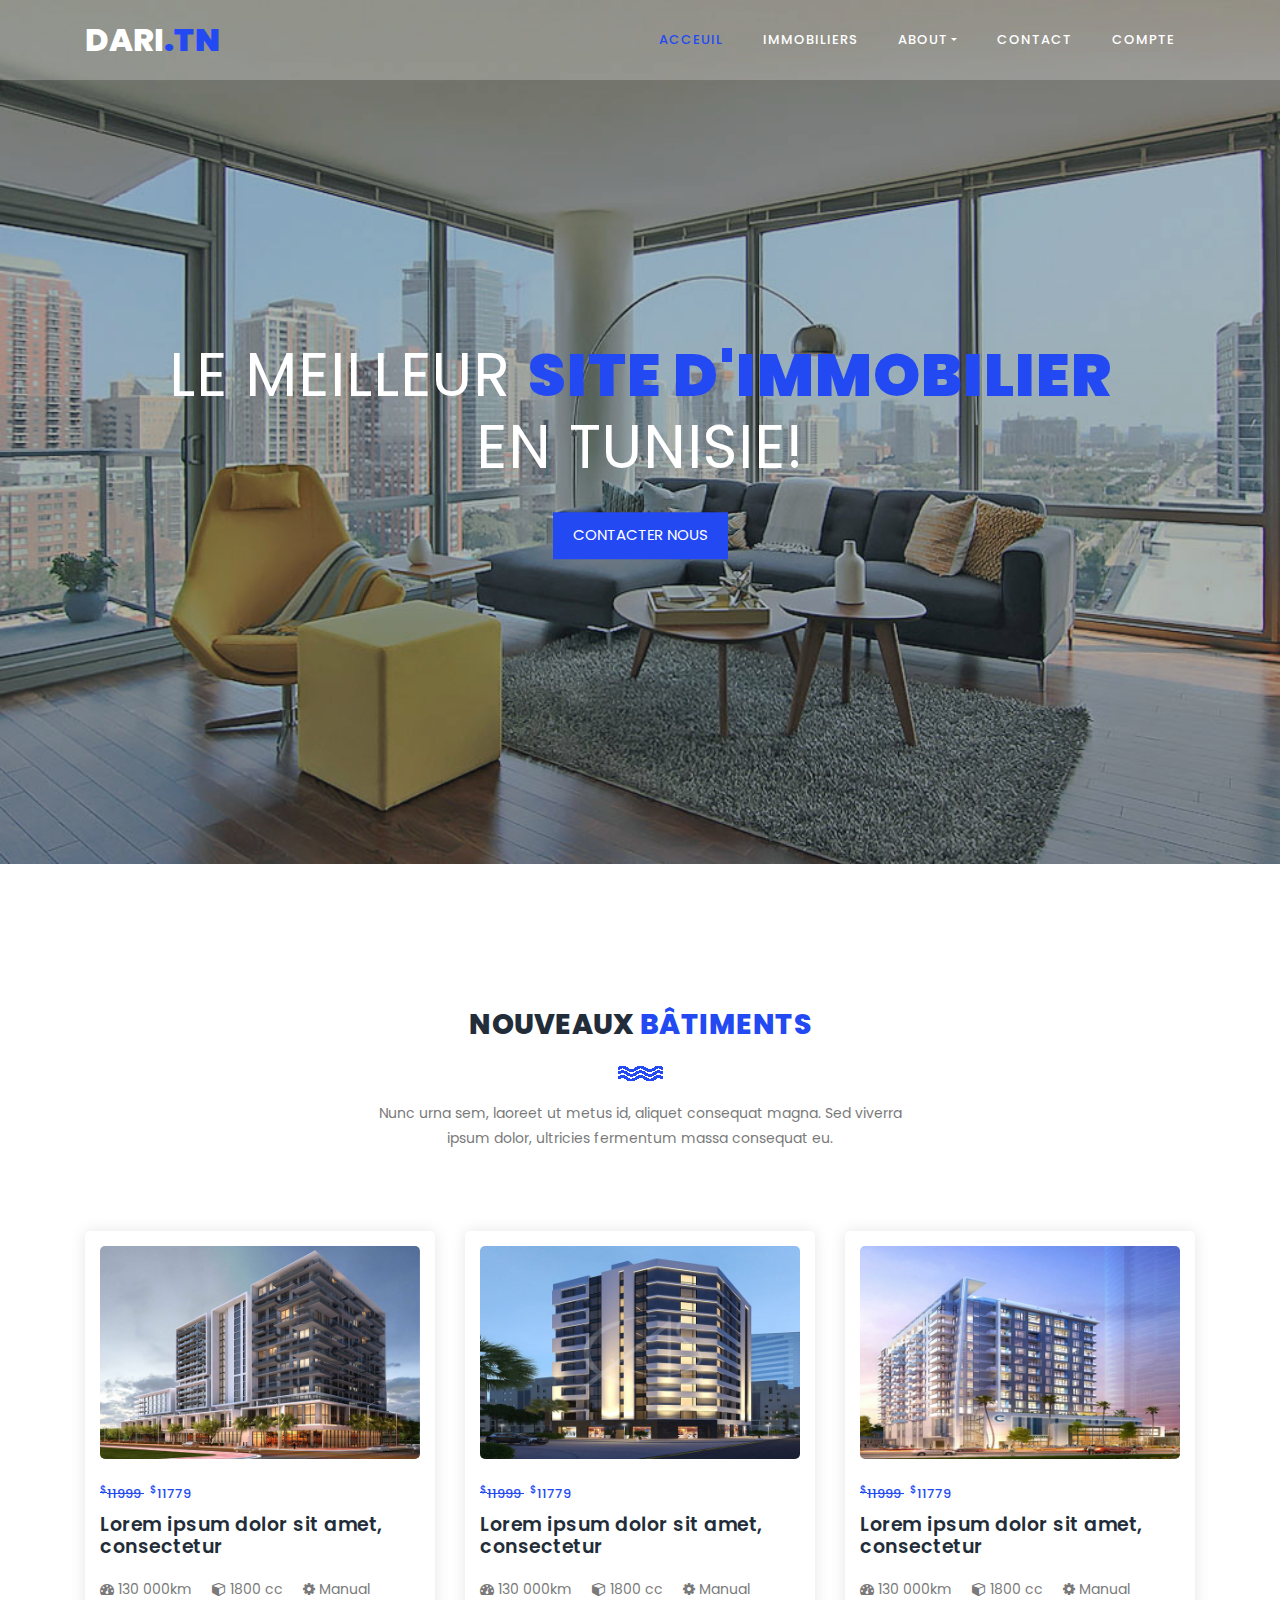
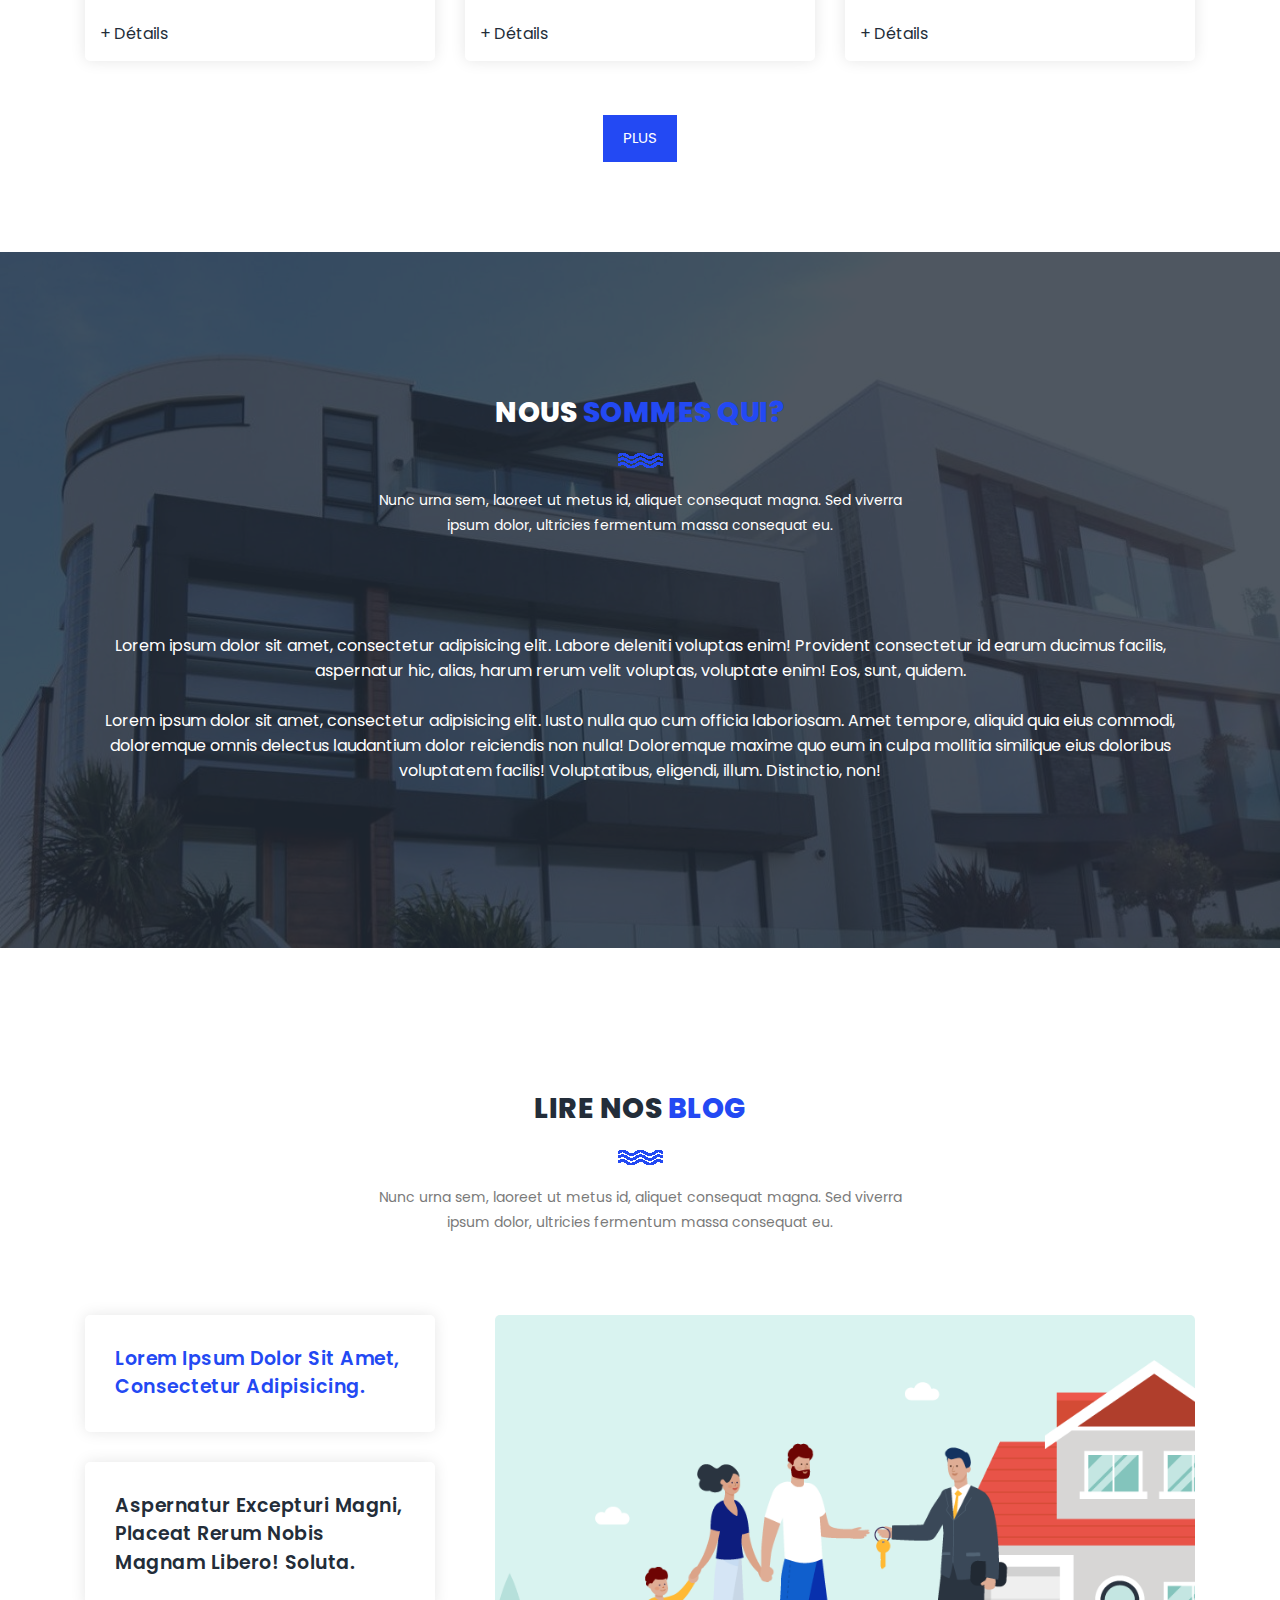
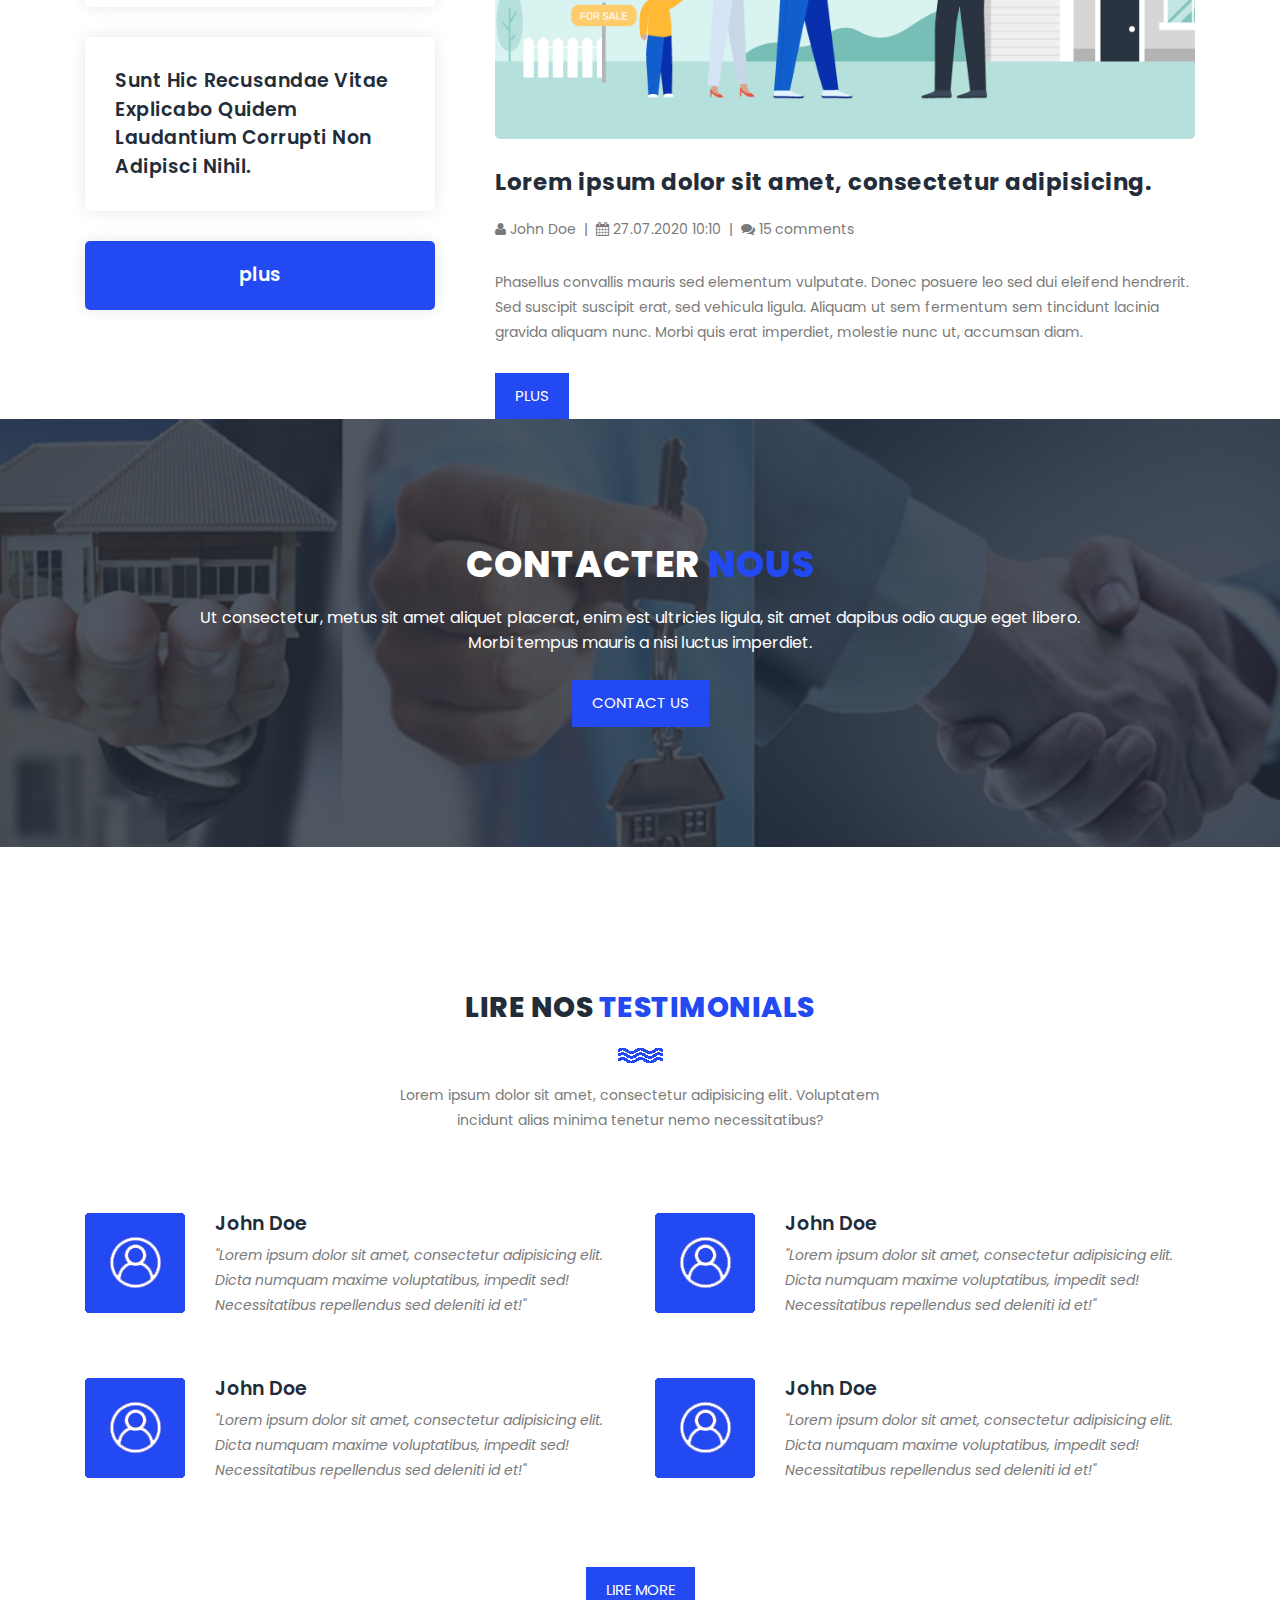
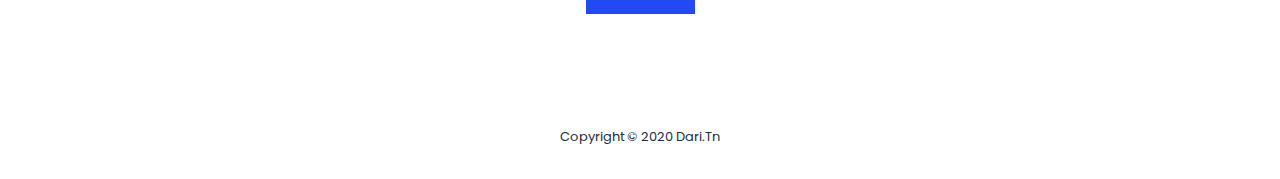
<file: index.html>
<!DOCTYPE html>
<html lang="en">
  <head>
    <meta charset="utf-8" />
    <meta
      name="viewport"
      content="width=device-width, initial-scale=1, shrink-to-fit=no"
    />
    <meta name="description" content="" />
    <meta name="author" content="" />
    <link
      href="https://fonts.googleapis.com/css?family=Poppins:100,100i,200,200i,300,300i,400,400i,500,500i,600,600i,700,700i,800,800i,900,900i&display=swap"
      rel="stylesheet"
    />

    <title>Homes Dealer Website Template</title>

    <link
      rel="stylesheet"
      type="text/css"
      href="assets/css/bootstrap.min.css"
    />

    <link rel="stylesheet" type="text/css" href="assets/css/font-awesome.css" />

    <link rel="stylesheet" href="assets/css/style.css" />
  </head>

  <body>
    <!-- ***** Preloader Start ***** -->
    <div id="js-preloader" class="js-preloader">
      <div class="preloader-inner">
        <span class="dot"></span>
        <div class="dots">
          <span></span>
          <span></span>
          <span></span>
        </div>
      </div>
    </div>
    <!-- ***** Preloader End ***** -->

    <!-- ***** Header Area Start ***** -->
    <header class="header-area header-sticky">
      <div class="container">
        <div class="row">
          <div class="col-12">
            <nav class="main-nav">
              <!-- ***** Logo Start ***** -->
              <a href="index.html" class="logo">Dari<em>.Tn</em></a>
              <!-- ***** Logo End ***** -->
              <!-- ***** Menu Start ***** -->
              <ul class="nav">
                <li><a href="index.html" class="active">Acceuil</a></li>
                <li><a href="cars.html">Immobiliers</a></li>

                <li class="dropdown">
                  <a
                    class="dropdown-toggle"
                    data-toggle="dropdown"
                    href="#"
                    role="button"
                    aria-haspopup="true"
                    aria-expanded="false"
                    >About</a
                  >

                  <div class="dropdown-menu">
                    <a class="dropdown-item" href="about.html">A Propos</a>
                    <a class="dropdown-item" href="blog.html">Blog</a>
                    <a class="dropdown-item" href="team.html">Equipe</a>
                    <a class="dropdown-item" href="testimonials.html"
                      >Nos Client</a
                    >
                    <a class="dropdown-item" href="faq.html">FAQ</a>
                    <a class="dropdown-item" href="terms.html">Terms</a>
                  </div>
                </li>
                <li><a href="contact.html">Contact</a></li>
                <li><a href="Compte.html">Compte</a></li>
              </ul>
              <a class="menu-trigger">
                <span>Menu</span>
              </a>
              <!-- ***** Menu End ***** -->
            </nav>
          </div>
        </div>
      </div>
    </header>
    <!-- ***** Header Area End ***** -->

    <!-- ***** Main Banner Area Start ***** -->
    <div class="main-banner" id="top">
      <!--  <video autoplay muted loop id="bg-video"> -->
      <!-- <source src="assets/images/immobilier.jpg" type="video/mp4" /> -->
      <img src="assets/images/immobilier.jpg" />

      <!-- </video> -->

      <div class="video-overlay header-text">
        <div class="caption">
          <h6></h6>
          <h2>le meilleur <em>site d'immobilier</em> en Tunisie!</h2>
          <div class="main-button">
            <a href="contact.html">Contacter Nous</a>
          </div>
        </div>
      </div>
    </div>
    <!-- ***** Main Banner Area End ***** -->

    <!-- ***** Immobiliers Starts ***** -->
    <section class="section" id="trainers">
      <div class="container">
        <div class="row">
          <div class="col-lg-6 offset-lg-3">
            <div class="section-heading">
              <h2>nouveaux <em>bâtiments</em></h2>
              <img src="assets/images/line-dec.png" alt="" />
              <p>
                Nunc urna sem, laoreet ut metus id, aliquet consequat magna. Sed
                viverra ipsum dolor, ultricies fermentum massa consequat eu.
              </p>
            </div>
          </div>
        </div>
        <div class="row">
          <div class="col-lg-4">
            <div class="trainer-item">
              <div class="image-thumb">
                <img src="assets/images/rsz_1product-2-720x480.jpg" alt="" />
              </div>
              <div class="down-content">
                <span>
                  <del><sup>$</sup>11999 </del> &nbsp; <sup>$</sup>11779
                </span>

                <h4>Lorem ipsum dolor sit amet, consectetur</h4>

                <p>
                  <i class="fa fa-dashboard"></i> 130 000km &nbsp;&nbsp;&nbsp;
                  <i class="fa fa-cube"></i> 1800 cc &nbsp;&nbsp;&nbsp;
                  <i class="fa fa-cog"></i> Manual &nbsp;&nbsp;&nbsp;
                </p>

                <ul class="social-icons">
                  <li><a href="car-details.html">+ Détails </a></li>
                </ul>
              </div>
            </div>
          </div>
          <div class="col-lg-4">
            <div class="trainer-item">
              <div class="image-thumb">
                <img src="assets/images/town.jpg" alt="" />
              </div>
              <div class="down-content">
                <span>
                  <del><sup>$</sup>11999 </del> &nbsp; <sup>$</sup>11779
                </span>

                <h4>Lorem ipsum dolor sit amet, consectetur</h4>

                <p>
                  <i class="fa fa-dashboard"></i> 130 000km &nbsp;&nbsp;&nbsp;
                  <i class="fa fa-cube"></i> 1800 cc &nbsp;&nbsp;&nbsp;
                  <i class="fa fa-cog"></i> Manual &nbsp;&nbsp;&nbsp;
                </p>

                <ul class="social-icons">
                  <li><a href="car-details.html">+ Détails</a></li>
                </ul>
              </div>
            </div>
          </div>
          <div class="col-lg-4">
            <div class="trainer-item">
              <div class="image-thumb">
                <img src="assets/images/product-3-720x480.jpg" alt="" />
              </div>
              <div class="down-content">
                <span>
                  <del><sup>$</sup>11999 </del> &nbsp; <sup>$</sup>11779
                </span>

                <h4>Lorem ipsum dolor sit amet, consectetur</h4>

                <p>
                  <i class="fa fa-dashboard"></i> 130 000km &nbsp;&nbsp;&nbsp;
                  <i class="fa fa-cube"></i> 1800 cc &nbsp;&nbsp;&nbsp;
                  <i class="fa fa-cog"></i> Manual &nbsp;&nbsp;&nbsp;
                </p>

                <ul class="social-icons">
                  <li><a href="car-details.html">+ Détails</a></li>
                </ul>
              </div>
            </div>
          </div>
        </div>

        <br />

        <div class="main-button text-center">
          <a href="Immobiliers.html">Plus</a>
        </div>
      </div>
    </section>
    <!-- ***** Immobiliers Ends ***** -->

    <section
      class="section section-bg"
      id="schedule"
      style="
        background-image: url(assets/images/about-fullscreen-1-1920x700.jpg);
      "
    >
      <div class="container">
        <div class="row">
          <div class="col-lg-6 offset-lg-3">
            <div class="section-heading dark-bg">
              <h2>Nous <em>Sommes qui?</em></h2>
              <img src="assets/images/line-dec.png" alt="" />
              <p>
                Nunc urna sem, laoreet ut metus id, aliquet consequat magna. Sed
                viverra ipsum dolor, ultricies fermentum massa consequat eu.
              </p>
            </div>
          </div>
        </div>
        <div class="row">
          <div class="col-lg-12">
            <div class="cta-content text-center">
              <p>
                Lorem ipsum dolor sit amet, consectetur adipisicing elit. Labore
                deleniti voluptas enim! Provident consectetur id earum ducimus
                facilis, aspernatur hic, alias, harum rerum velit voluptas,
                voluptate enim! Eos, sunt, quidem.
              </p>

              <p>
                Lorem ipsum dolor sit amet, consectetur adipisicing elit. Iusto
                nulla quo cum officia laboriosam. Amet tempore, aliquid quia
                eius commodi, doloremque omnis delectus laudantium dolor
                reiciendis non nulla! Doloremque maxime quo eum in culpa
                mollitia similique eius doloribus voluptatem facilis!
                Voluptatibus, eligendi, illum. Distinctio, non!
              </p>
            </div>
          </div>
        </div>
      </div>
    </section>

    <!-- ***** Blog Start ***** -->
    <section class="section" id="nos-classes">
      <div class="container">
        <div class="row">
          <div class="col-lg-6 offset-lg-3">
            <div class="section-heading">
              <h2>lire nos <em>Blog</em></h2>
              <img src="assets/images/line-dec.png" alt="" />
              <p>
                Nunc urna sem, laoreet ut metus id, aliquet consequat magna. Sed
                viverra ipsum dolor, ultricies fermentum massa consequat eu.
              </p>
            </div>
          </div>
        </div>
        <div class="row" id="tabs">
          <div class="col-lg-4">
            <ul>
              <li>
                <a href="#tabs-1"
                  >Lorem ipsum dolor sit amet, consectetur adipisicing.</a
                >
              </li>
              <li>
                <a href="#tabs-2"
                  >Aspernatur excepturi magni, placeat rerum nobis magnam
                  libero! Soluta.</a
                >
              </li>
              <li>
                <a href="#tabs-3"
                  >Sunt hic recusandae vitae explicabo quidem laudantium
                  corrupti non adipisci nihil.</a
                >
              </li>
              <div class="main-rounded-button">
                <a href="blog.html">plus</a>
              </div>
            </ul>
          </div>
          <div class="col-lg-8">
            <section class="tabs-content">
              <article id="tabs-1">
                <img src="assets/images/age.png" alt="" />
                <h4>Lorem ipsum dolor sit amet, consectetur adipisicing.</h4>

                <p>
                  <i class="fa fa-user"></i> John Doe &nbsp;|&nbsp;
                  <i class="fa fa-calendar"></i> 27.07.2020 10:10 &nbsp;|&nbsp;
                  <i class="fa fa-comments"></i> 15 comments
                </p>

                <p>
                  Phasellus convallis mauris sed elementum vulputate. Donec
                  posuere leo sed dui eleifend hendrerit. Sed suscipit suscipit
                  erat, sed vehicula ligula. Aliquam ut sem fermentum sem
                  tincidunt lacinia gravida aliquam nunc. Morbi quis erat
                  imperdiet, molestie nunc ut, accumsan diam.
                </p>
                <div class="main-button">
                  <a href="blog-details.html">Plus</a>
                </div>
              </article>
              <article id="tabs-2">
                <img src="assets/images/blog-image-2-940x460.jpg" alt="" />
                <h4>
                  Aspernatur excepturi magni, placeat rerum nobis magnam libero!
                  Soluta.
                </h4>
                <p>
                  <i class="fa fa-user"></i> John Doe &nbsp;|&nbsp;
                  <i class="fa fa-calendar"></i> 27.07.2020 10:10 &nbsp;|&nbsp;
                  <i class="fa fa-comments"></i> 15 comments
                </p>
                <p>
                  Integer dapibus, est vel dapibus mattis, sem mauris luctus
                  leo, ac pulvinar quam tortor a velit. Praesent ultrices erat
                  ante, in ultricies augue ultricies faucibus. Nam tellus nibh,
                  ullamcorper at mattis non, rhoncus sed massa. Cras quis
                  pulvinar eros. Orci varius natoque penatibus et magnis dis
                  parturient montes, nascetur ridiculus mus.
                </p>
                <div class="main-button">
                  <a href="blog-details.html">Plus</a>
                </div>
              </article>
              <article id="tabs-3">
                <img src="assets/images/blog-image-3-940x460.jpg" alt="" />
                <h4>
                  Sunt hic recusandae vitae explicabo quidem laudantium corrupti
                  non adipisci nihil.
                </h4>
                <p>
                  <i class="fa fa-user"></i> John Doe &nbsp;|&nbsp;
                  <i class="fa fa-calendar"></i> 27.07.2020 10:10 &nbsp;|&nbsp;
                  <i class="fa fa-comments"></i> 15 comments
                </p>
                <p>
                  Fusce laoreet malesuada rhoncus. Donec ultricies diam tortor,
                  id auctor neque posuere sit amet. Aliquam pharetra, augue vel
                  cursus porta, nisi tortor vulputate sapien, id scelerisque
                  felis magna id felis. Proin neque metus, pellentesque pharetra
                  semper vel, accumsan a neque.
                </p>
              </article>
            </section>
          </div>
        </div>
      </div>
    </section>
    <!-- ***** Blog End ***** -->

    <!-- ***** Call to Action Start ***** -->
    <section
      class="section section-bg"
      id="call-to-action"
      style="background-image: url(assets/images/banner-image-1-1920x500.jpg)"
    >
      <div class="container">
        <div class="row">
          <div class="col-lg-10 offset-lg-1">
            <div class="cta-content">
              <h2>Contacter <em>Nous</em></h2>
              <p>
                Ut consectetur, metus sit amet aliquet placerat, enim est
                ultricies ligula, sit amet dapibus odio augue eget libero. Morbi
                tempus mauris a nisi luctus imperdiet.
              </p>
              <div class="main-button">
                <a href="contact.html">Contact us</a>
              </div>
            </div>
          </div>
        </div>
      </div>
    </section>
    <!-- ***** Call to Action End ***** -->

    <!-- ***** Testimonials Item Start ***** -->
    <section class="section" id="features">
      <div class="container">
        <div class="row">
          <div class="col-lg-6 offset-lg-3">
            <div class="section-heading">
              <h2>lire nos <em>Testimonials</em></h2>
              <img src="assets/images/line-dec.png" alt="waves" />
              <p>
                Lorem ipsum dolor sit amet, consectetur adipisicing elit.
                Voluptatem incidunt alias minima tenetur nemo necessitatibus?
              </p>
            </div>
          </div>
          <div class="col-lg-6">
            <ul class="features-items">
              <li class="feature-item">
                <div class="left-icon">
                  <img
                    src="assets/images/features-first-icon.png"
                    alt="First One"
                  />
                </div>
                <div class="right-content">
                  <h4>John Doe</h4>
                  <p>
                    <em
                      >"Lorem ipsum dolor sit amet, consectetur adipisicing
                      elit. Dicta numquam maxime voluptatibus, impedit sed!
                      Necessitatibus repellendus sed deleniti id et!"</em
                    >
                  </p>
                </div>
              </li>
              <li class="feature-item">
                <div class="left-icon">
                  <img
                    src="assets/images/features-first-icon.png"
                    alt="second one"
                  />
                </div>
                <div class="right-content">
                  <h4>John Doe</h4>
                  <p>
                    <em
                      >"Lorem ipsum dolor sit amet, consectetur adipisicing
                      elit. Dicta numquam maxime voluptatibus, impedit sed!
                      Necessitatibus repellendus sed deleniti id et!"</em
                    >
                  </p>
                </div>
              </li>
            </ul>
          </div>
          <div class="col-lg-6">
            <ul class="features-items">
              <li class="feature-item">
                <div class="left-icon">
                  <img
                    src="assets/images/features-first-icon.png"
                    alt="fourth muscle"
                  />
                </div>
                <div class="right-content">
                  <h4>John Doe</h4>
                  <p>
                    <em
                      >"Lorem ipsum dolor sit amet, consectetur adipisicing
                      elit. Dicta numquam maxime voluptatibus, impedit sed!
                      Necessitatibus repellendus sed deleniti id et!"</em
                    >
                  </p>
                </div>
              </li>
              <li class="feature-item">
                <div class="left-icon">
                  <img
                    src="assets/images/features-first-icon.png"
                    alt="training fifth"
                  />
                </div>
                <div class="right-content">
                  <h4>John Doe</h4>
                  <p>
                    <em
                      >"Lorem ipsum dolor sit amet, consectetur adipisicing
                      elit. Dicta numquam maxime voluptatibus, impedit sed!
                      Necessitatibus repellendus sed deleniti id et!"</em
                    >
                  </p>
                </div>
              </li>
            </ul>
          </div>
        </div>

        <br />

        <div class="main-button text-center">
          <a href="testimonials.html">lire More</a>
        </div>
      </div>
    </section>
    <!-- ***** Testimonials Item End ***** -->

    <!-- ***** Footer Start ***** -->
    <footer>
      <div class="container">
        <div class="row">
          <div class="col-lg-12">
            <p>Copyright © 2020 Dari.Tn</p>
          </div>
        </div>
      </div>
    </footer>

    <!-- jQuery -->
    <script src="assets/js/jquery-2.1.0.min.js"></script>

    <!-- Bootstrap -->
    <script src="assets/js/popper.js"></script>
    <script src="assets/js/bootstrap.min.js"></script>

    <!-- Plugins -->
    <script src="assets/js/scrollreveal.min.js"></script>
    <script src="assets/js/waypoints.min.js"></script>
    <script src="assets/js/jquery.counterup.min.js"></script>
    <script src="assets/js/imgfix.min.js"></script>
    <script src="assets/js/mixitup.js"></script>
    <script src="assets/js/accordions.js"></script>

    <!-- Global Init -->
    <script src="assets/js/custom.js"></script>
  </body>
</html>
</file>
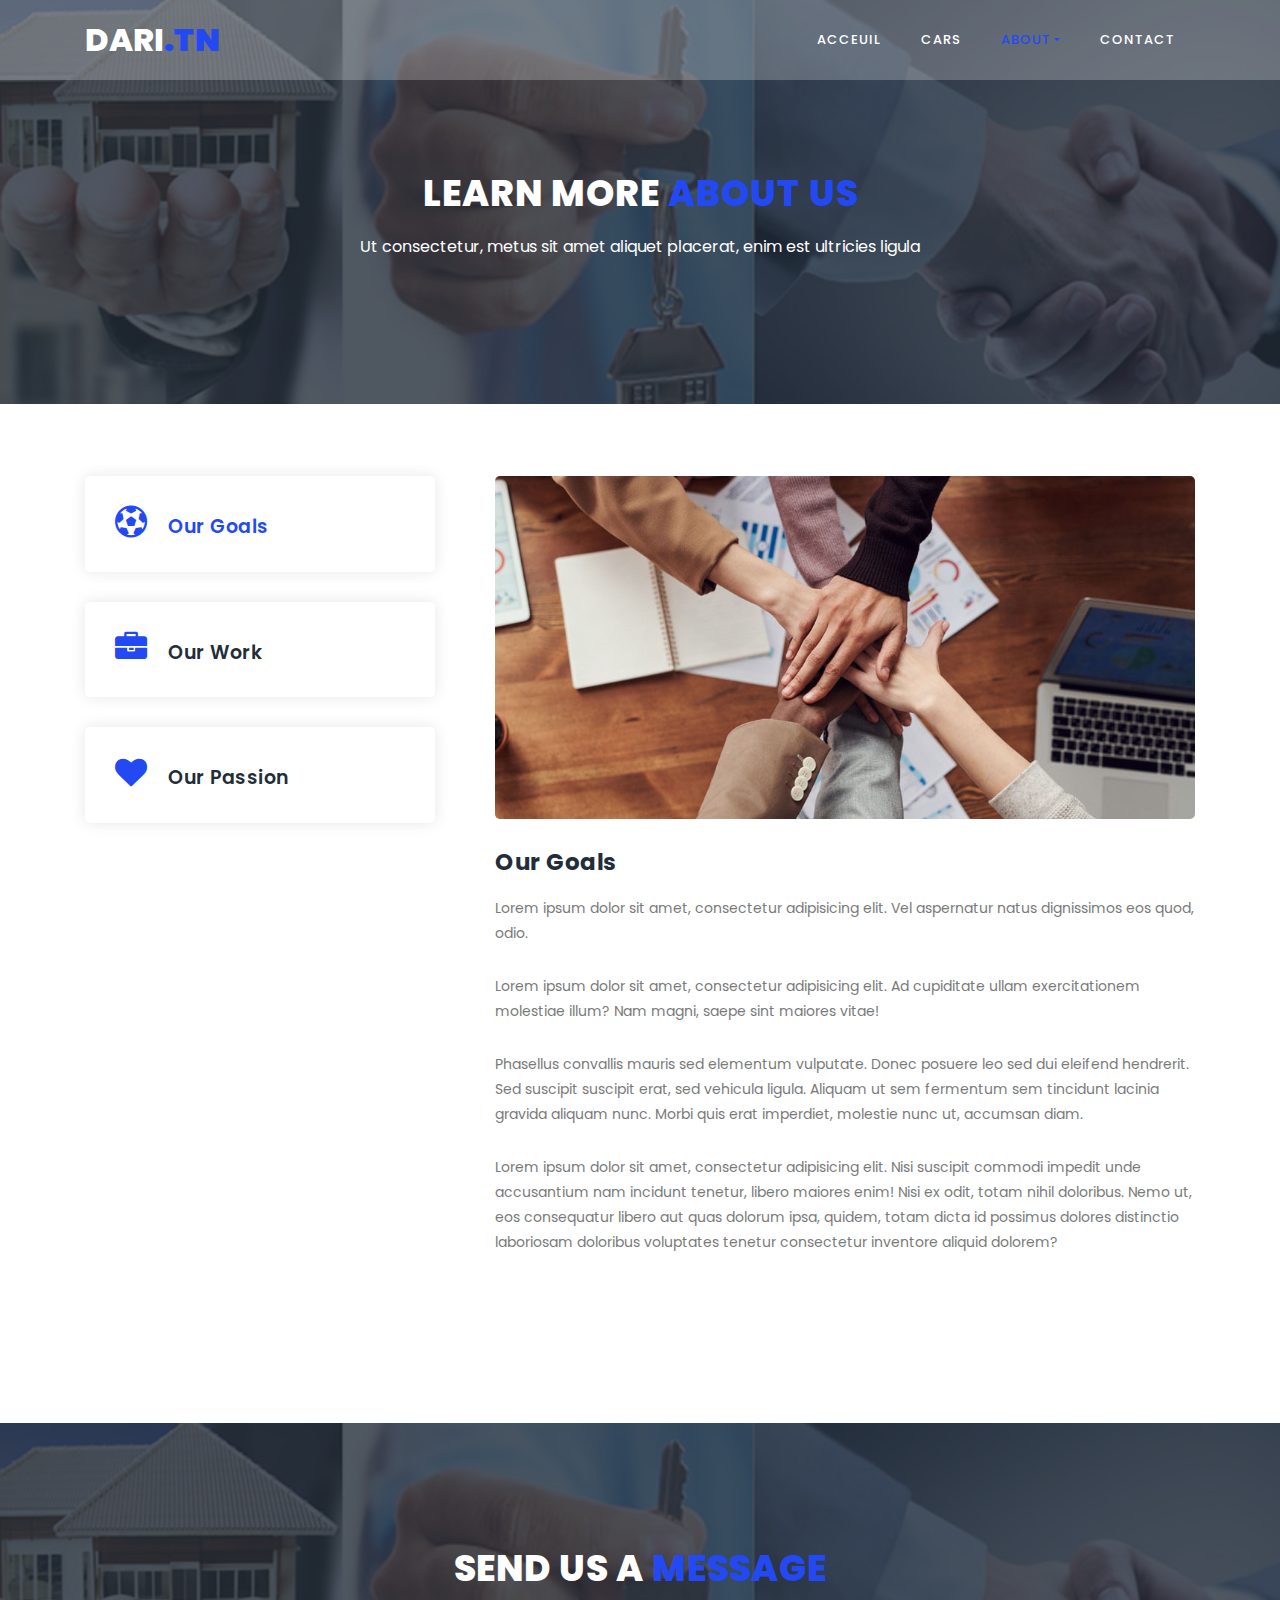
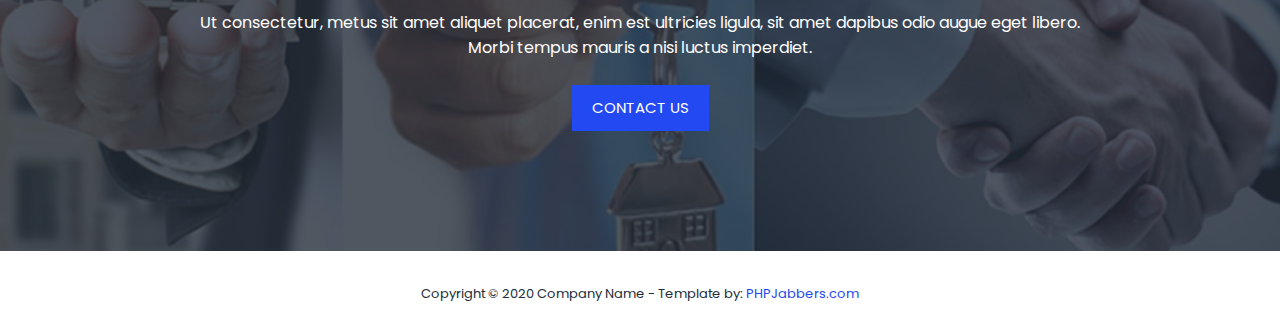
<file: about.html>
<!DOCTYPE html>
<html lang="en">

  <head>

    <meta charset="utf-8">
    <meta name="viewport" content="width=device-width, initial-scale=1, shrink-to-fit=no">
    <meta name="description" content="">
    <meta name="author" content="">
    <link href="https://fonts.googleapis.com/css?family=Poppins:100,100i,200,200i,300,300i,400,400i,500,500i,600,600i,700,700i,800,800i,900,900i&display=swap" rel="stylesheet">

    <title>PHPJabbers.com | Free Car Dealer Website Template</title>

    <link rel="stylesheet" type="text/css" href="assets/css/bootstrap.min.css">

    <link rel="stylesheet" type="text/css" href="assets/css/font-awesome.css">

    <link rel="stylesheet" href="assets/css/style.css">

    </head>
    
    <body>
    
    <!-- ***** Preloader Start ***** -->
    <div id="js-preloader" class="js-preloader">
      <div class="preloader-inner">
        <span class="dot"></span>
        <div class="dots">
          <span></span>
          <span></span>
          <span></span>
        </div>
      </div>
    </div>
    <!-- ***** Preloader End ***** -->
    
    
    <!-- ***** Header Area Start ***** -->
    <header class="header-area header-sticky">
        <div class="container">
            <div class="row">
                <div class="col-12">
                    <nav class="main-nav">
                        <!-- ***** Logo Start ***** -->
                        <a href="index.html" class="logo">Dari<em>.Tn</em></a>
                        <!-- ***** Logo End ***** -->
                        <!-- ***** Menu Start ***** -->
                        <ul class="nav">
                            <li><a href="index.html">Acceuil</a></li>
                            <li><a href="cars.html">Cars</a></li>
                            <li class="dropdown">
                                <a class="dropdown-toggle active" data-toggle="dropdown" href="#" role="button" aria-haspopup="true" aria-expanded="false">About</a>
                              
                                <div class="dropdown-menu">
                                    <a class="dropdown-item active"  href="about.html">A Propos </a>
                                    <a class="dropdown-item" href="blog.html">Blog</a>
                                    <a class="dropdown-item" href="team.html">Equipe</a>
                                    <a class="dropdown-item" href="testimonials.html">Nos Clients</a>
                                    <a class="dropdown-item" href="faq.html">FAQ</a>
                                    <a class="dropdown-item" href="terms.html">Terms</a>
                                </div>
                            </li>
                            <li><a href="contact.html">Contact</a></li> 
                        </ul>        
                        <a class='menu-trigger'>
                            <span>Menu</span>
                        </a>
                        <!-- ***** Menu End ***** -->
                    </nav>
                </div>
            </div>
        </div>
    </header>
    <!-- ***** Header Area End ***** -->

    <section class="section section-bg" id="call-to-action" style="background-image: url(assets/images/banner-image-1-1920x500.jpg)">
        <div class="container">
            <div class="row">
                <div class="col-lg-10 offset-lg-1">
                    <div class="cta-content">
                        <br>
                        <br>
                        <h2>Learn more <em>About Us</em></h2>
                        <p>Ut consectetur, metus sit amet aliquet placerat, enim est ultricies ligula</p>
                    </div>
                </div>
            </div>
        </div>
    </section>

    <!-- ***** Our Classes Start ***** -->
    <section class="section" id="our-classes">
        <div class="container">
            <br>
            <br>
            <br>
            <div class="row" id="tabs">
              <div class="col-lg-4">
                <ul>
                  <li><a href='#tabs-1'><i class="fa fa-soccer-ball-o"></i> Our Goals</a></li>
                  <li><a href='#tabs-2'><i class="fa fa-briefcase"></i> Our Work</a></a></li>
                  <li><a href='#tabs-3'><i class="fa fa-heart"></i> Our Passion</a></a></li>
                </ul>
              </div>
              <div class="col-lg-8">
                <section class='tabs-content'>
                  <article id='tabs-1'>
                    <img src="assets/images/about-image-1-940x460.jpg" alt="">
                    <h4>Our Goals</h4>

                    <p>Lorem ipsum dolor sit amet, consectetur adipisicing elit. Vel aspernatur natus dignissimos eos quod, odio.</p>

                    <p>Lorem ipsum dolor sit amet, consectetur adipisicing elit. Ad cupiditate ullam exercitationem molestiae illum? Nam magni, saepe sint maiores vitae!</p>

                    <p>Phasellus convallis mauris sed elementum vulputate. Donec posuere leo sed dui eleifend hendrerit. Sed suscipit suscipit erat, sed vehicula ligula. Aliquam ut sem fermentum sem tincidunt lacinia gravida aliquam nunc. Morbi quis erat imperdiet, molestie nunc ut, accumsan diam.</p>
                   
                    <p>Lorem ipsum dolor sit amet, consectetur adipisicing elit. Nisi suscipit commodi impedit unde accusantium nam incidunt tenetur, libero maiores enim! Nisi ex odit, totam nihil doloribus. Nemo ut, eos consequatur libero aut quas dolorum ipsa, quidem, totam dicta id possimus dolores distinctio laboriosam doloribus voluptates tenetur consectetur inventore aliquid dolorem?</p>
                  </article>
                  <article id='tabs-2'>
                    <img src="assets/images/about-image-2-940x460.jpg" alt="">
                    <h4>Our Work</h4>
                    <p>Integer dapibus, est vel dapibus mattis, sem mauris luctus leo, ac pulvinar quam tortor a velit. Praesent ultrices erat ante, in ultricies augue ultricies faucibus. Nam tellus nibh, ullamcorper at mattis non, rhoncus sed massa. Cras quis pulvinar eros. Orci varius natoque penatibus et magnis dis parturient montes, nascetur ridiculus mus.</p>
                    <p>Lorem ipsum dolor sit amet, consectetur adipisicing elit. Doloremque ut accusantium cum! Ad quisquam, aut praesentium magni pariatur ipsa! Soluta deserunt accusantium repellendus ratione quam hic facere, cupiditate iste obcaecati a, officiis ipsum aspernatur in?</p>

                    <p>Lorem ipsum dolor sit amet, consectetur adipisicing elit. Nulla a necessitatibus eos vitae quibusdam quo sunt officiis rerum voluptatibus non natus eius placeat officia vel quaerat, reprehenderit obcaecati, eaque? Repudiandae ad facere culpa accusamus aliquam ab assumenda reiciendis corrupti cum nemo, cumque molestiae corporis deserunt!</p>
                  </article>
                  <article id='tabs-3'>
                    <img src="assets/images/about-image-3-940x460.jpg" alt="">
                    <h4>Our Passion</h4>
                    <p>Fusce laoreet malesuada rhoncus. Donec ultricies diam tortor, id auctor neque posuere sit amet. Aliquam pharetra, augue vel cursus porta, nisi tortor vulputate sapien, id scelerisque felis magna id felis. Proin neque metus, pellentesque pharetra semper vel, accumsan a neque.</p>

                    <p>Lorem ipsum dolor sit amet, consectetur adipisicing elit. Porro aut beatae commodi repudiandae distinctio, magnam blanditiis reiciendis vitae velit voluptatum natus, fugit quis eos dolores!</p>

                    <p>Lorem ipsum dolor sit amet, consectetur adipisicing elit. Hic adipisci reiciendis quaerat qui earum aut, atque esse quisquam quis exercitationem sapiente, dolorum consequatur consequuntur voluptatibus ipsam, fuga magnam beatae optio nam. Recusandae ut aliquid, eligendi.</p>
                  </article>
                </section>
              </div>
            </div>
        </div>
    </section>
    <!-- ***** Our Classes End ***** -->

    <!-- ***** Call to Action Start ***** -->
    <section class="section section-bg" id="call-to-action" style="background-image: url(assets/images/banner-image-1-1920x500.jpg)">
        <div class="container">
            <div class="row">
                <div class="col-lg-10 offset-lg-1">
                    <div class="cta-content">
                        <h2>Send us a <em>message</em></h2>
                        <p>Ut consectetur, metus sit amet aliquet placerat, enim est ultricies ligula, sit amet dapibus odio augue eget libero. Morbi tempus mauris a nisi luctus imperdiet.</p>
                        <div class="main-button">
                            <a href="contact.html">Contact us</a>
                        </div>
                    </div>
                </div>
            </div>
        </div>
    </section>
    <!-- ***** Call to Action End ***** -->

    <!-- ***** Footer Start ***** -->
    <footer>
        <div class="container">
            <div class="row">
                <div class="col-lg-12">
                    <p>
                        Copyright © 2020 Company Name
                        - Template by: <a href="https://www.phpjabbers.com/">PHPJabbers.com</a>
                    </p>
                </div>
            </div>
        </div>
    </footer>

    <!-- jQuery -->
    <script src="assets/js/jquery-2.1.0.min.js"></script>

    <!-- Bootstrap -->
    <script src="assets/js/popper.js"></script>
    <script src="assets/js/bootstrap.min.js"></script>

    <!-- Plugins -->
    <script src="assets/js/scrollreveal.min.js"></script>
    <script src="assets/js/waypoints.min.js"></script>
    <script src="assets/js/jquery.counterup.min.js"></script>
    <script src="assets/js/imgfix.min.js"></script> 
    <script src="assets/js/mixitup.js"></script> 
    <script src="assets/js/accordions.js"></script>
    
    <!-- Global Init -->
    <script src="assets/js/custom.js"></script>

  </body>
</html>
</file>
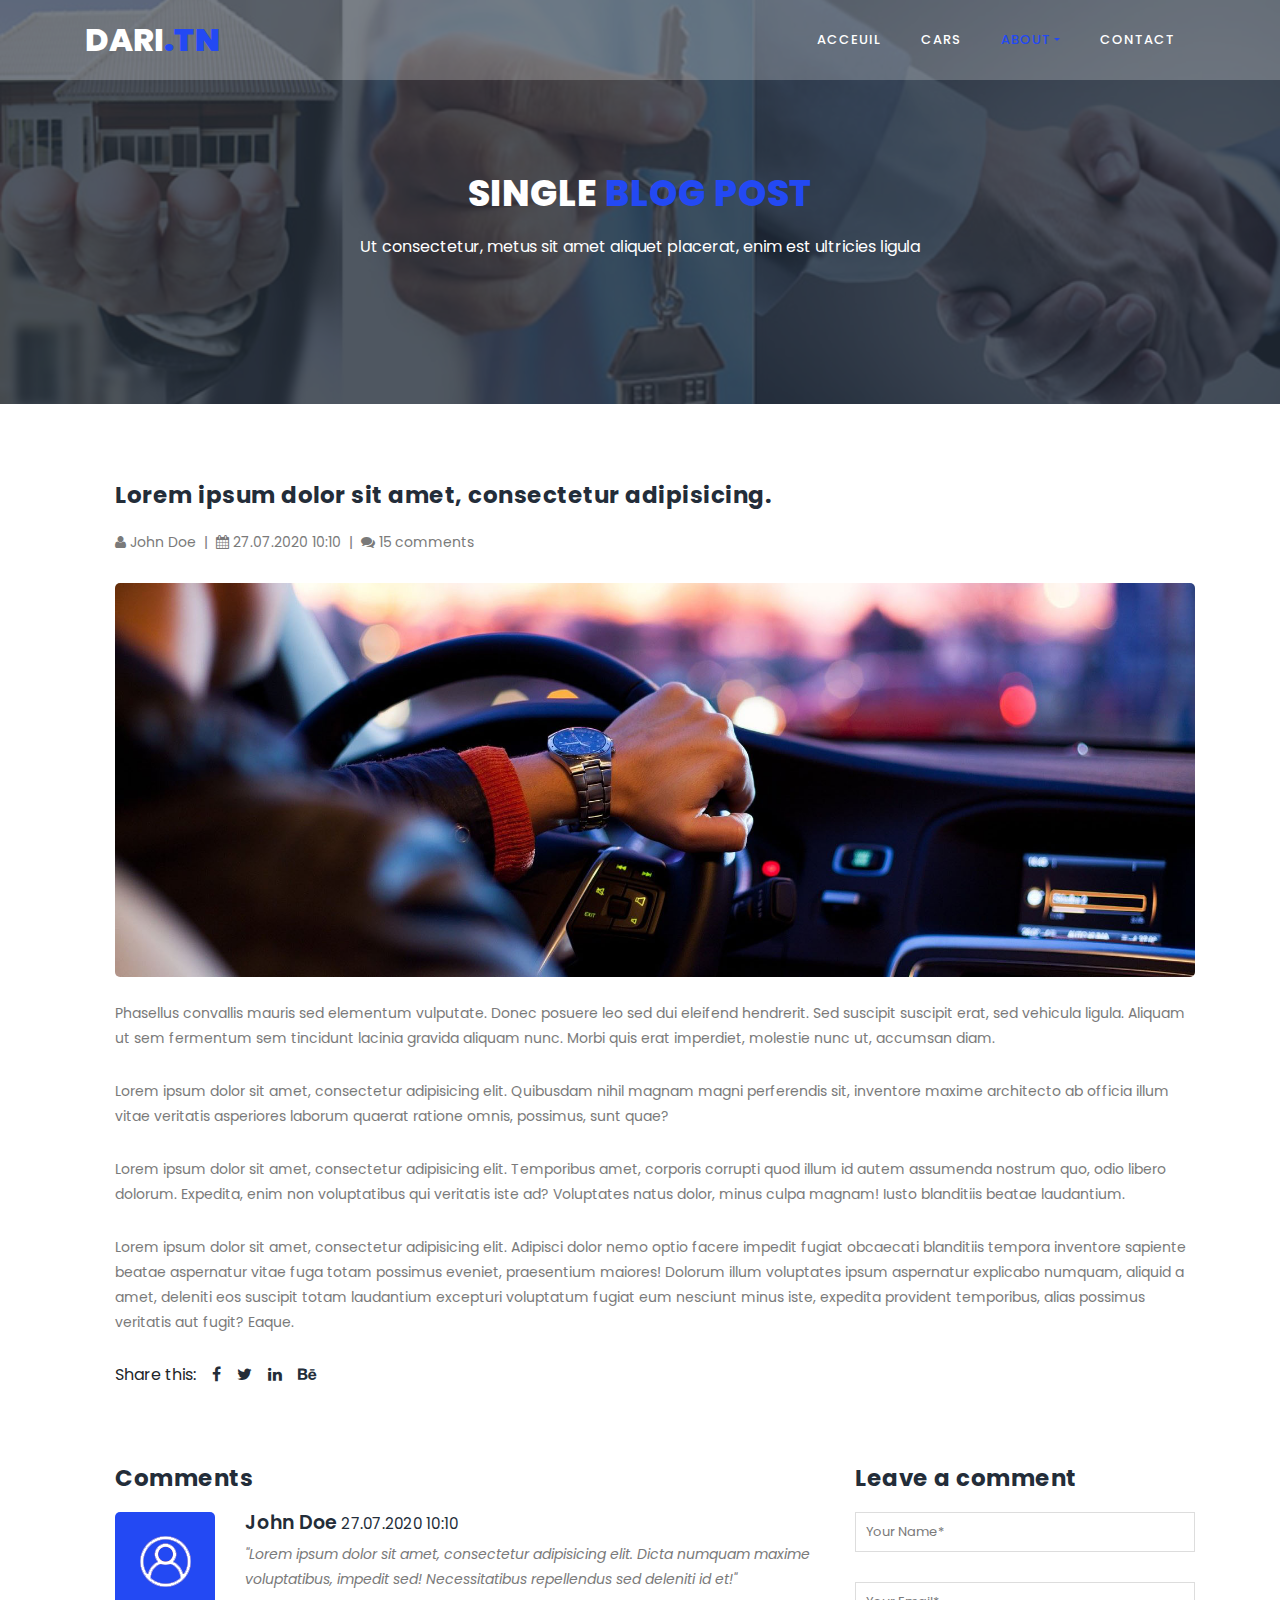
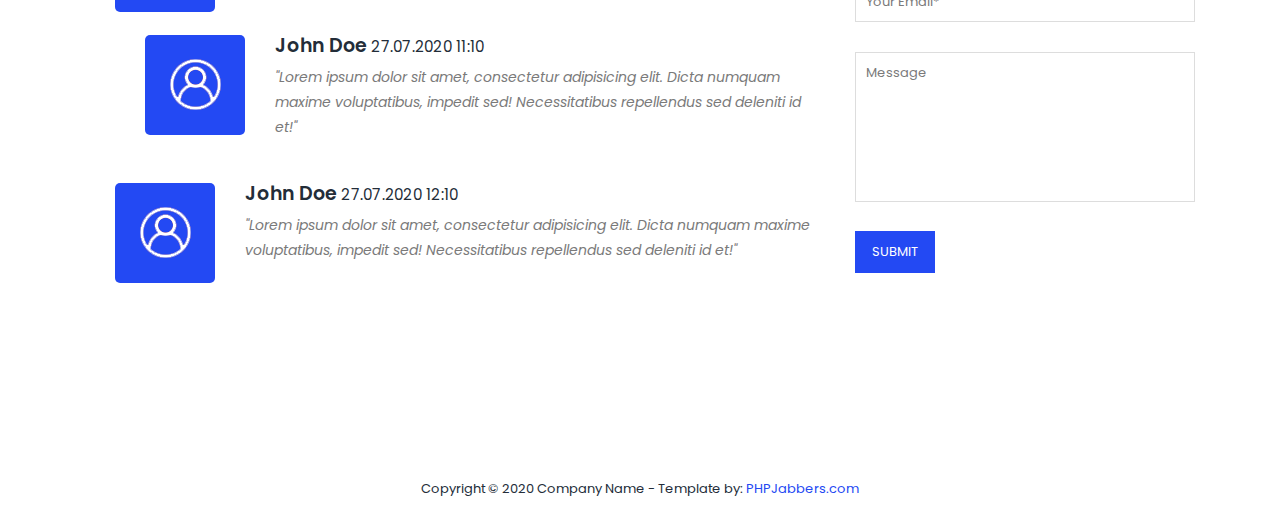
<file: blog-details.html>
<!DOCTYPE html>
<html lang="en">

  <head>

    <meta charset="utf-8">
    <meta name="viewport" content="width=device-width, initial-scale=1, shrink-to-fit=no">
    <meta name="description" content="">
    <meta name="author" content="">
    <link href="https://fonts.googleapis.com/css?family=Poppins:100,100i,200,200i,300,300i,400,400i,500,500i,600,600i,700,700i,800,800i,900,900i&display=swap" rel="stylesheet">

    <title>PHPJabbers.com | Free Car Dealer Website Template</title>

    <link rel="stylesheet" type="text/css" href="assets/css/bootstrap.min.css">

    <link rel="stylesheet" type="text/css" href="assets/css/font-awesome.css">

    <link rel="stylesheet" href="assets/css/style.css">

    </head>
    
    <body>
    
    <!-- ***** Preloader Start ***** -->
    <div id="js-preloader" class="js-preloader">
      <div class="preloader-inner">
        <span class="dot"></span>
        <div class="dots">
          <span></span>
          <span></span>
          <span></span>
        </div>
      </div>
    </div>
    <!-- ***** Preloader End ***** -->
    
    
    <!-- ***** Header Area Start ***** -->
    <header class="header-area header-sticky">
        <div class="container">
            <div class="row">
                <div class="col-12">
                    <nav class="main-nav">
                        <!-- ***** Logo Start ***** -->
                        <a href="index.html" class="logo">Dari<em>.Tn</em></a>
                        <!-- ***** Logo End ***** -->
                        <!-- ***** Menu Start ***** -->
                        <ul class="nav">
                            <li><a href="index.html">Acceuil</a></li>
                            <li><a href="cars.html">Cars</a></li>
                            <li class="dropdown">
                                <a class="dropdown-toggle active" data-toggle="dropdown" href="#" role="button" aria-haspopup="true" aria-expanded="false">About</a>
                              
                                <div class="dropdown-menu">
                                    <a class="dropdown-item active"  href="about.html">A Propos </a>
                                    <a class="dropdown-item" href="blog.html">Blog</a>
                                    <a class="dropdown-item" href="team.html">Equipe</a>
                                    <a class="dropdown-item" href="testimonials.html">Nos Clients</a>
                                    <a class="dropdown-item" href="faq.html">FAQ</a>
                                    <a class="dropdown-item" href="terms.html">Terms</a>
                                </div>
                            </li>
                            <li><a href="contact.html">Contact</a></li> 
                        </ul>        
                        <a class='menu-trigger'>
                            <span>Menu</span>
                        </a>
                        <!-- ***** Menu End ***** -->
                    </nav>
                </div>
            </div>
        </div>
    </header>
    <!-- ***** Header Area End ***** -->

    <section class="section section-bg" id="call-to-action" style="background-image: url(assets/images/banner-image-1-1920x500.jpg)">
        <div class="container">
            <div class="row">
                <div class="col-lg-10 offset-lg-1">
                    <div class="cta-content">
                        <br>
                        <br>
                        <h2>Single <em>blog post</em></h2>
                        <p>Ut consectetur, metus sit amet aliquet placerat, enim est ultricies ligula</p>
                    </div>
                </div>
            </div>
        </div>
    </section>

    <!-- ***** Blog Start ***** -->
    <section class="section" id="our-classes">
        <div class="container">
            <br>
            <br>
            <section class='tabs-content'>
              <article>
                <h4>Lorem ipsum dolor sit amet, consectetur adipisicing.</h4>

                <p><i class="fa fa-user"></i> John Doe &nbsp;|&nbsp; <i class="fa fa-calendar"></i> 27.07.2020 10:10 &nbsp;|&nbsp; <i class="fa fa-comments"></i>  15 comments</p>

                <div><img src="assets/images/blog-image-fullscren-1-1920x700.jpg" alt=""></div>

                <br>

                <p>Phasellus convallis mauris sed elementum vulputate. Donec posuere leo sed dui eleifend hendrerit. Sed suscipit suscipit erat, sed vehicula ligula. Aliquam ut sem fermentum sem tincidunt lacinia gravida aliquam nunc. Morbi quis erat imperdiet, molestie nunc ut, accumsan diam.</p>

                <p>Lorem ipsum dolor sit amet, consectetur adipisicing elit. Quibusdam nihil magnam magni perferendis sit, inventore maxime architecto ab officia illum vitae veritatis asperiores laborum quaerat ratione omnis, possimus, sunt quae?</p>

                <p>Lorem ipsum dolor sit amet, consectetur adipisicing elit. Temporibus amet, corporis corrupti quod illum id autem assumenda nostrum quo, odio libero dolorum. Expedita, enim non voluptatibus qui veritatis iste ad? Voluptates natus dolor, minus culpa magnam! Iusto blanditiis beatae laudantium.</p>

                <p>Lorem ipsum dolor sit amet, consectetur adipisicing elit. Adipisci dolor nemo optio facere impedit fugiat obcaecati blanditiis tempora inventore sapiente beatae aspernatur vitae fuga totam possimus eveniet, praesentium maiores! Dolorum illum voluptates ipsum aspernatur explicabo numquam, aliquid a amet, deleniti eos suscipit totam laudantium excepturi voluptatum fugiat eum nesciunt minus iste, expedita provident temporibus, alias possimus veritatis aut fugit? Eaque.</p>

                <ul class="social-icons">
                    <li>Share this:</li>
                    <li><a href="#"><i class="fa fa-facebook"></i></a></li>
                    <li><a href="#"><i class="fa fa-twitter"></i></a></li>
                    <li><a href="#"><i class="fa fa-linkedin"></i></a></li>
                    <li><a href="#"><i class="fa fa-behance"></i></a></li>
                </ul>
              </article>
            </section>

            <br>
            <br>
            <br>
            
            <section class='tabs-content'>
                <div class="row">
                    <div class="col-md-8">
                        <h4>Comments</h4>
                        <ul class="features-items">
                            <li>
                                <div class="feature-item" style="margin-bottom:15px;">
                                    <div class="left-icon">
                                        <img src="assets/images/features-first-icon.png" alt="First One">
                                    </div>
                                    <div class="right-content">
                                        <h4>John Doe <small>27.07.2020 10:10</small></h4>
                                        <p><em>"Lorem ipsum dolor sit amet, consectetur adipisicing elit. Dicta numquam maxime voluptatibus, impedit sed! Necessitatibus repellendus sed deleniti id et!"</em></p>
                                    </div>
                                </div>

                                <div class="tabs-content">
                                    <div class="feature-item" style="margin-bottom:15px;">
                                        <div class="left-icon">
                                            <img src="assets/images/features-first-icon.png" alt="First One">
                                        </div>
                                        <div class="right-content">
                                            <h4>John Doe <small>27.07.2020 11:10</small></h4>
                                            <p><em>"Lorem ipsum dolor sit amet, consectetur adipisicing elit. Dicta numquam maxime voluptatibus, impedit sed! Necessitatibus repellendus sed deleniti id et!"</em></p>
                                        </div>
                                    </div>
                                </div>
                            </li>
                            <li class="feature-item" style="margin-bottom:15px;">
                                <div class="left-icon">
                                    <img src="assets/images/features-first-icon.png" alt="second one">
                                </div>
                                <div class="right-content">
                                    <h4>John Doe <small>27.07.2020 12:10</small></h4>
                                    <p><em>"Lorem ipsum dolor sit amet, consectetur adipisicing elit. Dicta numquam maxime voluptatibus, impedit sed! Necessitatibus repellendus sed deleniti id et!"</em></p>
                                </div>
                            </li>
                        </ul>
                    </div>

                    <div class="col-md-4">
                        <h4>Leave a comment</h4>
                
                        <div class="contact-form">
                            <form action="" method="post">
                              <div class="row">
                                <div class="col-lg-12">
                                  <fieldset>
                                    <input name="name" type="text" id="name" placeholder="Your Name*" required="">
                                  </fieldset>
                                </div>
                                <div class="col-lg-12">
                                  <fieldset>
                                    <input name="email" type="text" id="email" pattern="[^ @]*@[^ @]*" placeholder="Your Email*" required="">
                                  </fieldset>
                                </div>
                                <div class="col-lg-12">
                                  <fieldset>
                                    <textarea name="message" rows="6" id="message" placeholder="Message" required=""></textarea>
                                  </fieldset>
                                </div>
                                <div class="col-lg-12">
                                  <fieldset>
                                    <button type="submit" id="form-submit" class="main-button">Submit</button>
                                  </fieldset>
                                </div>
                              </div>
                            </form>
                        </div>
                    </div>
                </div>
            </section>
        </div>
    </section>
    <!-- ***** Blog End ***** -->

    <!-- ***** Footer Start ***** -->
    <footer>
        <div class="container">
            <div class="row">
                <div class="col-lg-12">
                    <p>
                        Copyright © 2020 Company Name
                        - Template by: <a href="https://www.phpjabbers.com/">PHPJabbers.com</a>
                    </p>
                </div>
            </div>
        </div>
    </footer>

    <!-- jQuery -->
    <script src="assets/js/jquery-2.1.0.min.js"></script>

    <!-- Bootstrap -->
    <script src="assets/js/popper.js"></script>
    <script src="assets/js/bootstrap.min.js"></script>

    <!-- Plugins -->
    <script src="assets/js/scrollreveal.min.js"></script>
    <script src="assets/js/waypoints.min.js"></script>
    <script src="assets/js/jquery.counterup.min.js"></script>
    <script src="assets/js/imgfix.min.js"></script> 
    <script src="assets/js/mixitup.js"></script> 
    <script src="assets/js/accordions.js"></script>
    
    <!-- Global Init -->
    <script src="assets/js/custom.js"></script>

  </body>
</html>
</file>
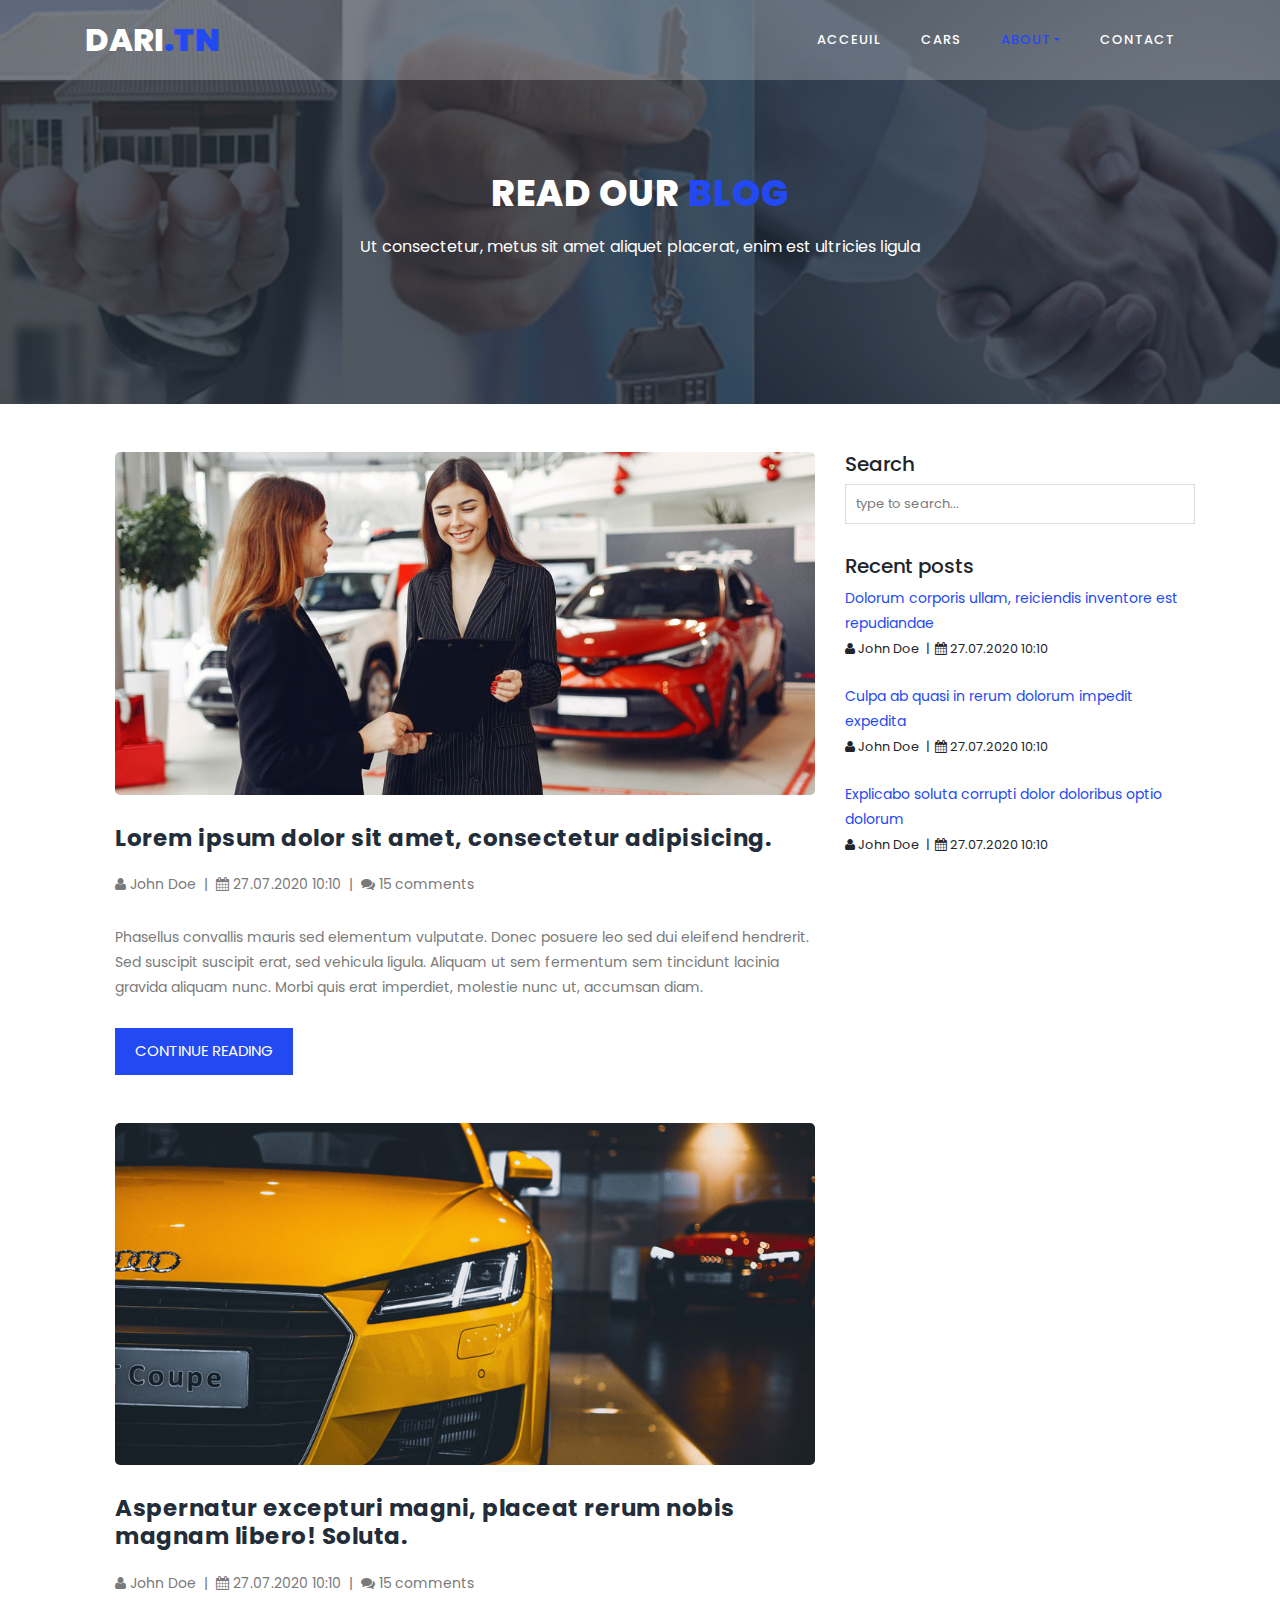
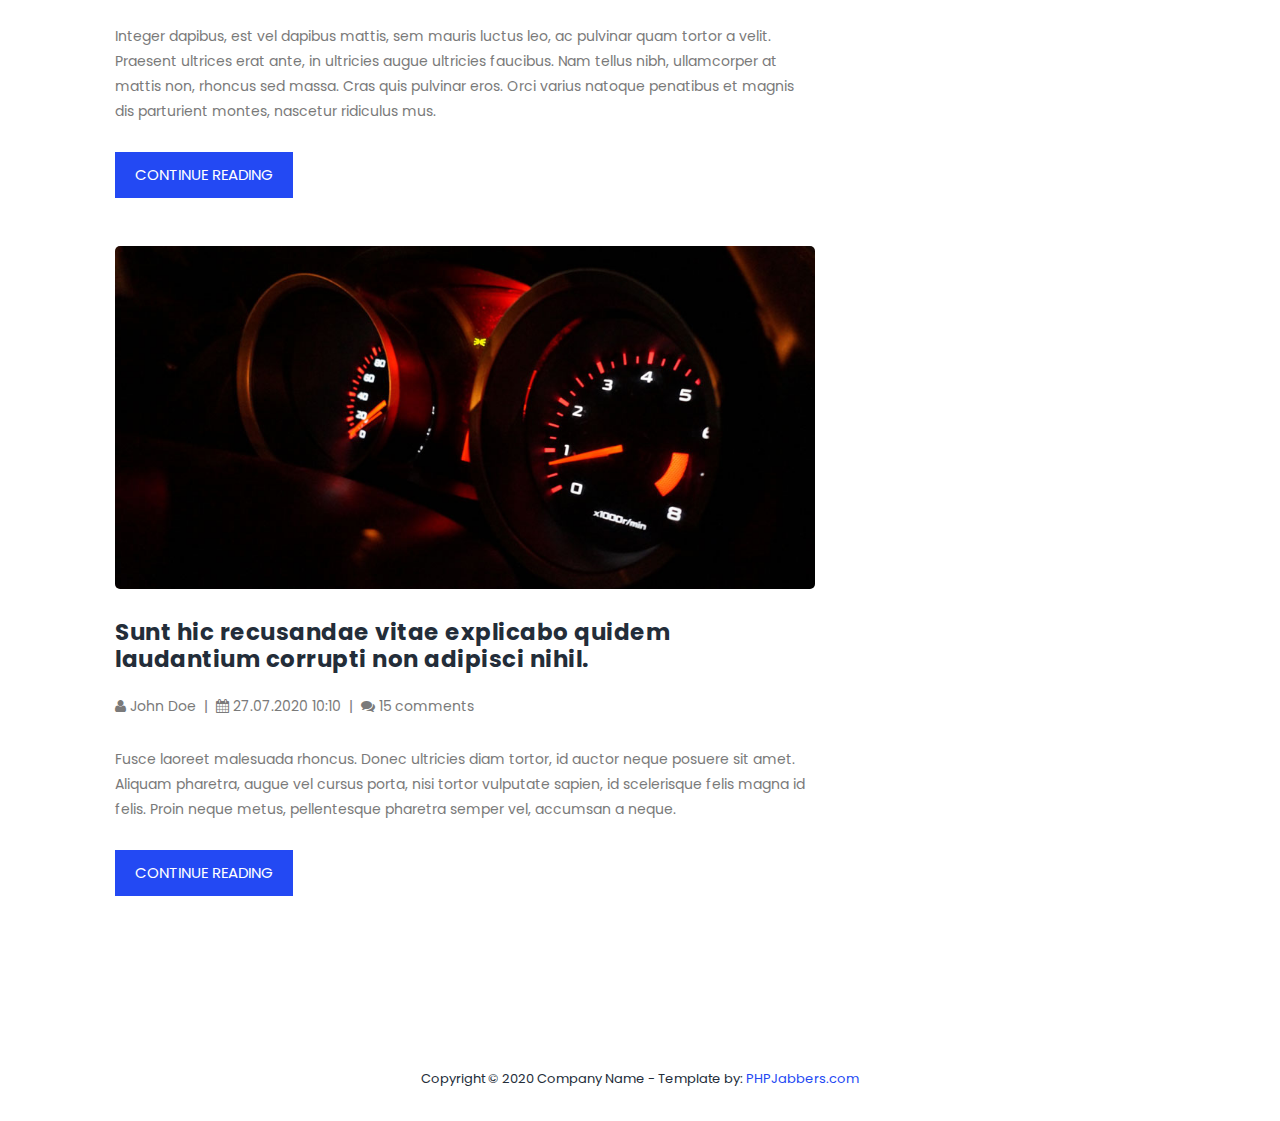
<file: blog.html>
<!DOCTYPE html>
<html lang="en">

  <head>

    <meta charset="utf-8">
    <meta name="viewport" content="width=device-width, initial-scale=1, shrink-to-fit=no">
    <meta name="description" content="">
    <meta name="author" content="">
    <link href="https://fonts.googleapis.com/css?family=Poppins:100,100i,200,200i,300,300i,400,400i,500,500i,600,600i,700,700i,800,800i,900,900i&display=swap" rel="stylesheet">

    <title>PHPJabbers.com | Free Car Dealer Website Template</title>

    <link rel="stylesheet" type="text/css" href="assets/css/bootstrap.min.css">

    <link rel="stylesheet" type="text/css" href="assets/css/font-awesome.css">

    <link rel="stylesheet" href="assets/css/style.css">

    </head>
    
    <body>
    
    <!-- ***** Preloader Start ***** -->
    <div id="js-preloader" class="js-preloader">
      <div class="preloader-inner">
        <span class="dot"></span>
        <div class="dots">
          <span></span>
          <span></span>
          <span></span>
        </div>
      </div>
    </div>
    <!-- ***** Preloader End ***** -->
    
    
    <!-- ***** Header Area Start ***** -->
    <header class="header-area header-sticky">
        <div class="container">
            <div class="row">
                <div class="col-12">
                    <nav class="main-nav">
                        <!-- ***** Logo Start ***** -->
                        <a href="index.html" class="logo">Dari<em>.Tn</em></a>
                        <!-- ***** Logo End ***** -->
                        <!-- ***** Menu Start ***** -->
                        <ul class="nav">
                            <li><a href="index.html">Acceuil</a></li>
                            <li><a href="cars.html">Cars</a></li>
                            <li class="dropdown">
                                <a class="dropdown-toggle active" data-toggle="dropdown" href="#" role="button" aria-haspopup="true" aria-expanded="false">About</a>
                              
                                <div class="dropdown-menu">
                                    <a class="dropdown-item active"  href="about.html">A Propos </a>
                                    <a class="dropdown-item" href="blog.html">Blog</a>
                                    <a class="dropdown-item" href="team.html">Equipe</a>
                                    <a class="dropdown-item" href="testimonials.html">Nos Clients</a>
                                    <a class="dropdown-item" href="faq.html">FAQ</a>
                                    <a class="dropdown-item" href="terms.html">Terms</a>
                                </div>
                            </li>
                            <li><a href="contact.html">Contact</a></li> 
                        </ul>        
                        <a class='menu-trigger'>
                            <span>Menu</span>
                        </a>
                        <!-- ***** Menu End ***** -->
                    </nav>
                </div>
            </div>
        </div>
    </header>
    <!-- ***** Header Area End ***** -->

    <section class="section section-bg" id="call-to-action" style="background-image: url(assets/images/banner-image-1-1920x500.jpg)">
        <div class="container">
            <div class="row">
                <div class="col-lg-10 offset-lg-1">
                    <div class="cta-content">
                        <br>
                        <br>
                        <h2>Read our <em>Blog</em></h2>
                        <p>Ut consectetur, metus sit amet aliquet placerat, enim est ultricies ligula</p>
                    </div>
                </div>
            </div>
        </div>
    </section>

    <!-- ***** Blog Start ***** -->
    <section class="section" id="our-classes">
        <div class="container">
            <br>
            <br>
            <div class="row">
                <div class="col-lg-8">
                    <section class='tabs-content'>
                      <article>
                        <img src="assets/images/blog-image-1-940x460.jpg" alt="">
                        <h4>Lorem ipsum dolor sit amet, consectetur adipisicing.</h4>

                        <p><i class="fa fa-user"></i> John Doe &nbsp;|&nbsp; <i class="fa fa-calendar"></i> 27.07.2020 10:10 &nbsp;|&nbsp; <i class="fa fa-comments"></i>  15 comments</p>

                        <p>Phasellus convallis mauris sed elementum vulputate. Donec posuere leo sed dui eleifend hendrerit. Sed suscipit suscipit erat, sed vehicula ligula. Aliquam ut sem fermentum sem tincidunt lacinia gravida aliquam nunc. Morbi quis erat imperdiet, molestie nunc ut, accumsan diam.</p>
                        <div class="main-button">
                            <a href="blog-details.html">Continue Reading</a>
                        </div>
                      </article>

                      <br>
                      <br>

                      <article>
                        <img src="assets/images/blog-image-2-940x460.jpg" alt="">
                        <h4>Aspernatur excepturi magni, placeat rerum nobis magnam libero! Soluta.</h4>
                        <p><i class="fa fa-user"></i> John Doe &nbsp;|&nbsp; <i class="fa fa-calendar"></i> 27.07.2020 10:10 &nbsp;|&nbsp; <i class="fa fa-comments"></i>  15 comments</p>
                        <p>Integer dapibus, est vel dapibus mattis, sem mauris luctus leo, ac pulvinar quam tortor a velit. Praesent ultrices erat ante, in ultricies augue ultricies faucibus. Nam tellus nibh, ullamcorper at mattis non, rhoncus sed massa. Cras quis pulvinar eros. Orci varius natoque penatibus et magnis dis parturient montes, nascetur ridiculus mus.</p>
                        <div class="main-button">
                            <a href="blog-details.html">Continue Reading</a>
                        </div>
                      </article>

                      <br>
                      <br>

                      <article>
                        <img src="assets/images/blog-image-3-940x460.jpg" alt="">
                        <h4>Sunt hic recusandae vitae explicabo quidem laudantium corrupti non adipisci nihil.</h4>
                        <p><i class="fa fa-user"></i> John Doe &nbsp;|&nbsp; <i class="fa fa-calendar"></i> 27.07.2020 10:10 &nbsp;|&nbsp; <i class="fa fa-comments"></i>  15 comments</p>
                        <p>Fusce laoreet malesuada rhoncus. Donec ultricies diam tortor, id auctor neque posuere sit amet. Aliquam pharetra, augue vel cursus porta, nisi tortor vulputate sapien, id scelerisque felis magna id felis. Proin neque metus, pellentesque pharetra semper vel, accumsan a neque.</p>
                        <div class="main-button">
                            <a href="blog-details.html">Continue Reading</a>
                        </div>
                      </article>
                    </section>
                </div>

                <div class="col-lg-4">
                    <h5 class="h5">Search</h5>
                    
                    <div class="contact-form">
                        <form id="search_form" name="gs" method="GET" action="#">
                          <input type="text" name="q" class="searchText" placeholder="type to search..." autocomplete="on">
                        </form>
                    </div>

                    <h5 class="h5">Recent posts</h5>

                    <ul>
                        <li>
                            <p><a href="blog-details.html">Dolorum corporis ullam, reiciendis inventore est repudiandae</a></p>
                            <small><i class="fa fa-user"></i> John Doe &nbsp;|&nbsp; <i class="fa fa-calendar"></i> 27.07.2020 10:10</small>
                        </li>

                        <li><br></li>

                        <li>
                            <p><a href="blog-details.html">Culpa ab quasi in rerum dolorum impedit expedita</a></p>
                            <small><i class="fa fa-user"></i> John Doe &nbsp;|&nbsp; <i class="fa fa-calendar"></i> 27.07.2020 10:10</small>
                        </li>

                        <li><br></li>

                        <li>
                          <p><a href="blog-details.html">Explicabo soluta corrupti dolor doloribus optio dolorum</a></p>

                          <small><i class="fa fa-user"></i> John Doe &nbsp;|&nbsp; <i class="fa fa-calendar"></i> 27.07.2020 10:10</small>
                        </li>
                    </ul>
                </div>
            </div>
        </div>
    </section>
    <!-- ***** Blog End ***** -->

    <!-- ***** Footer Start ***** -->
    <footer>
        <div class="container">
            <div class="row">
                <div class="col-lg-12">
                    <p>
                        Copyright © 2020 Company Name
                        - Template by: <a href="https://www.phpjabbers.com/">PHPJabbers.com</a>
                    </p>
                </div>
            </div>
        </div>
    </footer>

    <!-- jQuery -->
    <script src="assets/js/jquery-2.1.0.min.js"></script>

    <!-- Bootstrap -->
    <script src="assets/js/popper.js"></script>
    <script src="assets/js/bootstrap.min.js"></script>

    <!-- Plugins -->
    <script src="assets/js/scrollreveal.min.js"></script>
    <script src="assets/js/waypoints.min.js"></script>
    <script src="assets/js/jquery.counterup.min.js"></script>
    <script src="assets/js/imgfix.min.js"></script> 
    <script src="assets/js/mixitup.js"></script> 
    <script src="assets/js/accordions.js"></script>
    
    <!-- Global Init -->
    <script src="assets/js/custom.js"></script>

  </body>
</html>
</file>
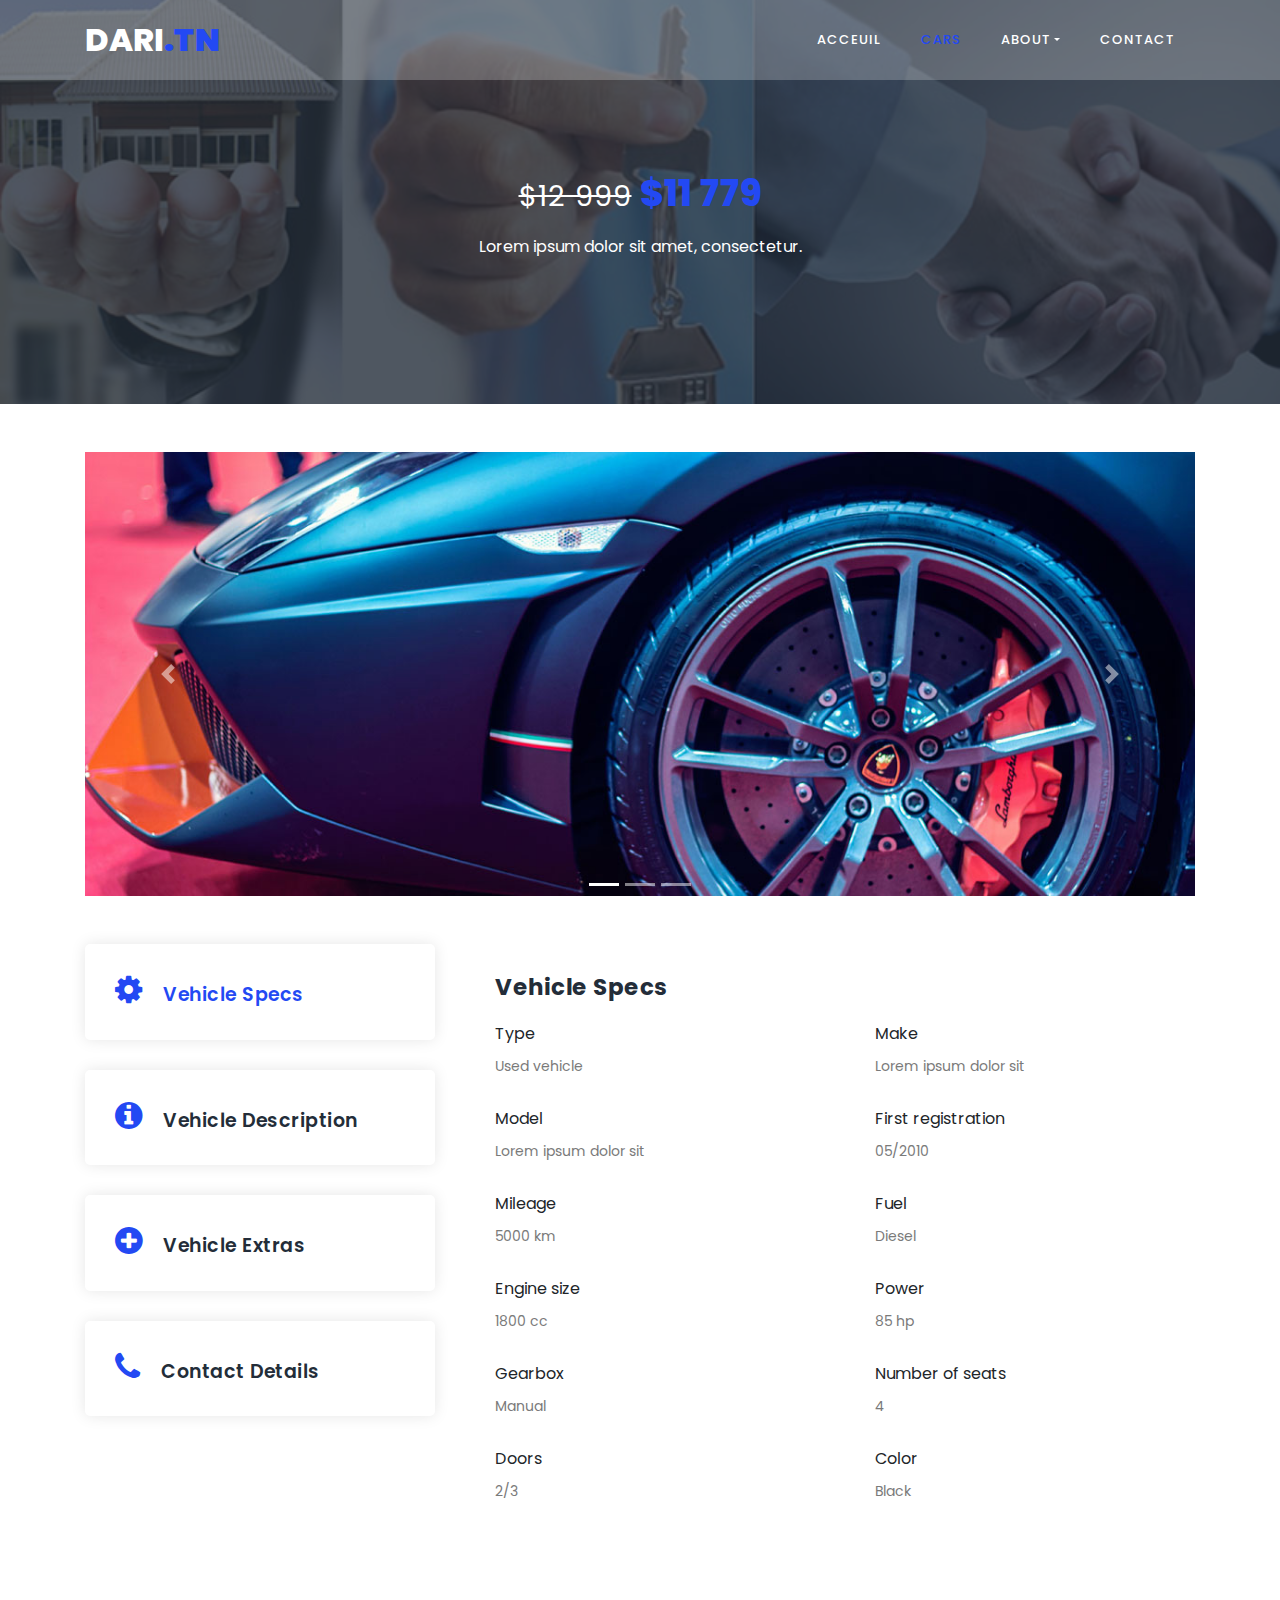
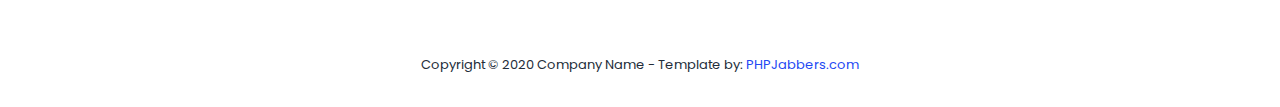
<file: car-details.html>
<!DOCTYPE html>
<html lang="en">

  <head>

    <meta charset="utf-8">
    <meta name="viewport" content="width=device-width, initial-scale=1, shrink-to-fit=no">
    <meta name="description" content="">
    <meta name="author" content="">
    <link href="https://fonts.googleapis.com/css?family=Poppins:100,100i,200,200i,300,300i,400,400i,500,500i,600,600i,700,700i,800,800i,900,900i&display=swap" rel="stylesheet">

    <title>PHPJabbers.com | Free Car Dealer Website Template</title>

    <link rel="stylesheet" type="text/css" href="assets/css/bootstrap.min.css">

    <link rel="stylesheet" type="text/css" href="assets/css/font-awesome.css">

    <link rel="stylesheet" href="assets/css/style.css">

    </head>
    
    <body>
    
    <!-- ***** Preloader Start ***** -->
    <div id="js-preloader" class="js-preloader">
      <div class="preloader-inner">
        <span class="dot"></span>
        <div class="dots">
          <span></span>
          <span></span>
          <span></span>
        </div>
      </div>
    </div>
    <!-- ***** Preloader End ***** -->
    
    
    <!-- ***** Header Area Start ***** -->
    <header class="header-area header-sticky">
        <div class="container">
            <div class="row">
                <div class="col-12">
                    <nav class="main-nav">
                        <!-- ***** Logo Start ***** -->
                        <a href="index.html" class="logo">Dari<em>.Tn</em></a>
                        <!-- ***** Logo End ***** -->
                        <!-- ***** Menu Start ***** -->
                        <ul class="nav">
                            <li><a href="index.html">Acceuil</a></li>
                            <li><a href="cars.html" class="active">Cars</a></li>
                            <li class="dropdown">
                                <a class="dropdown-toggle" data-toggle="dropdown" href="#" role="button" aria-haspopup="true" aria-expanded="false">About</a>
                              
                                <div class="dropdown-menu">
                                    <a class="dropdown-item" href="about.html">A Propos </a>
                                    <a class="dropdown-item" href="blog.html">Blog</a>
                                    <a class="dropdown-item" href="team.html">Equipe</a>
                                    <a class="dropdown-item" href="testimonials.html">Nos Clients</a>
                                    <a class="dropdown-item" href="faq.html">FAQ</a>
                                    <a class="dropdown-item" href="terms.html">Terms</a>
                                </div>
                            </li>
                            <li><a href="contact.html">Contact</a></li> 
                        </ul>        
                        <a class='menu-trigger'>
                            <span>Menu</span>
                        </a>
                        <!-- ***** Menu End ***** -->
                    </nav>
                </div>
            </div>
        </div>
    </header>
    <!-- ***** Header Area End ***** -->

    <!-- ***** Call to Action Start ***** -->
    <section class="section section-bg" id="call-to-action" style="background-image: url(assets/images/banner-image-1-1920x500.jpg)">
        <div class="container">
            <div class="row">
                <div class="col-lg-10 offset-lg-1">
                    <div class="cta-content">
                        <br>
                        <br>
                        <h2><small><del>$12 999</del></small> <em>$11 779</em></h2>
                        <p>Lorem ipsum dolor sit amet, consectetur.</p>
                    </div>
                </div>
            </div>
        </div>
    </section>
    <!-- ***** Call to Action End ***** -->

    <!-- ***** Fleet Starts ***** -->
    <section class="section" id="trainers">
        <div class="container">
            <br>
            <br>

            <div id="carouselExampleIndicators" class="carousel slide" data-ride="carousel">
              <ol class="carousel-indicators">
                <li data-target="#carouselExampleIndicators" data-slide-to="0" class="active"></li>
                <li data-target="#carouselExampleIndicators" data-slide-to="1"></li>
                <li data-target="#carouselExampleIndicators" data-slide-to="2"></li>
              </ol>
              <div class="carousel-inner">
                <div class="carousel-item active">
                  <img class="d-block w-100" src="assets/images/car-image-1-1200x600.jpg" alt="First slide">
                </div>
                <div class="carousel-item">
                  <img class="d-block w-100" src="assets/images/car-image-1-1200x600.jpg" alt="Second slide">
                </div>
                <div class="carousel-item">
                  <img class="d-block w-100" src="assets/images/car-image-1-1200x600.jpg" alt="Third slide">
                </div>
              </div>
              <a class="carousel-control-prev" href="#carouselExampleIndicators" role="button" data-slide="prev">
                <span class="carousel-control-prev-icon" aria-hidden="true"></span>
                <span class="sr-only">Previous</span>
              </a>
              <a class="carousel-control-next" href="#carouselExampleIndicators" role="button" data-slide="next">
                <span class="carousel-control-next-icon" aria-hidden="true"></span>
                <span class="sr-only">Next</span>
              </a>
            </div>
            
            <br>
            <br>

            <div class="row" id="tabs">
              <div class="col-lg-4">
                <ul>
                  <li><a href='#tabs-1'><i class="fa fa-cog"></i> Vehicle Specs</a></li>
                  <li><a href='#tabs-2'><i class="fa fa-info-circle"></i> Vehicle Description</a></li>
                  <li><a href='#tabs-3'><i class="fa fa-plus-circle"></i> Vehicle Extras</a></li>
                  <li><a href='#tabs-4'><i class="fa fa-phone"></i> Contact Details</a></li>
                </ul>
              </div>
              <div class="col-lg-8">
                <section class='tabs-content' style="width: 100%;">
                  <article id='tabs-1'>
                    <h4>Vehicle Specs</h4>

                    <div class="row">
                       <div class="col-sm-6">
                            <label>Type</label>
                       
                            <p>Used vehicle</p>
                       </div>

                       <div class="col-sm-6">
                            <label>Make</label>
                       
                            <p>Lorem ipsum dolor sit</p>
                       </div>

                       <div class="col-sm-6">
                            <label> Model</label>
                       
                            <p>Lorem ipsum dolor sit</p>
                       </div>

                       <div class="col-sm-6">
                            <label>First registration</label>
                       
                            <p>05/2010</p>
                       </div>

                       <div class="col-sm-6">
                            <label>Mileage</label>
                       
                            <p>5000 km</p>
                       </div>

                       <div class="col-sm-6">
                            <label>Fuel</label>
                       
                            <p>Diesel</p>
                       </div>

                       <div class="col-sm-6">
                            <label>Engine size</label>
                       
                            <p>1800 cc</p>
                       </div>

                       <div class="col-sm-6">
                            <label>Power</label>
                       
                            <p>85 hp</p>
                       </div>


                       <div class="col-sm-6">
                            <label>Gearbox</label>
                       
                            <p>Manual</p>
                       </div>

                       <div class="col-sm-6">
                            <label>Number of seats</label>
                       
                            <p>4</p>
                       </div>

                       <div class="col-sm-6">
                            <label>Doors</label>
                       
                            <p>2/3</p>
                       </div>

                       <div class="col-sm-6">
                            <label>Color</label>
                       
                            <p>Black</p>
                       </div>
                    </div>
                  </article>
                  <article id='tabs-2'>
                    <h4>Vehicle Description</h4>
                    
                    <p>- Colour coded bumpers <br> - Tinted glass <br> - Immobiliser <br> - Central locking - remote <br> - Passenger airbag <br> - Electric windows <br> - Rear head rests <br> - Radio <br> - CD player <br> - Ideal first car <br> - Warranty <br> - High level brake light <br> Lorem ipsum dolor sit amet, consectetur adipiscing elit, sed do eiusmod tempor incididunt ut labore et dolore magna aliqua. Ut enim ad minim veniam, quis nostrud exercitation ullamco                         laboris nisi ut aliquip ex ea commodo consequat. Duis aute irure dolor in reprehenderit in voluptate velit esse cillum dolore eu fugiat nulla pariatur. Excepteur sint occaecat                     cupidatat non proident, sunt in culpa qui officia deserunt mollit anim id est laborum.</p> 
                   </article>
                  <article id='tabs-3'>
                    <h4>Vehicle Extras</h4>

                    <div class="row">   
                        <div class="col-sm-6">
                            <p>ABS</p>
                        </div>
                        <div class="col-sm-6">
                            <p>Leather seats</p>
                        </div>
                        <div class="col-sm-6">
                            <p>Power Assisted Steering</p>
                        </div>
                        <div class="col-sm-6">
                            <p>Electric heated seats</p>
                        </div>
                        <div class="col-sm-6">
                            <p>New HU and AU</p>
                        </div>
                        <div class="col-sm-6">
                            <p>Xenon headlights</p>
                        </div>
                    </div>
                  </article>
                  <article id='tabs-4'>
                    <h4>Contact Details</h4>

                    <div class="row">   
                        <div class="col-sm-6">
                            <label>Name</label>

                            <p>John Smith</p>
                        </div>
                        <div class="col-sm-6">
                            <label>Phone</label>

                            <p>123-456-789 </p>
                        </div>
                        <div class="col-sm-6">
                            <label>Mobile phone</label>
                            <p>456789123 </p>
                        </div>
                        <div class="col-sm-6">
                            <label>Email</label>
                            <p><a href="#">john@carsales.com</a></p>
                        </div>
                    </div>
                  </article>
                </section>
              </div>
            </div>
        </div>
    </section>
    <!-- ***** Fleet Ends ***** -->
    
    <!-- ***** Footer Start ***** -->
    <footer>
        <div class="container">
            <div class="row">
                <div class="col-lg-12">
                    <p>
                        Copyright © 2020 Company Name
                        - Template by: <a href="https://www.phpjabbers.com/">PHPJabbers.com</a>
                    </p>
                </div>
            </div>
        </div>
    </footer>

    <!-- jQuery -->
    <script src="assets/js/jquery-2.1.0.min.js"></script>

    <!-- Bootstrap -->
    <script src="assets/js/popper.js"></script>
    <script src="assets/js/bootstrap.min.js"></script>

    <!-- Plugins -->
    <script src="assets/js/scrollreveal.min.js"></script>
    <script src="assets/js/waypoints.min.js"></script>
    <script src="assets/js/jquery.counterup.min.js"></script>
    <script src="assets/js/imgfix.min.js"></script> 
    <script src="assets/js/mixitup.js"></script> 
    <script src="assets/js/accordions.js"></script>
    
    <!-- Global Init -->
    <script src="assets/js/custom.js"></script>

  </body>
</html>
</file>
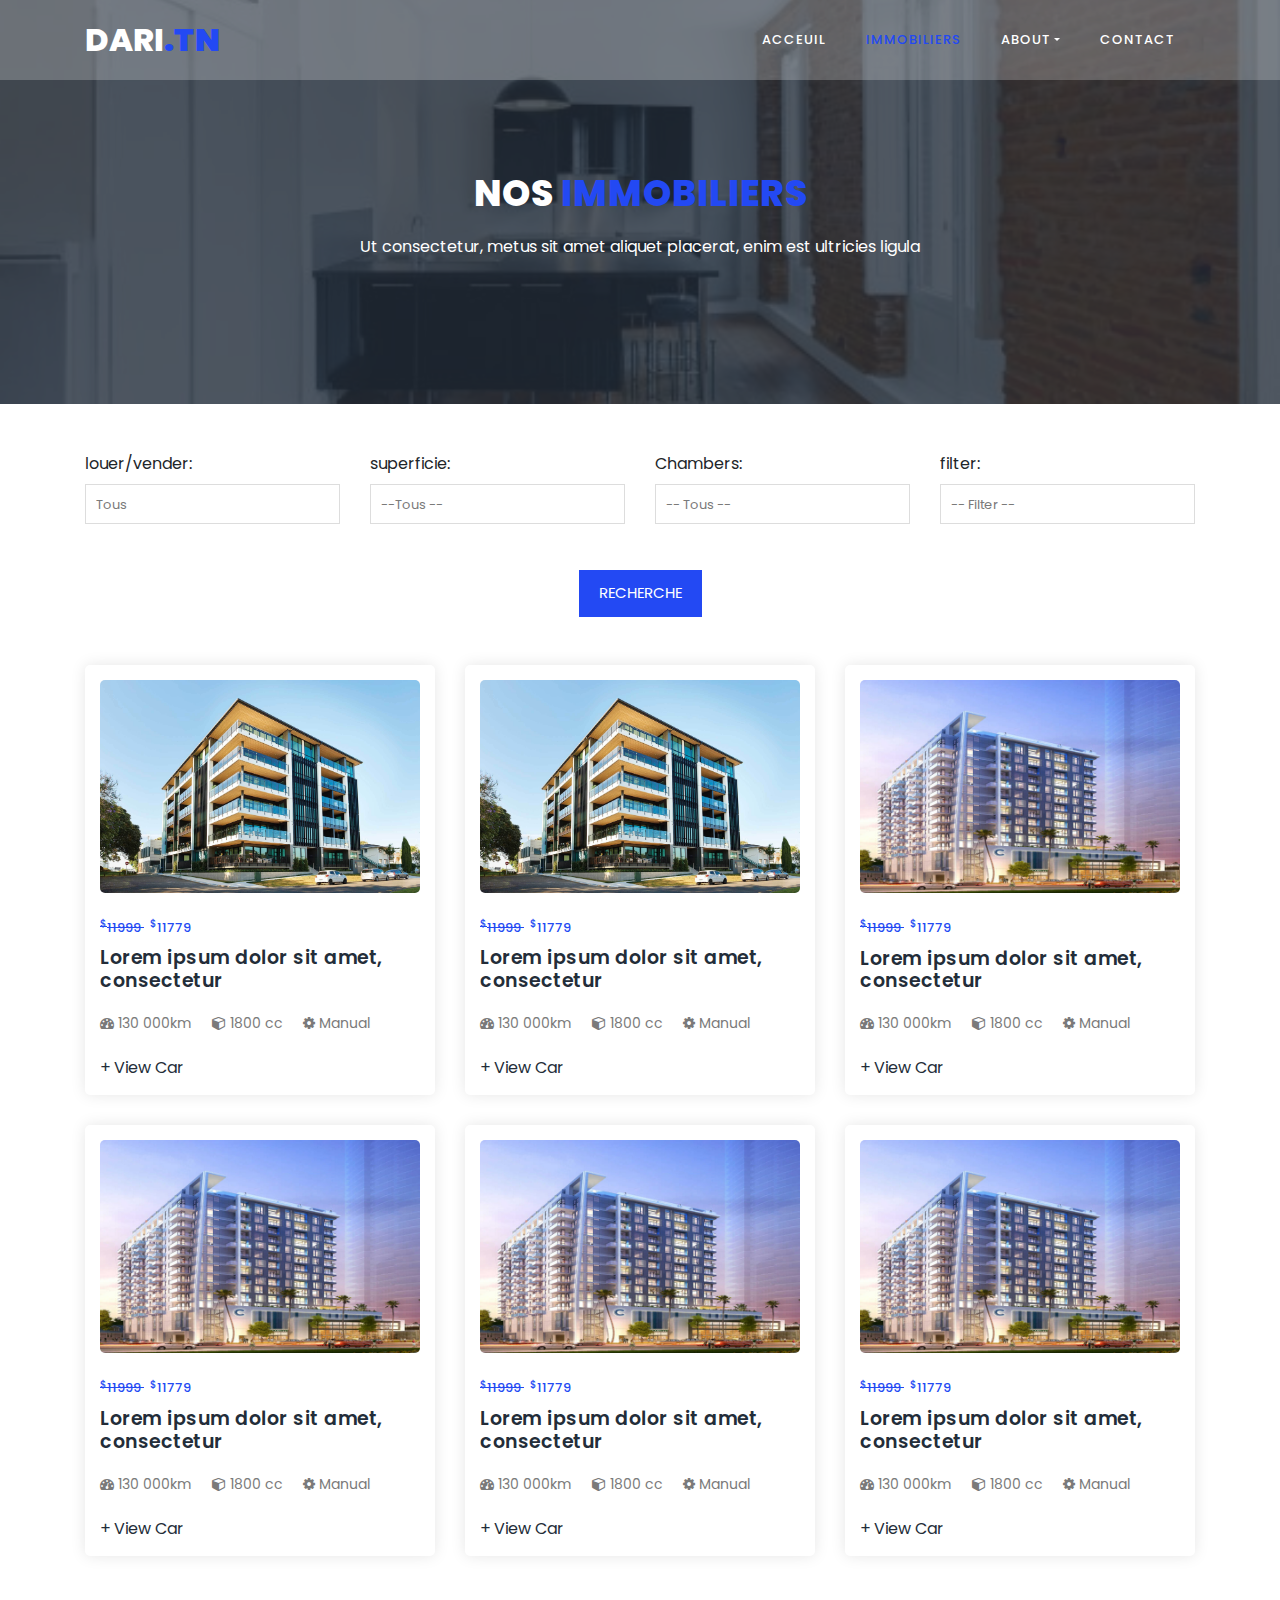
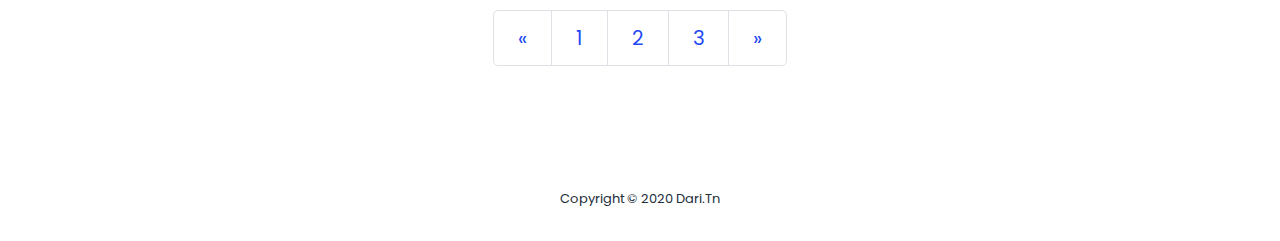
<file: cars.html>
<!DOCTYPE html>
<html lang="en">

  <head>

    <meta charset="utf-8">
    <meta name="viewport" content="width=device-width, initial-scale=1, shrink-to-fit=no">
    <meta name="description" content="">
    <meta name="author" content="">
    <link href="https://fonts.googleapis.com/css?family=Poppins:100,100i,200,200i,300,300i,400,400i,500,500i,600,600i,700,700i,800,800i,900,900i&display=swap" rel="stylesheet">

    <title>PHPJabbers.com | Free Car Dealer Website Template</title>

    <link rel="stylesheet" type="text/css" href="assets/css/bootstrap.min.css">

    <link rel="stylesheet" type="text/css" href="assets/css/font-awesome.css">

    <link rel="stylesheet" href="assets/css/style.css">

    </head>
    
    <body>
    
    <!-- ***** Preloader Start ***** -->
    <div id="js-preloader" class="js-preloader">
      <div class="preloader-inner">
        <span class="dot"></span>
        <div class="dots">
          <span></span>
          <span></span>
          <span></span>
        </div>
      </div>
    </div>
    <!-- ***** Preloader End ***** -->
    
    
    <!-- ***** Header Area Start ***** -->
    <header class="header-area header-sticky">
        <div class="container">
            <div class="row">
                <div class="col-12">
                    <nav class="main-nav">
                        <!-- ***** Logo Start ***** -->
                        <a href="index.html" class="logo">Dari<em>.Tn</em></a>
                        <!-- ***** Logo End ***** -->
                        <!-- ***** Menu Start ***** -->
                        <ul class="nav">
                            <li><a href="index.html">Acceuil</a></li>
                            <li><a href="cars.html" class="active">Immobiliers</a></li>
                            <li class="dropdown">
                                <a class="dropdown-toggle" data-toggle="dropdown" href="#" role="button" aria-haspopup="true" aria-expanded="false">About</a>
                              
                                <div class="dropdown-menu">
                                    <a class="dropdown-item" href="about.html">A Propos </a>
                                    <a class="dropdown-item" href="blog.html">Blog</a>
                                    <a class="dropdown-item" href="team.html">Equipe</a>
                                    <a class="dropdown-item" href="testimonials.html">Nos Clients</a>
                                    <a class="dropdown-item" href="faq.html">FAQ</a>
                                    <a class="dropdown-item" href="terms.html">Terms</a>
                                </div>
                            </li>
                            <li><a href="contact.html">Contact</a></li> 
                        </ul>        
                        <a class='menu-trigger'>
                            <span>Menu</span>
                        </a>
                        <!-- ***** Menu End ***** -->
                    </nav>
                </div>
            </div>
        </div>
    </header>
    <!-- ***** Header Area End ***** -->

    <!-- ***** Call to Action Start ***** -->
    <section class="section section-bg" id="call-to-action" style="background-image: url(assets/images/index.jpg)">
        <div class="container">
            <div class="row">
                <div class="col-lg-10 offset-lg-1">
                    <div class="cta-content">
                        <br>
                        <br>
                        <h2>Nos <em>Immobiliers</em></h2>
                        <p>Ut consectetur, metus sit amet aliquet placerat, enim est ultricies ligula</p>
                    </div>
                </div>
            </div>
        </div>
    </section>
    <!-- ***** Call to Action End ***** -->

    <!-- ***** Fleet Starts ***** -->
    <section class="section" id="trainers">
        <div class="container">
            <br>
            <br>
            <div class="contact-form">
                <form action="#" id="contact">
                    <div class="row">
                        <div class="col-lg-3 col-md-4 col-sm-6 col-xs-12">
                            <div class="form-group">
                                <label>louer/vender:</label>
                     
                                 <select>
                                      <option value="">Tous</option>
                                      <option value="new">louer</option>
                                      <option value="used">vender</option>
                                 </select>
                            </div>
                        </div>
                
                        <div class="col-lg-3 col-md-4 col-sm-6 col-xs-12">
                            <div class="form-group">
                                <label>superficie:</label>
                     
                                 <select>
                                    <option value="">--Tous --</option>
                                      <option value="">--50-70m --</option>
                                      <option value="">--71-100m --</option>
                                      <option value="">--101-200m--</option>
                                      <option value="">--200-300m --</option>
                                      <option value="">--300+ --</option>
                                 </select>
                            </div>
                        </div>
                
                        <div class="col-lg-3 col-md-4 col-sm-6 col-xs-12">
                            <div class="form-group">
                                <label>Chambers:</label>
                     
                                 <select>
                                      <option value="">-- Tous --</option>
                                      <option value="">-- 1 --</option>
                                      <option value="">-- 2 --</option>
                                      <option value="">-- 3 --</option>
                                      <option value="">-- 4 --</option>
                                      <option value="">-- 5+ --</option>
                                      
                                 </select>
                            </div>
                        </div>
                
                        <div class="col-lg-3 col-md-4 col-sm-6 col-xs-12">
                            <div class="form-group">
                                <label>filter:</label>
                     
                                 <select>
                                    <option value="">-- Filter --</option>
                                      <option value="">-- plus chére --</option>
                                      <option value="">-- Moin chére --</option>
                                      <option value="">-- Plus ancienne --</option>
                                      <option value="">-- Moin ancienne --</option>
                                 </select>
                            </div>
                        </div>
                
                       
                    </div>
                    
                    <div class="col-sm-4 offset-sm-4">
                      <div class="main-button text-center">
                          <a href="#">Recherche</a>
                      </div>
                    </div>
                    <br>
                    <br>
                </form>
            </div>

            <div class="row">
                <div class="col-lg-4">
                    <div class="trainer-item">
                        <div class="image-thumb">
                            <img src="assets/images/product-1-720x480.jpg" alt="">
                        </div>
                        <div class="down-content">
                            <span>
                                <del><sup>$</sup>11999 </del> &nbsp; <sup>$</sup>11779
                            </span>

                            <h4>Lorem ipsum dolor sit amet, consectetur</h4>

                            <p>
                                <i class="fa fa-dashboard"></i> 130 000km &nbsp;&nbsp;&nbsp;
                                <i class="fa fa-cube"></i> 1800 cc &nbsp;&nbsp;&nbsp;
                                <i class="fa fa-cog"></i> Manual &nbsp;&nbsp;&nbsp;
                            </p>

                            <ul class="social-icons">
                                <li><a href="car-details.html">+ View Car</a></li>
                            </ul>
                        </div>
                    </div>
                </div>
                <div class="col-lg-4">
                    <div class="trainer-item">
                        <div class="image-thumb">
                            <img src="assets/images/product-1-720x480.jpg" alt="">
                        </div>
                        <div class="down-content">
                            <span>
                                <del><sup>$</sup>11999 </del> &nbsp; <sup>$</sup>11779
                            </span>

                            <h4>Lorem ipsum dolor sit amet, consectetur</h4>

                            <p>
                                <i class="fa fa-dashboard"></i> 130 000km &nbsp;&nbsp;&nbsp;
                                <i class="fa fa-cube"></i> 1800 cc &nbsp;&nbsp;&nbsp;
                                <i class="fa fa-cog"></i> Manual &nbsp;&nbsp;&nbsp;
                            </p>

                            <ul class="social-icons">
                                <li><a href="car-details.html">+ View Car</a></li>
                            </ul>
                        </div>
                    </div>
                </div>
                <div class="col-lg-4">
                    <div class="trainer-item">
                        <div class="image-thumb">
                            <img src="assets/images/product-3-720x480.jpg" alt="">
                        </div>
                        <div class="down-content">
                            <span>
                                <del><sup>$</sup>11999 </del> &nbsp; <sup>$</sup>11779
                            </span>

                            <h4>Lorem ipsum dolor sit amet, consectetur</h4>

                            <p>
                                <i class="fa fa-dashboard"></i> 130 000km &nbsp;&nbsp;&nbsp;
                                <i class="fa fa-cube"></i> 1800 cc &nbsp;&nbsp;&nbsp;
                                <i class="fa fa-cog"></i> Manual &nbsp;&nbsp;&nbsp;
                            </p>

                            <ul class="social-icons">
                                <li><a href="car-details.html">+ View Car</a></li>
                            </ul>
                        </div>
                    </div>
                </div>

                <div class="col-lg-4">
                    <div class="trainer-item">
                        <div class="image-thumb">
                            <img src="assets/images/product-3-720x480.jpg" alt="">
                        </div>
                        <div class="down-content">
                            <span>
                                <del><sup>$</sup>11999 </del> &nbsp; <sup>$</sup>11779
                            </span>

                            <h4>Lorem ipsum dolor sit amet, consectetur</h4>

                            <p>
                                <i class="fa fa-dashboard"></i> 130 000km &nbsp;&nbsp;&nbsp;
                                <i class="fa fa-cube"></i> 1800 cc &nbsp;&nbsp;&nbsp;
                                <i class="fa fa-cog"></i> Manual &nbsp;&nbsp;&nbsp;
                            </p>

                            <ul class="social-icons">
                                <li><a href="car-details.html">+ View Car</a></li>
                            </ul>
                        </div>
                    </div>
                </div>
                <div class="col-lg-4">
                    <div class="trainer-item">
                        <div class="image-thumb">
                            <img src="assets/images/product-3-720x480.jpg" alt="">
                        </div>
                        <div class="down-content">
                            <span>
                                <del><sup>$</sup>11999 </del> &nbsp; <sup>$</sup>11779
                            </span>

                            <h4>Lorem ipsum dolor sit amet, consectetur</h4>

                            <p>
                                <i class="fa fa-dashboard"></i> 130 000km &nbsp;&nbsp;&nbsp;
                                <i class="fa fa-cube"></i> 1800 cc &nbsp;&nbsp;&nbsp;
                                <i class="fa fa-cog"></i> Manual &nbsp;&nbsp;&nbsp;
                            </p>

                            <ul class="social-icons">
                                <li><a href="car-details.html">+ View Car</a></li>
                            </ul>
                        </div>
                    </div>
                </div>
                <div class="col-lg-4">
                    <div class="trainer-item">
                        <div class="image-thumb">
                            <img src="assets/images/product-3-720x480.jpg" alt="">
                        </div>
                        <div class="down-content">
                            <span>
                                <del><sup>$</sup>11999 </del> &nbsp; <sup>$</sup>11779
                            </span>

                            <h4>Lorem ipsum dolor sit amet, consectetur</h4>

                            <p>
                                <i class="fa fa-dashboard"></i> 130 000km &nbsp;&nbsp;&nbsp;
                                <i class="fa fa-cube"></i> 1800 cc &nbsp;&nbsp;&nbsp;
                                <i class="fa fa-cog"></i> Manual &nbsp;&nbsp;&nbsp;
                            </p>

                            <ul class="social-icons">
                                <li><a href="car-details.html">+ View Car</a></li>
                            </ul>
                        </div>
                    </div>
                </div>
            </div>

            <br>
                
            <nav>
              <ul class="pagination pagination-lg justify-content-center">
                <li class="page-item">
                  <a class="page-link" href="#" aria-label="Previous">
                    <span aria-hidden="true">&laquo;</span>
                    <span class="sr-only">Previous</span>
                  </a>
                </li>
                <li class="page-item"><a class="page-link" href="#">1</a></li>
                <li class="page-item"><a class="page-link" href="#">2</a></li>
                <li class="page-item"><a class="page-link" href="#">3</a></li>
                <li class="page-item">
                  <a class="page-link" href="#" aria-label="Next">
                    <span aria-hidden="true">&raquo;</span>
                    <span class="sr-only">Next</span>
                  </a>
                </li>
              </ul>
            </nav>

        </div>
    </section>
    <!-- ***** Fleet Ends ***** -->

    
    <!-- ***** Footer Start ***** -->
    <footer>
        <div class="container">
            <div class="row">
                <div class="col-lg-12">
                    <p>
                        Copyright © 2020 Dari.Tn
                    </p>
                </div>
            </div>
        </div>
    </footer>

    <!-- jQuery -->
    <script src="assets/js/jquery-2.1.0.min.js"></script>

    <!-- Bootstrap -->
    <script src="assets/js/popper.js"></script>
    <script src="assets/js/bootstrap.min.js"></script>

    <!-- Plugins -->
    <script src="assets/js/scrollreveal.min.js"></script>
    <script src="assets/js/waypoints.min.js"></script>
    <script src="assets/js/jquery.counterup.min.js"></script>
    <script src="assets/js/imgfix.min.js"></script> 
    <script src="assets/js/mixitup.js"></script> 
    <script src="assets/js/accordions.js"></script>
    
    <!-- Global Init -->
    <script src="assets/js/custom.js"></script>

  </body>
</html>
</file>
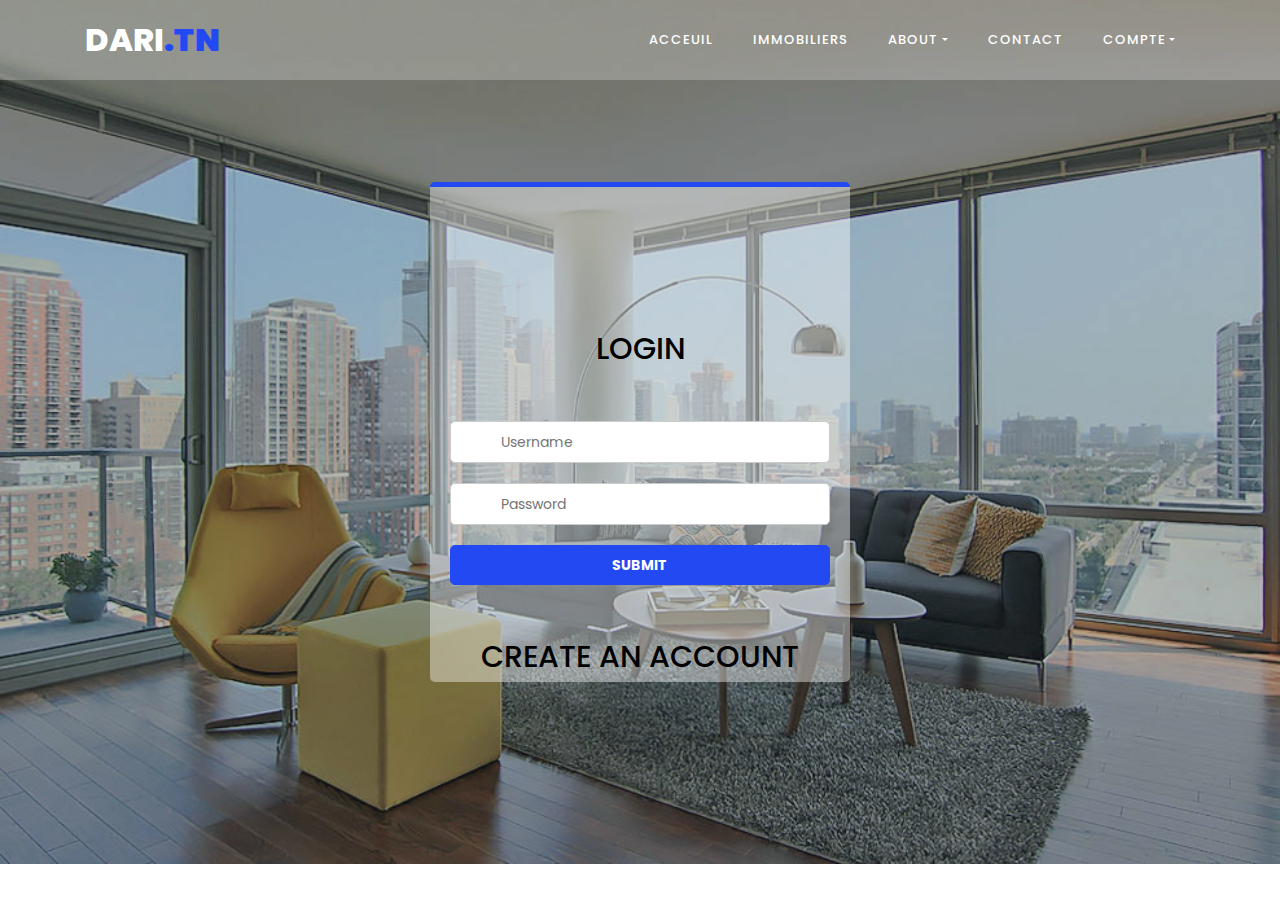
<file: compte.html>
<!DOCTYPE html>
<html lang="en">

  <head>

    <meta charset="utf-8">
    <meta name="viewport" content="width=device-width, initial-scale=1, shrink-to-fit=no">
    <meta name="description" content="">
    <meta name="author" content="">
    <link href="https://fonts.googleapis.com/css?family=Poppins:100,100i,200,200i,300,300i,400,400i,500,500i,600,600i,700,700i,800,800i,900,900i&display=swap" rel="stylesheet">

    <title>PHPJabbers.com | Free Car Dealer Website Template</title>

    <link rel="stylesheet" type="text/css" href="assets/css/bootstrap.min.css">

    <link rel="stylesheet" type="text/css" href="assets/css/font-awesome.css">
    <link href='http://fonts.googleapis.com/css?family=Montserrat:400,700' rel='stylesheet' type='text/css'>
    <link rel="stylesheet" href="assets/css/style.css">
  

    </head>
        <!-- ***** Preloader Start ***** -->
        <div id="js-preloader" class="js-preloader">
            <div class="preloader-inner">
              <span class="dot"></span>
              <div class="dots">
                <span></span>
                <span></span>
                <span></span>
              </div>
            </div>
          </div>
          <!-- ***** Preloader End ***** -->
          
          
          <!-- ***** Header Area Start ***** -->
          <header class="header-area header-sticky">
              <div class="container">
                  <div class="row">
                      <div class="col-12">
                          <nav class="main-nav">
                              <!-- ***** Logo Start ***** -->
                              <a href="index.html" class="logo">Dari<em>.Tn</em></a>
                              <!-- ***** Logo End ***** -->
                              <!-- ***** Menu Start ***** -->
                              <ul class="nav">
                                  <li><a href="index.html">Acceuil</a></li>
                                  <li><a href="cars.html">Immobiliers</a></li>
                                
                                  <li class="dropdown">
                                      <a class="dropdown-toggle" data-toggle="dropdown" href="#" role="button" aria-haspopup="true" aria-expanded="false">About</a>
                                    
                                      <div class="dropdown-menu">
                                          <a class="dropdown-item" href="about.html">A Propos</a>
                                          <a class="dropdown-item" href="blog.html">Blog</a>
                                          <a class="dropdown-item" href="team.html">Equipe</a>
                                          <a class="dropdown-item" href="testimonials.html">Nos Client</a>
                                          <a class="dropdown-item" href="faq.html">FAQ</a>
                                          <a class="dropdown-item" href="terms.html">Terms</a>
                                      </div>
                                  </li>
                                  <li><a href="contact.html">Contact</a></li> 
                                  <li class="dropdown">
                                    <a class="dropdown-toggle" data-toggle="dropdown" href="#" role="button" aria-haspopup="true" aria-expanded="false">compte</a>
                                  
                                    <div class="dropdown-menu">
                                        <a class="dropdown-item" href="compte.html">log in </a>
                                        <a class="dropdown-item" href="blog.html">sign up </a>
                                      
                                    </div>
                                </li>
                              </ul>        
                              <a class='menu-trigger'>
                                  <span>Menu</span>
                              </a>
                              <!-- ***** Menu End ***** -->
                          </nav>
                      </div>
                  </div>
              </div>
          </header>
          <div class="main-banner" id="top">
            <!--  <video autoplay muted loop id="bg-video"> -->
                 <!-- <source src="assets/images/immobilier.jpg" type="video/mp4" /> -->
                 <img  src="assets/images/immobilier.jpg">
                 
             <!-- </video> -->
     
             <div class="video-overlay header-text">
                 <div class="caption">
                     
             
                    <div class="slogin-block">
                        <div class="insidelog">
                        <h1>Login</h1>
                        <input type="text" value="" placeholder="Username" id="username" />
                        <input type="password" value="" placeholder="Password" id="password" />
                        <button>Submit</button>
                        <div class="create">
                        <h1 >create an account</h1>
                    </div>
                    </div>
                    </div>
                 </div>
             </div>
         </div>
          <!-- ***** Header Area End ***** -->
    
     <!-- jQuery -->
     <script src="assets/js/jquery-2.1.0.min.js"></script>

     <!-- Bootstrap -->
     <script src="assets/js/popper.js"></script>
     <script src="assets/js/bootstrap.min.js"></script>
 
     <!-- Plugins -->
     <script src="assets/js/scrollreveal.min.js"></script>
     <script src="assets/js/waypoints.min.js"></script>
     <script src="assets/js/jquery.counterup.min.js"></script>
     <script src="assets/js/imgfix.min.js"></script> 
     <script src="assets/js/mixitup.js"></script> 
     <script src="assets/js/accordions.js"></script>
     
     <!-- Global Init -->
     <script src="assets/js/custom.js"></script>
    </html>
</file>
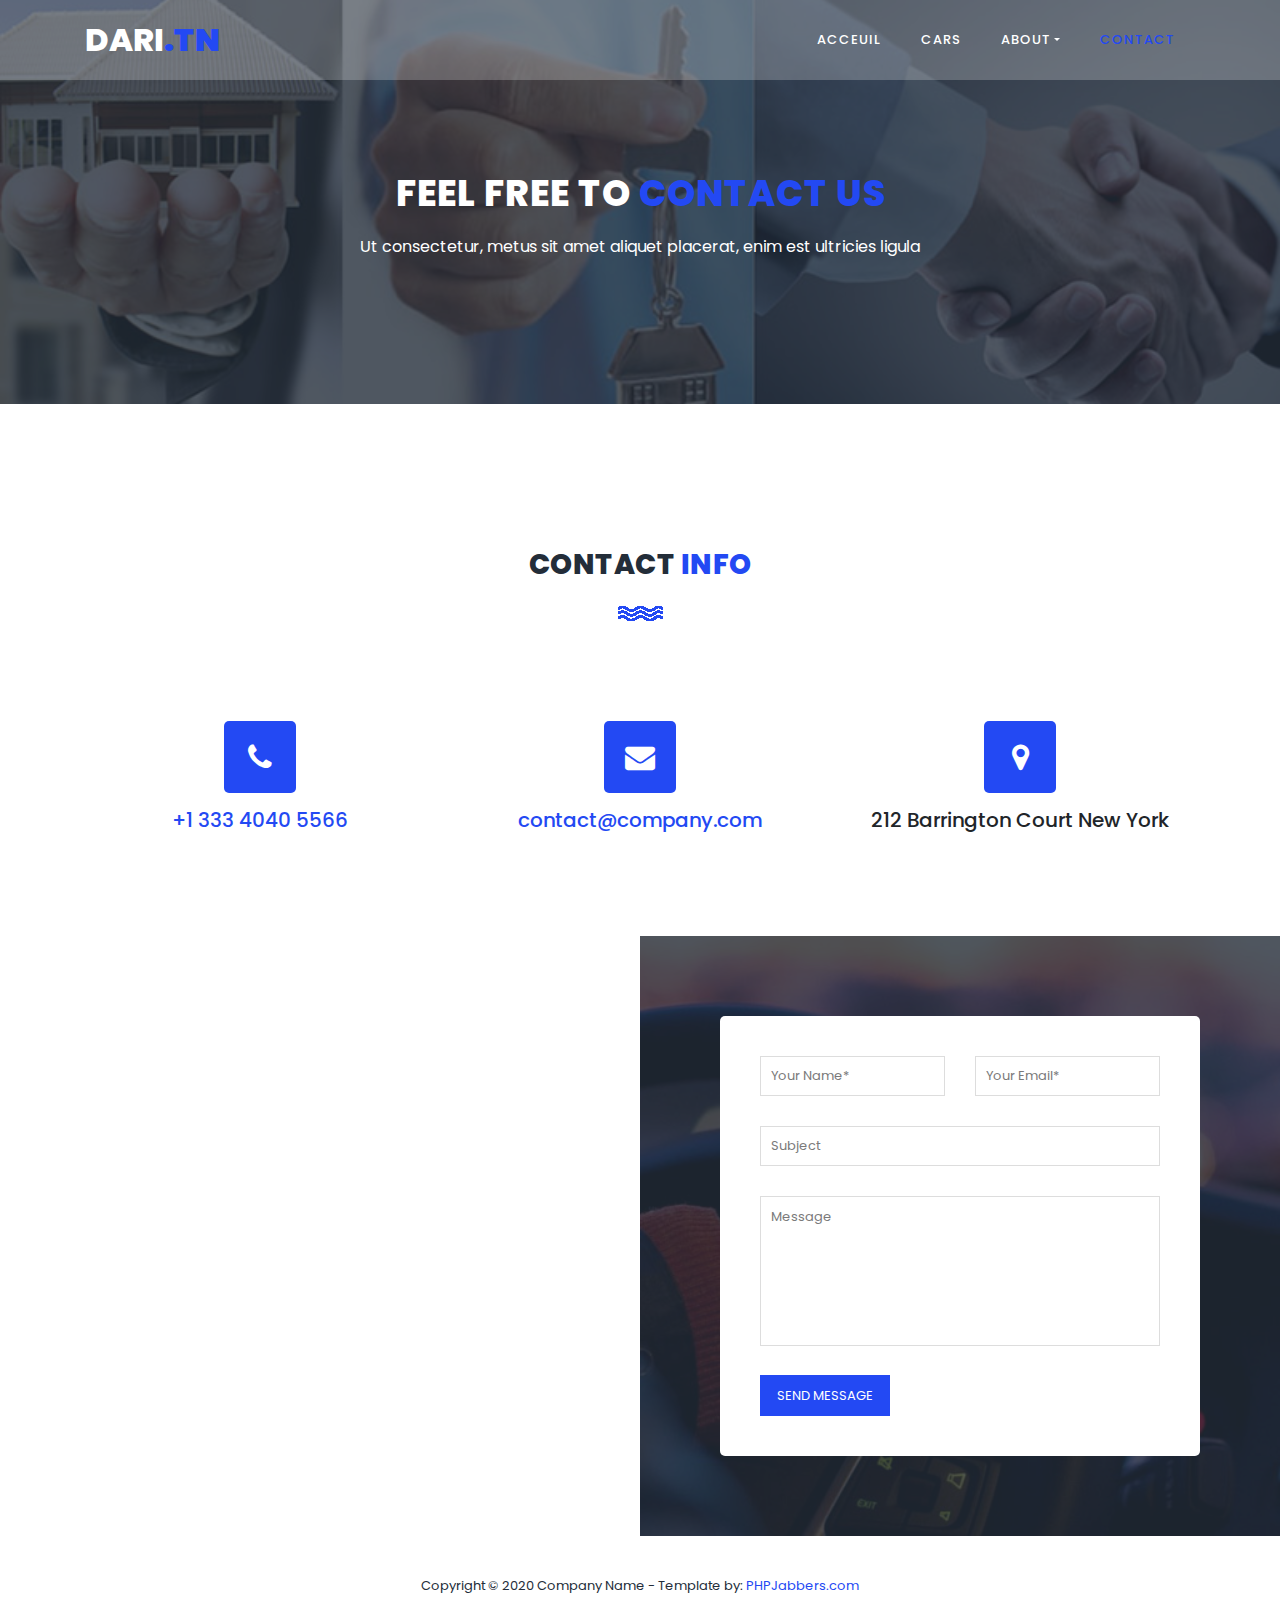
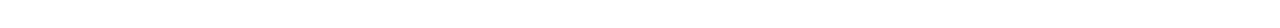
<file: contact.html>
<!DOCTYPE html>
<html lang="en">

  <head>

    <meta charset="utf-8">
    <meta name="viewport" content="width=device-width, initial-scale=1, shrink-to-fit=no">
    <meta name="description" content="">
    <meta name="author" content="">
    <link href="https://fonts.googleapis.com/css?family=Poppins:100,100i,200,200i,300,300i,400,400i,500,500i,600,600i,700,700i,800,800i,900,900i&display=swap" rel="stylesheet">

    <title>PHPJabbers.com | Free Car Dealer Website Template</title>

    <link rel="stylesheet" type="text/css" href="assets/css/bootstrap.min.css">

    <link rel="stylesheet" type="text/css" href="assets/css/font-awesome.css">

    <link rel="stylesheet" href="assets/css/style.css">

    </head>
    
    <body>
    
    <!-- ***** Preloader Start ***** -->
    <div id="js-preloader" class="js-preloader">
      <div class="preloader-inner">
        <span class="dot"></span>
        <div class="dots">
          <span></span>
          <span></span>
          <span></span>
        </div>
      </div>
    </div>
    <!-- ***** Preloader End ***** -->
    
    
    <!-- ***** Header Area Start ***** -->
    <header class="header-area header-sticky">
        <div class="container">
            <div class="row">
                <div class="col-12">
                    <nav class="main-nav">
                        <!-- ***** Logo Start ***** -->
                        <a href="index.html" class="logo">Dari<em>.Tn</em></a>
                        <!-- ***** Logo End ***** -->
                        <!-- ***** Menu Start ***** -->
                        <ul class="nav">
                            <li><a href="index.html">Acceuil</a></li>
                            <li><a href="cars.html">Cars</a></li>
                            <li class="dropdown">
                                <a class="dropdown-toggle" data-toggle="dropdown" href="#" role="button" aria-haspopup="true" aria-expanded="false">About</a>
                              
                                <div class="dropdown-menu">
                                    <a class="dropdown-item" href="about.html">A Propos</a>
                                    <a class="dropdown-item" href="blog.html">Blog</a>
                                    <a class="dropdown-item" href="team.html">Equipe</a>
                                    <a class="dropdown-item" href="testimonials.html">Nos Clients</a>
                                    <a class="dropdown-item" href="faq.html">FAQ</a>
                                    <a class="dropdown-item" href="terms.html">Terms</a>
                                </div>
                            </li>
                            <li><a href="contact.html" class="active">Contact</a></li> 
                        </ul>        
                        <a class='menu-trigger'>
                            <span>Menu</span>
                        </a>
                        <!-- ***** Menu End ***** -->
                    </nav>
                </div>
            </div>
        </div>
    </header>
    <!-- ***** Header Area End ***** -->

    <section class="section section-bg" id="call-to-action" style="background-image: url(assets/images/banner-image-1-1920x500.jpg)">
        <div class="container">
            <div class="row">
                <div class="col-lg-10 offset-lg-1">
                    <div class="cta-content">
                        <br>
                        <br>
                        <h2>Feel free to <em>Contact Us</em></h2>
                        <p>Ut consectetur, metus sit amet aliquet placerat, enim est ultricies ligula</p>
                    </div>
                </div>
            </div>
        </div>
    </section>

    <!-- ***** Features Item Start ***** -->
    <section class="section" id="features">
        <div class="container">
            <div class="row text-center">
                <div class="col-lg-6 offset-lg-3">
                    <div class="section-heading">
                        <h2>contact <em> info</em></h2>
                        <img src="assets/images/line-dec.png" alt="waves">
                        
                    </div>
                </div>

                <div class="col-md-4">
                    <div class="icon">
                        <i class="fa fa-phone"></i>
                    </div>

                    <h5><a href="#">+1 333 4040 5566</a></h5>

                    <br>
                </div>

                <div class="col-md-4">
                    <div class="icon">
                        <i class="fa fa-envelope"></i>
                    </div>

                    <h5><a href="#">contact@company.com</a></h5>

                    <br>
                </div>

                <div class="col-md-4">
                    <div class="icon">
                        <i class="fa fa-map-marker"></i>
                    </div>

                    <h5>212 Barrington Court New York</h5>

                    <br>
                </div>
            </div>
        </div>
    </section>
    <!-- ***** Features Item End ***** -->
   
    <!-- ***** Contact Us Area Starts ***** -->
    <section class="section" id="contact-us" style="margin-top: 0">
        <div class="container-fluid">
            <div class="row">
                <div class="col-lg-6 col-md-6 col-xs-12">
                    <div id="map">
                      <iframe src="https://maps.google.com/maps?q=Av.+L%C3%BAcio+Costa,+Rio+de+Janeiro+-+RJ,+Brazil&t=&z=13&ie=UTF8&iwloc=&output=embed" width="100%" height="600px" frameborder="0" style="border:0" allowfullscreen></iframe>
                    </div>
                </div>
                <div class="col-lg-6 col-md-6 col-xs-12">
                    <div class="contact-form section-bg" style="background-image: url(assets/images/contact-1-720x480.jpg)">
                        <form id="contact" action="" method="post">
                          <div class="row">
                            <div class="col-md-6 col-sm-12">
                              <fieldset>
                                <input name="name" type="text" id="name" placeholder="Your Name*" required="">
                              </fieldset>
                            </div>
                            <div class="col-md-6 col-sm-12">
                              <fieldset>
                                <input name="email" type="text" id="email" pattern="[^ @]*@[^ @]*" placeholder="Your Email*" required="">
                              </fieldset>
                            </div>
                            <div class="col-md-12 col-sm-12">
                              <fieldset>
                                <input name="subject" type="text" id="subject" placeholder="Subject">
                              </fieldset>
                            </div>
                            <div class="col-lg-12">
                              <fieldset>
                                <textarea name="message" rows="6" id="message" placeholder="Message" required=""></textarea>
                              </fieldset>
                            </div>
                            <div class="col-lg-12">
                              <fieldset>
                                <button type="submit" id="form-submit" class="main-button">Send Message</button>
                              </fieldset>
                            </div>
                          </div>
                        </form>
                    </div>
                </div>
            </div>
        </div>
    </section>
    <!-- ***** Contact Us Area Ends ***** -->
    
    <!-- ***** Footer Start ***** -->
    <footer>
        <div class="container">
            <div class="row">
                <div class="col-lg-12">
                    <p>
                        Copyright © 2020 Company Name
                        - Template by: <a href="https://www.phpjabbers.com/">PHPJabbers.com</a>
                    </p>
                </div>
            </div>
        </div>
    </footer>

    <!-- jQuery -->
    <script src="assets/js/jquery-2.1.0.min.js"></script>

    <!-- Bootstrap -->
    <script src="assets/js/popper.js"></script>
    <script src="assets/js/bootstrap.min.js"></script>

    <!-- Plugins -->
    <script src="assets/js/scrollreveal.min.js"></script>
    <script src="assets/js/waypoints.min.js"></script>
    <script src="assets/js/jquery.counterup.min.js"></script>
    <script src="assets/js/imgfix.min.js"></script> 
    <script src="assets/js/mixitup.js"></script> 
    <script src="assets/js/accordions.js"></script>
    
    <!-- Global Init -->
    <script src="assets/js/custom.js"></script>

  </body>
</html>
</file>
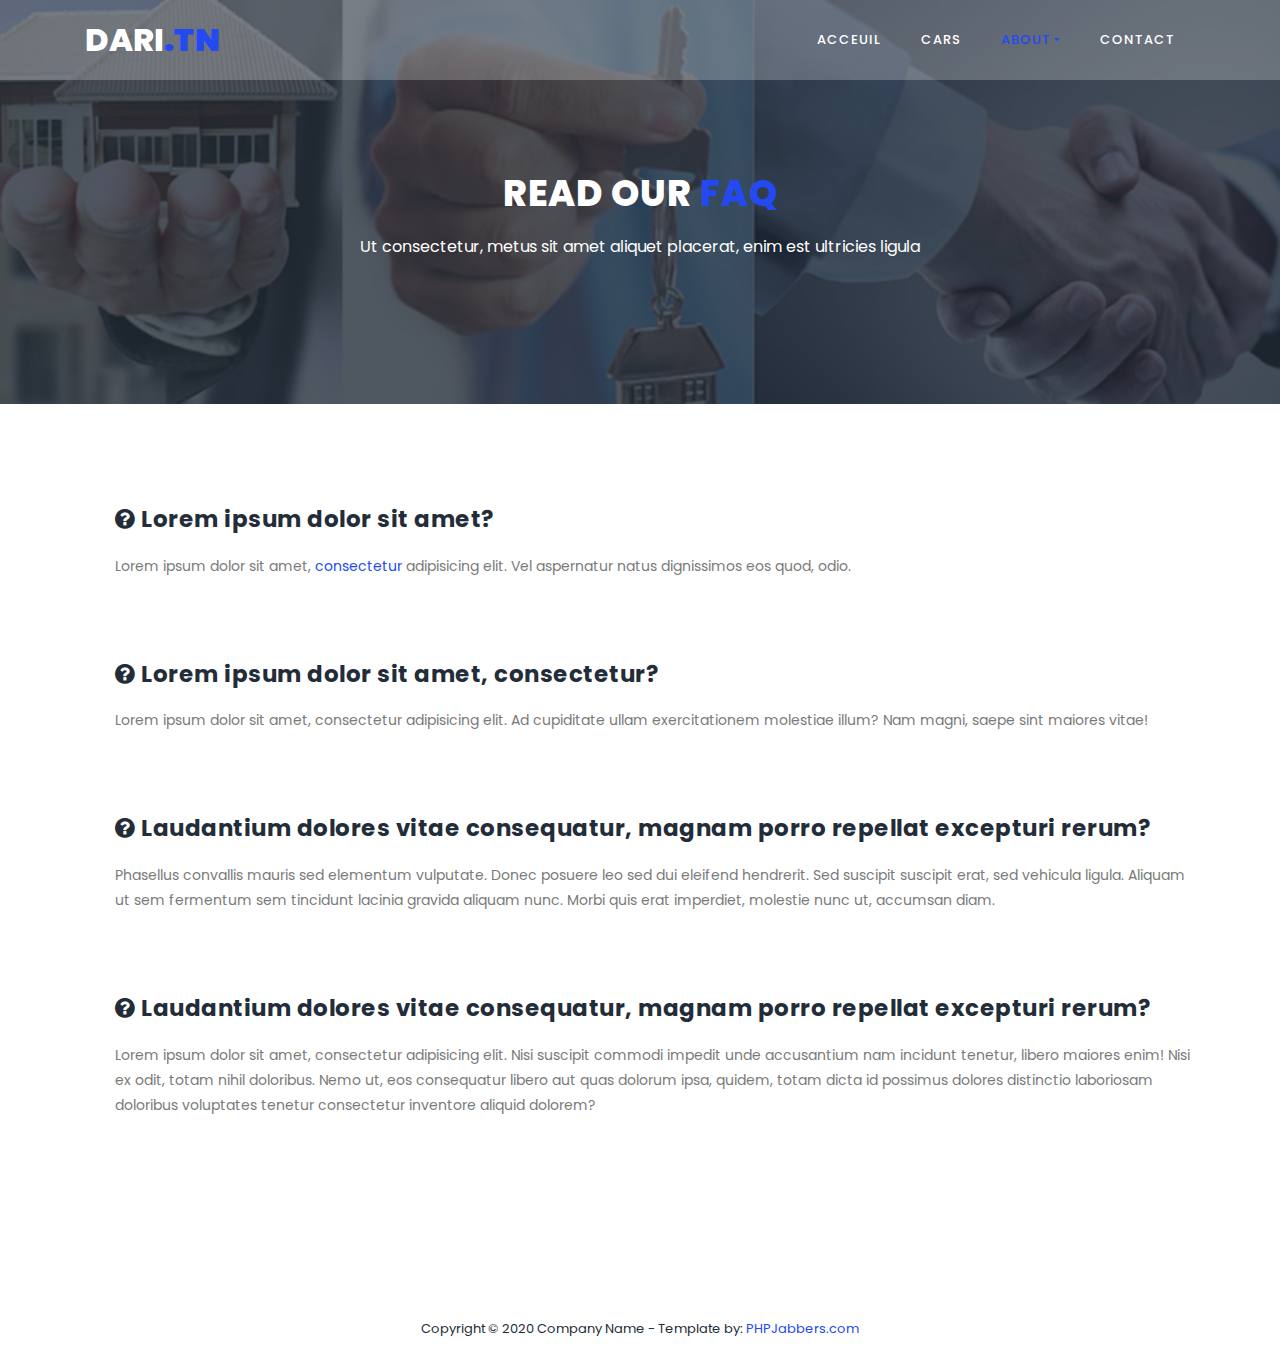
<file: faq.html>
<!DOCTYPE html>
<html lang="en">

  <head>

    <meta charset="utf-8">
    <meta name="viewport" content="width=device-width, initial-scale=1, shrink-to-fit=no">
    <meta name="description" content="">
    <meta name="author" content="">
    <link href="https://fonts.googleapis.com/css?family=Poppins:100,100i,200,200i,300,300i,400,400i,500,500i,600,600i,700,700i,800,800i,900,900i&display=swap" rel="stylesheet">

    <title>PHPJabbers.com | Free Car Dealer Website Template</title>

    <link rel="stylesheet" type="text/css" href="assets/css/bootstrap.min.css">

    <link rel="stylesheet" type="text/css" href="assets/css/font-awesome.css">

    <link rel="stylesheet" href="assets/css/style.css">

    </head>
    
    <body>
    
    <!-- ***** Preloader Start ***** -->
    <div id="js-preloader" class="js-preloader">
      <div class="preloader-inner">
        <span class="dot"></span>
        <div class="dots">
          <span></span>
          <span></span>
          <span></span>
        </div>
      </div>
    </div>
    <!-- ***** Preloader End ***** -->
    
    
    <!-- ***** Header Area Start ***** -->
    <header class="header-area header-sticky">
        <div class="container">
            <div class="row">
                <div class="col-12">
                    <nav class="main-nav">
                        <!-- ***** Logo Start ***** -->
                        <a href="index.html" class="logo">Dari<em>.Tn</em></a>
                        <!-- ***** Logo End ***** -->
                        <!-- ***** Menu Start ***** -->
                        <ul class="nav">
                            <li><a href="index.html">Acceuil</a></li>
                            <li><a href="cars.html">Cars</a></li>
                            <li class="dropdown">
                                <a class="dropdown-toggle active" data-toggle="dropdown" href="#" role="button" aria-haspopup="true" aria-expanded="false">About</a>
                              
                                <div class="dropdown-menu">
                                    <a class="dropdown-item active"  href="about.html">A Propos </a>
                                    <a class="dropdown-item" href="blog.html">Blog</a>
                                    <a class="dropdown-item" href="team.html">Equipe</a>
                                    <a class="dropdown-item" href="testimonials.html">Nos Clients</a>
                                    <a class="dropdown-item" href="faq.html">FAQ</a>
                                    <a class="dropdown-item" href="terms.html">Terms</a>
                                </div>
                            </li>
                            <li><a href="contact.html">Contact</a></li> 
                        </ul>        
                        <a class='menu-trigger'>
                            <span>Menu</span>
                        </a>
                        <!-- ***** Menu End ***** -->
                    </nav>
                </div>
            </div>
        </div>
    </header>
    <!-- ***** Header Area End ***** -->

    <section class="section section-bg" id="call-to-action" style="background-image: url(assets/images/banner-image-1-1920x500.jpg)">
        <div class="container">
            <div class="row">
                <div class="col-lg-10 offset-lg-1">
                    <div class="cta-content">
                        <br>
                        <br>
                        <h2>Read our <em>FAQ</em></h2>
                        <p>Ut consectetur, metus sit amet aliquet placerat, enim est ultricies ligula</p>
                    </div>
                </div>
            </div>
        </div>
    </section>

    <!-- ***** Our Classes Start ***** -->
    <section class="section" id="our-classes">
        <div class="container">
            <br>
            <br>
            <br>
          
            <section class='tabs-content'>
              <article>
                <h4><i class="fa fa-question-circle"></i> Lorem ipsum dolor sit amet?</h4>
                <p>Lorem ipsum dolor sit amet, <a href="#">consectetur</a> adipisicing elit. Vel aspernatur natus dignissimos eos quod, odio.</p>

                <br>
                    
                <h4><i class="fa fa-question-circle"></i> Lorem ipsum dolor sit amet, consectetur?</h4>
                <p>Lorem ipsum dolor sit amet, consectetur adipisicing elit. Ad cupiditate ullam exercitationem molestiae illum? Nam magni, saepe sint maiores vitae!</p>

                <br>
                
                <h4><i class="fa fa-question-circle"></i> Laudantium dolores vitae consequatur, magnam porro repellat excepturi rerum?</h4>
                <p>Phasellus convallis mauris sed elementum vulputate. Donec posuere leo sed dui eleifend hendrerit. Sed suscipit suscipit erat, sed vehicula ligula. Aliquam ut sem fermentum sem tincidunt lacinia gravida aliquam nunc. Morbi quis erat imperdiet, molestie nunc ut, accumsan diam.</p>

                <br>
                
                <h4><i class="fa fa-question-circle"></i> Laudantium dolores vitae consequatur, magnam porro repellat excepturi rerum?</h4>
                <p>Lorem ipsum dolor sit amet, consectetur adipisicing elit. Nisi suscipit commodi impedit unde accusantium nam incidunt tenetur, libero maiores enim! Nisi ex odit, totam nihil doloribus. Nemo ut, eos consequatur libero aut quas dolorum ipsa, quidem, totam dicta id possimus dolores distinctio laboriosam doloribus voluptates tenetur consectetur inventore aliquid dolorem?</p>
              </article>
            </section>
        </div>
    </section>
    <!-- ***** Our Classes End ***** -->

    <!-- ***** Footer Start ***** -->
    <footer>
        <div class="container">
            <div class="row">
                <div class="col-lg-12">
                    <p>
                        Copyright © 2020 Company Name
                        - Template by: <a href="https://www.phpjabbers.com/">PHPJabbers.com</a>
                    </p>
                </div>
            </div>
        </div>
    </footer>

    <!-- jQuery -->
    <script src="assets/js/jquery-2.1.0.min.js"></script>

    <!-- Bootstrap -->
    <script src="assets/js/popper.js"></script>
    <script src="assets/js/bootstrap.min.js"></script>

    <!-- Plugins -->
    <script src="assets/js/scrollreveal.min.js"></script>
    <script src="assets/js/waypoints.min.js"></script>
    <script src="assets/js/jquery.counterup.min.js"></script>
    <script src="assets/js/imgfix.min.js"></script> 
    <script src="assets/js/mixitup.js"></script> 
    <script src="assets/js/accordions.js"></script>
    
    <!-- Global Init -->
    <script src="assets/js/custom.js"></script>

  </body>
</html>
</file>
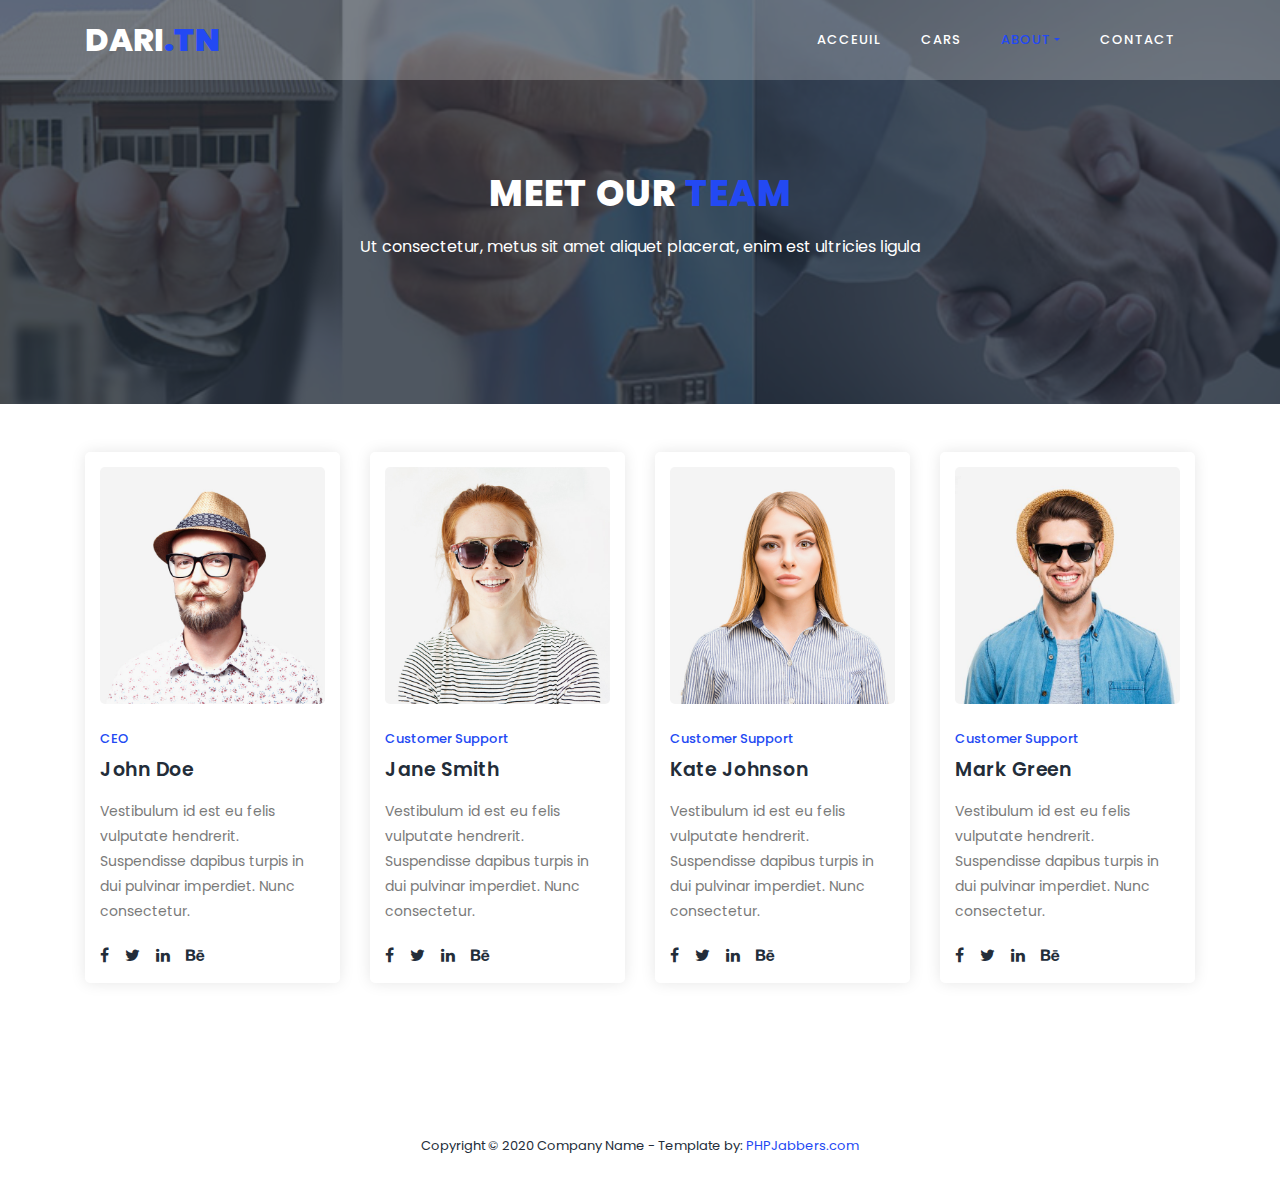
<file: team.html>
<!DOCTYPE html>
<html lang="en">

  <head>

    <meta charset="utf-8">
    <meta name="viewport" content="width=device-width, initial-scale=1, shrink-to-fit=no">
    <meta name="description" content="">
    <meta name="author" content="">
    <link href="https://fonts.googleapis.com/css?family=Poppins:100,100i,200,200i,300,300i,400,400i,500,500i,600,600i,700,700i,800,800i,900,900i&display=swap" rel="stylesheet">

    <title>PHPJabbers.com | Free Car Dealer Website Template</title>

    <link rel="stylesheet" type="text/css" href="assets/css/bootstrap.min.css">

    <link rel="stylesheet" type="text/css" href="assets/css/font-awesome.css">

    <link rel="stylesheet" href="assets/css/style.css">

    </head>
    
    <body>
    
    <!-- ***** Preloader Start ***** -->
    <div id="js-preloader" class="js-preloader">
      <div class="preloader-inner">
        <span class="dot"></span>
        <div class="dots">
          <span></span>
          <span></span>
          <span></span>
        </div>
      </div>
    </div>
    <!-- ***** Preloader End ***** -->
    
    
    <!-- ***** Header Area Start ***** -->
    <header class="header-area header-sticky">
        <div class="container">
            <div class="row">
                <div class="col-12">
                    <nav class="main-nav">
                        <!-- ***** Logo Start ***** -->
                        <a href="index.html" class="logo">Dari<em>.Tn</em></a>
                        <!-- ***** Logo End ***** -->
                        <!-- ***** Menu Start ***** -->
                        <ul class="nav">
                            <li><a href="index.html">Acceuil</a></li>
                            <li><a href="cars.html">Cars</a></li>
                            <li class="dropdown">
                                <a class="dropdown-toggle active" data-toggle="dropdown" href="#" role="button" aria-haspopup="true" aria-expanded="false">About</a>
                              
                                <div class="dropdown-menu">
                                    <a class="dropdown-item active"  href="about.html">A Propos </a>
                                    <a class="dropdown-item" href="blog.html">Blog</a>
                                    <a class="dropdown-item" href="team.html">Equipe</a>
                                    <a class="dropdown-item" href="testimonials.html">Nos Clients</a>
                                    <a class="dropdown-item" href="faq.html">FAQ</a>
                                    <a class="dropdown-item" href="terms.html">Terms</a>
                                </div>
                            </li>
                            <li><a href="contact.html">Contact</a></li> 
                        </ul>        
                        <a class='menu-trigger'>
                            <span>Menu</span>
                        </a>
                        <!-- ***** Menu End ***** -->
                    </nav>
                </div>
            </div>
        </div>
    </header>
    <!-- ***** Header Area End ***** -->

    <section class="section section-bg" id="call-to-action" style="background-image: url(assets/images/banner-image-1-1920x500.jpg)">
        <div class="container">
            <div class="row">
                <div class="col-lg-10 offset-lg-1">
                    <div class="cta-content">
                        <br>
                        <br>
                        <h2>Meet our <em>Team</em></h2>
                        <p>Ut consectetur, metus sit amet aliquet placerat, enim est ultricies ligula</p>
                    </div>
                </div>
            </div>
        </div>
    </section>

    <section class="section" id="trainers">
        <div class="container">
            <br>
            <br>
            <div class="row">
                <div class="col-md-3 col-sm-6">
                    <div class="trainer-item">
                        <div class="image-thumb">
                            <img src="assets/images/team-image-1-646x680.jpg" alt="">
                        </div>
                        <div class="down-content">
                            <span>CEO</span>
                            <h4>John Doe</h4>
                            <p>Vestibulum id est eu felis vulputate hendrerit. Suspendisse dapibus turpis in dui pulvinar imperdiet. Nunc consectetur.</p>
                            <ul class="social-icons">
                                <li><a href="#"><i class="fa fa-facebook"></i></a></li>
                                <li><a href="#"><i class="fa fa-twitter"></i></a></li>
                                <li><a href="#"><i class="fa fa-linkedin"></i></a></li>
                                <li><a href="#"><i class="fa fa-behance"></i></a></li>
                            </ul>
                        </div>
                    </div>
                </div>
                <div class="col-md-3 col-sm-6">
                    <div class="trainer-item">
                        <div class="image-thumb">
                            <img src="assets/images/team-image-2-646x680.jpg" alt="">
                        </div>
                        <div class="down-content">
                            <span>Customer Support</span>
                            <h4>Jane Smith</h4>
                            <p>Vestibulum id est eu felis vulputate hendrerit. Suspendisse dapibus turpis in dui pulvinar imperdiet. Nunc consectetur.</p>
                            <ul class="social-icons">
                                <li><a href="#"><i class="fa fa-facebook"></i></a></li>
                                <li><a href="#"><i class="fa fa-twitter"></i></a></li>
                                <li><a href="#"><i class="fa fa-linkedin"></i></a></li>
                                <li><a href="#"><i class="fa fa-behance"></i></a></li>
                            </ul>
                        </div>
                    </div>
                </div>
                <div class="col-md-3 col-sm-6">
                    <div class="trainer-item">
                        <div class="image-thumb">
                            <img src="assets/images/team-image-3-646x680.jpg" alt="">
                        </div>
                        <div class="down-content">
                            <span>Customer Support</span>
                            <h4>Kate Johnson</h4>
                            <p>Vestibulum id est eu felis vulputate hendrerit. Suspendisse dapibus turpis in dui pulvinar imperdiet. Nunc consectetur.</p>
                            <ul class="social-icons">
                                <li><a href="#"><i class="fa fa-facebook"></i></a></li>
                                <li><a href="#"><i class="fa fa-twitter"></i></a></li>
                                <li><a href="#"><i class="fa fa-linkedin"></i></a></li>
                                <li><a href="#"><i class="fa fa-behance"></i></a></li>
                            </ul>
                        </div>
                    </div>
                </div>

                <div class="col-md-3 col-sm-6">
                    <div class="trainer-item">
                        <div class="image-thumb">
                            <img src="assets/images/team-image-4-646x680.jpg" alt="">
                        </div>
                        <div class="down-content">
                            <span>Customer Support</span>
                            <h4>Mark Green</h4>
                            <p>Vestibulum id est eu felis vulputate hendrerit. Suspendisse dapibus turpis in dui pulvinar imperdiet. Nunc consectetur.</p>
                            <ul class="social-icons">
                                <li><a href="#"><i class="fa fa-facebook"></i></a></li>
                                <li><a href="#"><i class="fa fa-twitter"></i></a></li>
                                <li><a href="#"><i class="fa fa-linkedin"></i></a></li>
                                <li><a href="#"><i class="fa fa-behance"></i></a></li>
                            </ul>
                        </div>
                    </div>
                </div>
            </div>
        </div>
    </section>

    <!-- ***** Footer Start ***** -->
    <footer>
        <div class="container">
            <div class="row">
                <div class="col-lg-12">
                    <p>
                        Copyright © 2020 Company Name
                        - Template by: <a href="https://www.phpjabbers.com/">PHPJabbers.com</a>
                    </p>
                </div>
            </div>
        </div>
    </footer>

    <!-- jQuery -->
    <script src="assets/js/jquery-2.1.0.min.js"></script>

    <!-- Bootstrap -->
    <script src="assets/js/popper.js"></script>
    <script src="assets/js/bootstrap.min.js"></script>

    <!-- Plugins -->
    <script src="assets/js/scrollreveal.min.js"></script>
    <script src="assets/js/waypoints.min.js"></script>
    <script src="assets/js/jquery.counterup.min.js"></script>
    <script src="assets/js/imgfix.min.js"></script> 
    <script src="assets/js/mixitup.js"></script> 
    <script src="assets/js/accordions.js"></script>
    
    <!-- Global Init -->
    <script src="assets/js/custom.js"></script>

  </body>
</html>
</file>
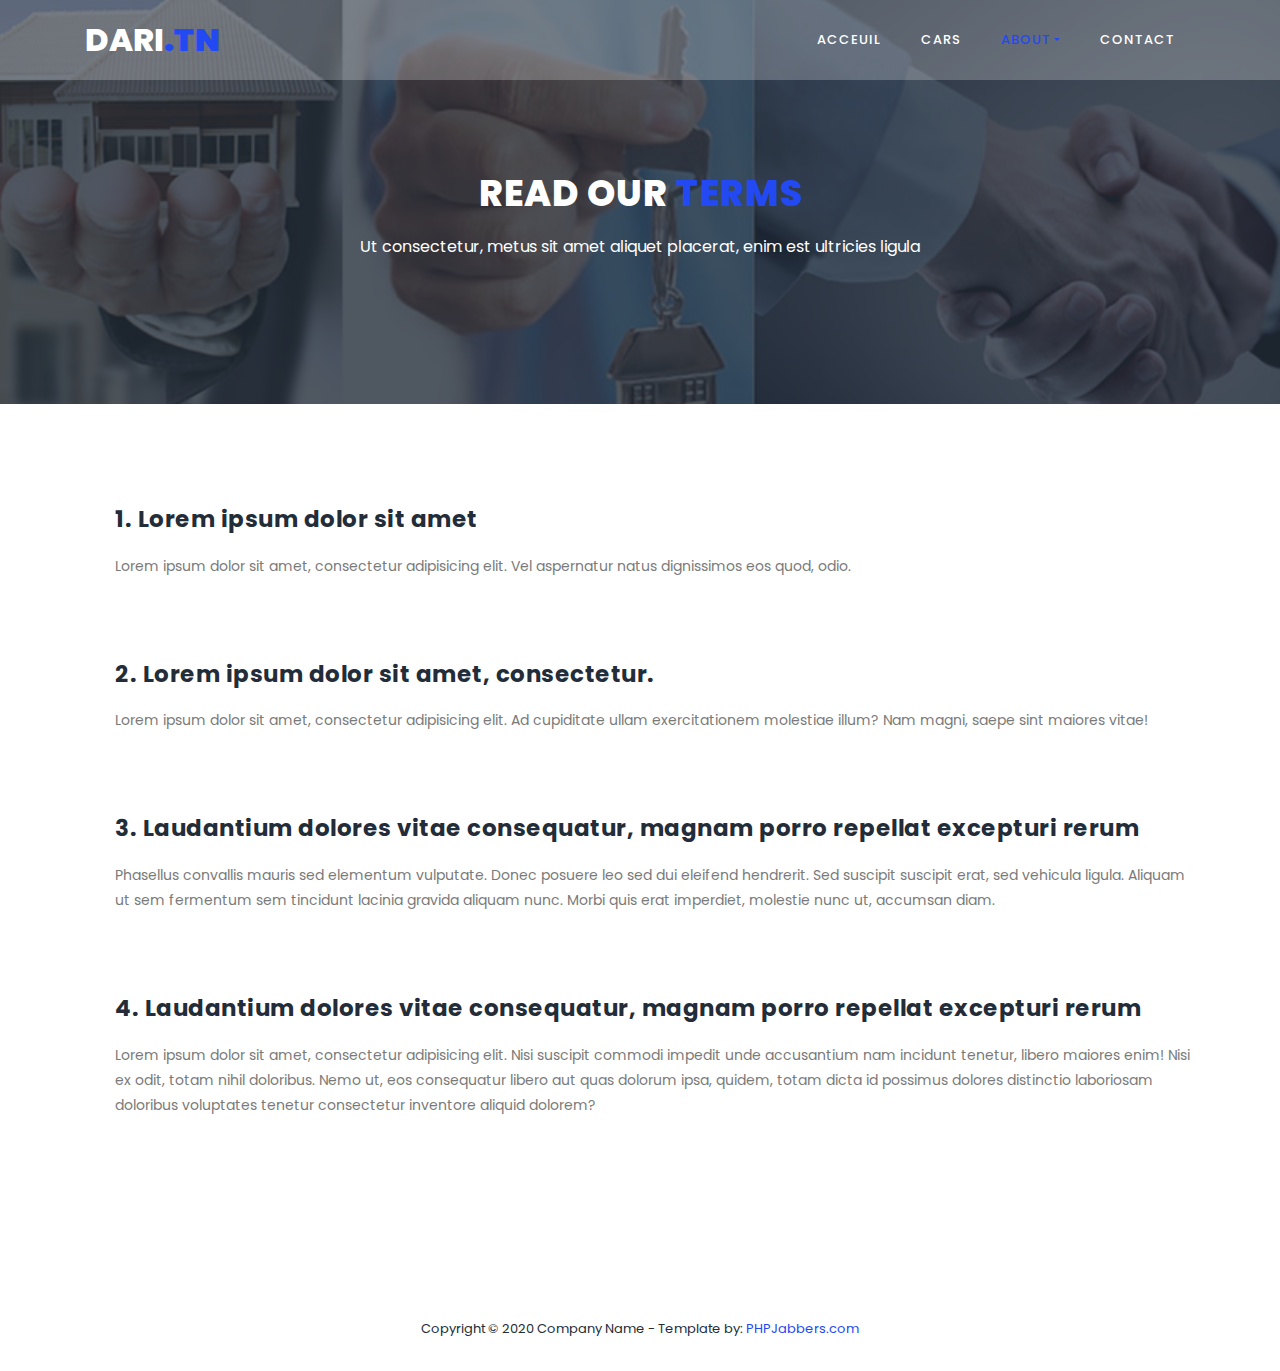
<file: terms.html>
<!DOCTYPE html>
<html lang="en">

  <head>

    <meta charset="utf-8">
    <meta name="viewport" content="width=device-width, initial-scale=1, shrink-to-fit=no">
    <meta name="description" content="">
    <meta name="author" content="">
    <link href="https://fonts.googleapis.com/css?family=Poppins:100,100i,200,200i,300,300i,400,400i,500,500i,600,600i,700,700i,800,800i,900,900i&display=swap" rel="stylesheet">

    <title>PHPJabbers.com | Free Car Dealer Website Template</title>

    <link rel="stylesheet" type="text/css" href="assets/css/bootstrap.min.css">

    <link rel="stylesheet" type="text/css" href="assets/css/font-awesome.css">

    <link rel="stylesheet" href="assets/css/style.css">

    </head>
    
    <body>
    
    <!-- ***** Preloader Start ***** -->
    <div id="js-preloader" class="js-preloader">
      <div class="preloader-inner">
        <span class="dot"></span>
        <div class="dots">
          <span></span>
          <span></span>
          <span></span>
        </div>
      </div>
    </div>
    <!-- ***** Preloader End ***** -->
    
    
    <!-- ***** Header Area Start ***** -->
    <header class="header-area header-sticky">
        <div class="container">
            <div class="row">
                <div class="col-12">
                    <nav class="main-nav">
                        <!-- ***** Logo Start ***** -->
                        <a href="index.html" class="logo">Dari<em>.Tn</em></a>
                        <!-- ***** Logo End ***** -->
                        <!-- ***** Menu Start ***** -->
                        <ul class="nav">
                            <li><a href="index.html">Acceuil</a></li>
                            <li><a href="cars.html">Cars</a></li>
                            <li class="dropdown">
                                <a class="dropdown-toggle active" data-toggle="dropdown" href="#" role="button" aria-haspopup="true" aria-expanded="false">About</a>
                              
                                <div class="dropdown-menu">
                                    <a class="dropdown-item active"  href="about.html">A Propos </a>
                                    <a class="dropdown-item" href="blog.html">Blog</a>
                                    <a class="dropdown-item" href="team.html">Equipe</a>
                                    <a class="dropdown-item" href="testimonials.html">Nos Clients</a>
                                    <a class="dropdown-item" href="faq.html">FAQ</a>
                                    <a class="dropdown-item" href="terms.html">Terms</a>
                                </div>
                            </li>
                            <li><a href="contact.html">Contact</a></li> 
                        </ul>        
                        <a class='menu-trigger'>
                            <span>Menu</span>
                        </a>
                        <!-- ***** Menu End ***** -->
                    </nav>
                </div>
            </div>
        </div>
    </header>
    <!-- ***** Header Area End ***** -->

    <section class="section section-bg" id="call-to-action" style="background-image: url(assets/images/banner-image-1-1920x500.jpg)">
        <div class="container">
            <div class="row">
                <div class="col-lg-10 offset-lg-1">
                    <div class="cta-content">
                        <br>
                        <br>
                        <h2>Read our <em>Terms</em></h2>
                        <p>Ut consectetur, metus sit amet aliquet placerat, enim est ultricies ligula</p>
                    </div>
                </div>
            </div>
        </div>
    </section>

    <!-- ***** Our Classes Start ***** -->
    <section class="section" id="our-classes">
        <div class="container">
            <br>
            <br>
            <br>
          
            <section class='tabs-content'>
              <article>
                <h4>1. Lorem ipsum dolor sit amet</h4>
                <p>Lorem ipsum dolor sit amet, consectetur adipisicing elit. Vel aspernatur natus dignissimos eos quod, odio.</p>

                <br>
                    
                <h4>2. Lorem ipsum dolor sit amet, consectetur.</h4>
                <p>Lorem ipsum dolor sit amet, consectetur adipisicing elit. Ad cupiditate ullam exercitationem molestiae illum? Nam magni, saepe sint maiores vitae!</p>

                <br>
                
                <h4>3. Laudantium dolores vitae consequatur, magnam porro repellat excepturi rerum</h4>
                <p>Phasellus convallis mauris sed elementum vulputate. Donec posuere leo sed dui eleifend hendrerit. Sed suscipit suscipit erat, sed vehicula ligula. Aliquam ut sem fermentum sem tincidunt lacinia gravida aliquam nunc. Morbi quis erat imperdiet, molestie nunc ut, accumsan diam.</p>

                <br>
                
                <h4>4. Laudantium dolores vitae consequatur, magnam porro repellat excepturi rerum</h4>
                <p>Lorem ipsum dolor sit amet, consectetur adipisicing elit. Nisi suscipit commodi impedit unde accusantium nam incidunt tenetur, libero maiores enim! Nisi ex odit, totam nihil doloribus. Nemo ut, eos consequatur libero aut quas dolorum ipsa, quidem, totam dicta id possimus dolores distinctio laboriosam doloribus voluptates tenetur consectetur inventore aliquid dolorem?</p>
              </article>
            </section>
        </div>
    </section>
    <!-- ***** Our Classes End ***** -->

    <!-- ***** Footer Start ***** -->
    <footer>
        <div class="container">
            <div class="row">
                <div class="col-lg-12">
                    <p>
                        Copyright © 2020 Company Name
                        - Template by: <a href="https://www.phpjabbers.com/">PHPJabbers.com</a>
                    </p>
                </div>
            </div>
        </div>
    </footer>

    <!-- jQuery -->
    <script src="assets/js/jquery-2.1.0.min.js"></script>

    <!-- Bootstrap -->
    <script src="assets/js/popper.js"></script>
    <script src="assets/js/bootstrap.min.js"></script>

    <!-- Plugins -->
    <script src="assets/js/scrollreveal.min.js"></script>
    <script src="assets/js/waypoints.min.js"></script>
    <script src="assets/js/jquery.counterup.min.js"></script>
    <script src="assets/js/imgfix.min.js"></script> 
    <script src="assets/js/mixitup.js"></script> 
    <script src="assets/js/accordions.js"></script>
    
    <!-- Global Init -->
    <script src="assets/js/custom.js"></script>

  </body>
</html>
</file>
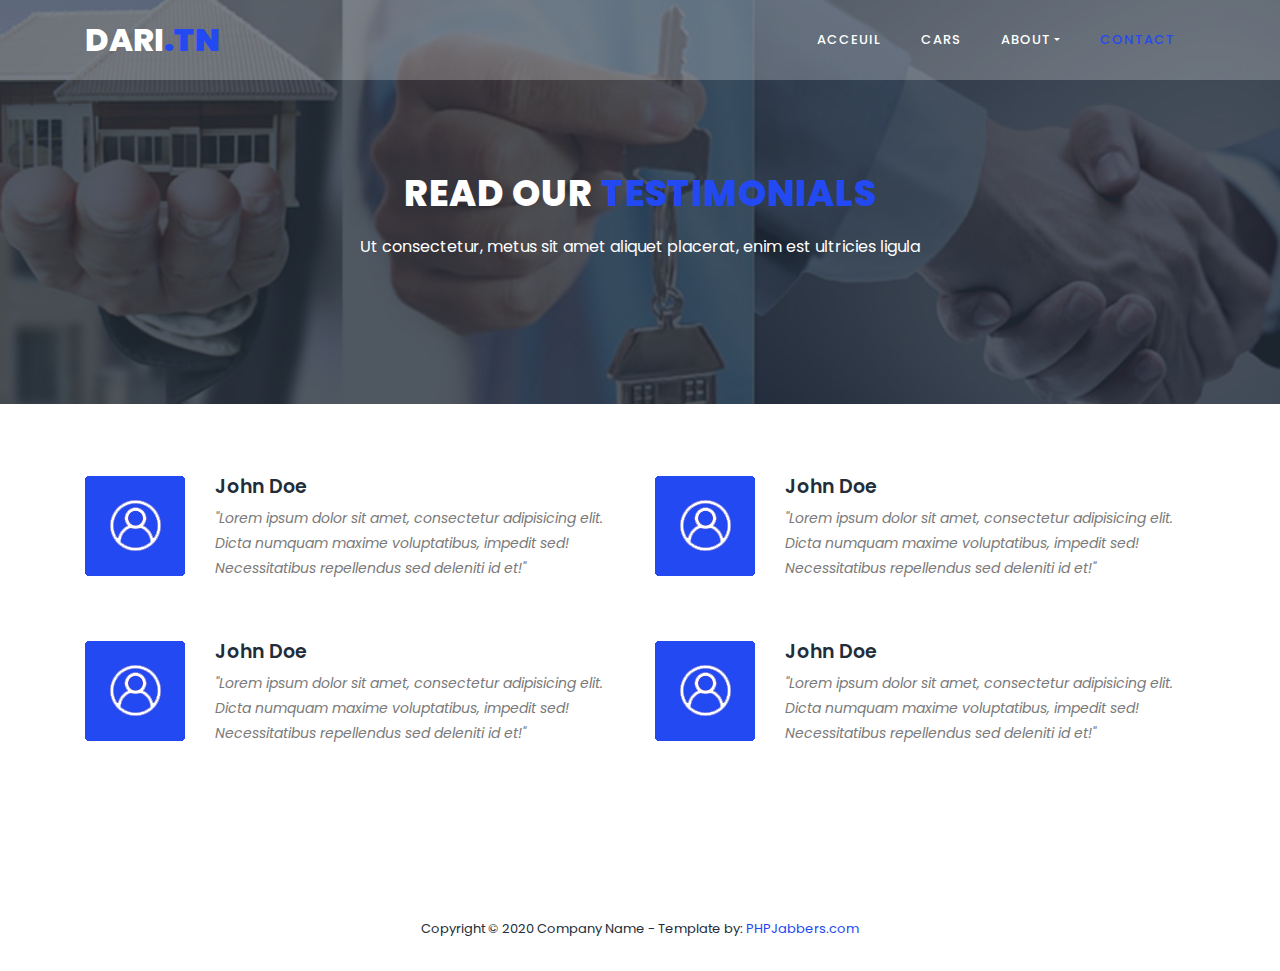
<file: testimonials.html>
<!DOCTYPE html>
<html lang="en">

  <head>

    <meta charset="utf-8">
    <meta name="viewport" content="width=device-width, initial-scale=1, shrink-to-fit=no">
    <meta name="description" content="">
    <meta name="author" content="">
    <link href="https://fonts.googleapis.com/css?family=Poppins:100,100i,200,200i,300,300i,400,400i,500,500i,600,600i,700,700i,800,800i,900,900i&display=swap" rel="stylesheet">

    <title>PHPJabbers.com | Free Car Dealer Website Template</title>

    <link rel="stylesheet" type="text/css" href="assets/css/bootstrap.min.css">

    <link rel="stylesheet" type="text/css" href="assets/css/font-awesome.css">

    <link rel="stylesheet" href="assets/css/style.css">

    </head>
    
    <body>
    
    <!-- ***** Preloader Start ***** -->
    <div id="js-preloader" class="js-preloader">
      <div class="preloader-inner">
        <span class="dot"></span>
        <div class="dots">
          <span></span>
          <span></span>
          <span></span>
        </div>
      </div>
    </div>
    <!-- ***** Preloader End ***** -->
    
    
    <!-- ***** Header Area Start ***** -->
    <header class="header-area header-sticky">
        <div class="container">
            <div class="row">
                <div class="col-12">
                    <nav class="main-nav">
                        <!-- ***** Logo Start ***** -->
                        <a href="index.html" class="logo">Dari<em>.Tn</em></a>
                        <!-- ***** Logo End ***** -->
                        <!-- ***** Menu Start ***** -->
                        <ul class="nav">
                            <li><a href="index.html">Acceuil</a></li>
                            <li><a href="cars.html">Cars</a></li>
                            <li class="dropdown">
                                <a class="dropdown-toggle" data-toggle="dropdown" href="#" role="button" aria-haspopup="true" aria-expanded="false">About</a>
                              
                                <div class="dropdown-menu">
                                    <a class="dropdown-item" href="about.html">A Propos</a>
                                    <a class="dropdown-item" href="blog.html">Blog</a>
                                    <a class="dropdown-item" href="team.html">Equipe</a>
                                    <a class="dropdown-item" href="testimonials.html">Nos Clients</a>
                                    <a class="dropdown-item" href="faq.html">FAQ</a>
                                    <a class="dropdown-item" href="terms.html">Terms</a>
                                </div>
                            </li>
                            <li><a href="contact.html" class="active">Contact</a></li> 
                        </ul>        
                        <a class='menu-trigger'>
                            <span>Menu</span>
                        </a>
                        <!-- ***** Menu End ***** -->
                    </nav>
                </div>
            </div>
        </div>
    </header>
    <!-- ***** Header Area End ***** -->

    <section class="section section-bg" id="call-to-action" style="background-image: url(assets/images/banner-image-1-1920x500.jpg)">
        <div class="container">
            <div class="row">
                <div class="col-lg-10 offset-lg-1">
                    <div class="cta-content">
                        <br>
                        <br>
                        <h2>Read our <em>Testimonials</em></h2>
                        <p>Ut consectetur, metus sit amet aliquet placerat, enim est ultricies ligula</p>
                    </div>
                </div>
            </div>
        </div>
    </section>

     <!-- ***** Testimonials Item Start ***** -->
    <section class="section" id="features">
        <div class="container">
            <br>
            <br>
            <br>
            <div class="row">
                <div class="col-lg-6">
                    <ul class="features-items">
                        <li class="feature-item">
                            <div class="left-icon">
                                <img src="assets/images/features-first-icon.png" alt="First One">
                            </div>
                            <div class="right-content">
                                <h4>John Doe</h4>
                                <p><em>"Lorem ipsum dolor sit amet, consectetur adipisicing elit. Dicta numquam maxime voluptatibus, impedit sed! Necessitatibus repellendus sed deleniti id et!"</em></p>
                            </div>
                        </li>
                        <li class="feature-item">
                            <div class="left-icon">
                                <img src="assets/images/features-first-icon.png" alt="second one">
                            </div>
                            <div class="right-content">
                                <h4>John Doe</h4>
                                <p><em>"Lorem ipsum dolor sit amet, consectetur adipisicing elit. Dicta numquam maxime voluptatibus, impedit sed! Necessitatibus repellendus sed deleniti id et!"</em></p>
                            </div>
                        </li>
                    </ul>
                </div>
                <div class="col-lg-6">
                    <ul class="features-items">
                        <li class="feature-item">
                            <div class="left-icon">
                                <img src="assets/images/features-first-icon.png" alt="fourth muscle">
                            </div>
                            <div class="right-content">
                                <h4>John Doe</h4>
                                <p><em>"Lorem ipsum dolor sit amet, consectetur adipisicing elit. Dicta numquam maxime voluptatibus, impedit sed! Necessitatibus repellendus sed deleniti id et!"</em></p>
                            </div>
                        </li>
                        <li class="feature-item">
                            <div class="left-icon">
                                <img src="assets/images/features-first-icon.png" alt="training fifth">
                            </div>
                            <div class="right-content">
                                <h4>John Doe</h4>
                                <p><em>"Lorem ipsum dolor sit amet, consectetur adipisicing elit. Dicta numquam maxime voluptatibus, impedit sed! Necessitatibus repellendus sed deleniti id et!"</em></p>
                            </div>
                        </li>
                    </ul>
                </div>
            </div>
        </div>
    </section>
    <!-- ***** Testimonials Item End ***** -->

    <!-- ***** Footer Start ***** -->
    <footer>
        <div class="container">
            <div class="row">
                <div class="col-lg-12">
                    <p>
                        Copyright © 2020 Company Name
                        - Template by: <a href="https://www.phpjabbers.com/">PHPJabbers.com</a>
                    </p>
                </div>
            </div>
        </div>
    </footer>

    <!-- jQuery -->
    <script src="assets/js/jquery-2.1.0.min.js"></script>

    <!-- Bootstrap -->
    <script src="assets/js/popper.js"></script>
    <script src="assets/js/bootstrap.min.js"></script>

    <!-- Plugins -->
    <script src="assets/js/scrollreveal.min.js"></script>
    <script src="assets/js/waypoints.min.js"></script>
    <script src="assets/js/jquery.counterup.min.js"></script>
    <script src="assets/js/imgfix.min.js"></script> 
    <script src="assets/js/mixitup.js"></script> 
    <script src="assets/js/accordions.js"></script>
    
    <!-- Global Init -->
    <script src="assets/js/custom.js"></script>

  </body>
</html>
</file>
<file: assets/css/style.css>
@import url("https://fonts.googleapis.com/css?family=Poppins:100,100i,200,200i,300,300i,400,400i,500,500i,600,600i,700,700i,800,800i,900,900i");

html, body, div, span, applet, object, iframe, h1, h2, h3, h4, h5, h6, p, blockquote, div
pre, a, abbr, acronym, address, big, cite, code, del, dfn, em, font, img, ins, kbd, q,
s, samp, small, strike, strong, sub, sup, tt, var, b, u, i, center, dl, dt, dd, ol, ul, li,
figure, header, nav, section, article, aside, footer, figcaption {
  margin: 0;
  padding: 0;
  border: 0;
  outline: 0;
}

.clearfix:after {
  content: ".";
  display: block;
  clear: both;
  visibility: hidden;
  line-height: 0;
  height: 0;
}

.clearfix {
  display: inline-block;
}

html[xmlns] .clearfix {
  display: block;
}

* html .clearfix {
  height: 1%;
}

ul, li {
  padding: 0;
  margin: 0;
  list-style: none;
}

header, nav, section, article, aside, footer, hgroup {
  display: block;
}

* {
  box-sizing: border-box;
}

html, body {
  font-family: 'Poppins', sans-serif;
  font-weight: 400;
  background-color: #fff;
  font-size: 16px;
  -ms-text-size-adjust: 100%;
  -webkit-font-smoothing: antialiased;
  -moz-osx-font-smoothing: grayscale;
}

a {
  text-decoration: none !important;
}

h1, h2, h3, h4, h5, h6 {
  margin-top: 0px;
  margin-bottom: 0px;
}

ul {
  margin-bottom: 0px;
}

p {
  font-size: 14px;
  line-height: 25px;
  color: #7a7a7a;
}

/* 
---------------------------------------------
global styles
--------------------------------------------- 
*/
html,
body {
  background: #fff;
  font-family: 'Poppins', sans-serif;
}

::selection {
  background: #2349f3;
  color: #fff;
}

::-moz-selection {
  background: #2349f3;
  color: #fff;
}

@media (max-width: 991px) {
  html, body {
    overflow-x: hidden;
  }
  .mobile-top-fix {
    margin-top: 30px;
    margin-bottom: 0px;
  }
  .mobile-bottom-fix {
    margin-bottom: 30px;
  }
  .mobile-bottom-fix-big {
    margin-bottom: 60px;
  }
}

.section-heading {
  text-align: center;
  margin-top: 140px;
  margin-bottom: 80px;
}

.section-heading h2 {
  font-size: 28px;
  font-weight: 800;
  color: #232d39;
  text-transform: uppercase;
  letter-spacing: 0.5px;
  margin-top: 0px;
  margin-bottom: 0px;
}

.section-heading h2 em {
  font-style: normal;
  color: #2349f3;
}

.section-heading img {
  margin: 20px auto;
}

.dark-bg h2 {
  color: #fff;
}

.dark-bg p {
  color: #fff;
}

.main-button a {
  display: inline-block;
  font-size: 15px;
  padding: 12px 20px;
  background-color: #2349f3;
  color: #fff;
  text-align: center;
  font-weight: 400;
  text-transform: uppercase;
  transition: all .3s;
}

.main-button a:hover {
  background-color: black;
  color: #fff;
}


/* 
---------------------------------------------
header
--------------------------------------------- 
*/

.background-header {
  background: rgba(250,250,250,0.99) !important;
  height: 80px!important;
  position: fixed!important;
  top: 0px;
  left: 0px;
  right: 0px;
  box-shadow: 0px 0px 10px rgba(0,0,0,0.15)!important;
}

.background-header .logo,
.background-header .main-nav .nav li a {
  color: #232d39!important;
}

.background-header .main-nav .nav li:hover > a {
  color: #2349f3!important;
}

.background-header .nav li a.active {
  color: #2349f3!important;
}

.header-area {
  position: absolute;
  top: 0px;
  left: 0px;
  right: 0px;
  z-index: 100;
  height: 80px;
  background: rgba(250, 250, 250, 0.24);
  -webkit-transition: all .5s ease 0s;
  -moz-transition: all .5s ease 0s;
  -o-transition: all .5s ease 0s;
  transition: all .5s ease 0s;
}

.header-area .main-nav {
  min-height: 80px;
  background: transparent;
}

.header-area .main-nav .logo {
  line-height: 80px;
  color: #fff;
  font-size: 32px;
  font-weight: 800;
  text-transform: uppercase;
  float: left;
  -webkit-transition: all 0.3s ease 0s;
  -moz-transition: all 0.3s ease 0s;
  -o-transition: all 0.3s ease 0s;
  transition: all 0.3s ease 0s;
}

.header-area .main-nav .logo em {
  font-style: normal;
  color: #2349f3;
  font-weight: 900;
}

.header-area .main-nav .nav {
  float: right;
  margin-top: 27px;
  margin-right: 0px;
  background-color: transparent;
  -webkit-transition: all 0.3s ease 0s;
  -moz-transition: all 0.3s ease 0s;
  -o-transition: all 0.3s ease 0s;
  transition: all 0.3s ease 0s;
  position: relative;
  z-index: 999;
}

.header-area .main-nav .nav li {
  padding-left: 20px;
  padding-right: 20px;
}

.header-area .main-nav .nav li a {
  display: block;
  font-weight: 500;
  font-size: 13px;
  color: #7a7a7a;
  text-transform: uppercase;
  -webkit-transition: all 0.3s ease 0s;
  -moz-transition: all 0.3s ease 0s;
  -o-transition: all 0.3s ease 0s;
  transition: all 0.3s ease 0s;
  height: 40px;
  line-height: 40px;
  border: transparent;
  letter-spacing: 1px;
}

.header-area .main-nav .nav li a {
  color: #fff;
}

.header-area .main-nav .nav li:hover > a,
.header-area .main-nav .nav li > a.active {
  color: #2349f3!important;
  opacity: 1;
}

.background-header .main-nav .nav li:hover > a,
.background-header .main-nav .nav li > a.active {
  color: #2349f3!important;
  opacity: 1;
}

.header-area .main-nav .menu-trigger {
  cursor: pointer;
  display: block;
  position: absolute;
  top: 23px;
  width: 32px;
  height: 40px;
  text-indent: -9999em;
  z-index: 99;
  right: 40px;
  display: none;
}

.header-area .main-nav .menu-trigger span,
.header-area .main-nav .menu-trigger span:before,
.header-area .main-nav .menu-trigger span:after {
  -moz-transition: all 0.4s;
  -o-transition: all 0.4s;
  -webkit-transition: all 0.4s;
  transition: all 0.4s;
  background-color: #1e1e1e;
  display: block;
  position: absolute;
  width: 30px;
  height: 2px;
  left: 0;
}

.background-header .main-nav .menu-trigger span,
.background-header .main-nav .menu-trigger span:before,
.background-header .main-nav .menu-trigger span:after {
  background-color: #1e1e1e;
}

.header-area .main-nav .menu-trigger span:before,
.header-area .main-nav .menu-trigger span:after {
  -moz-transition: all 0.4s;
  -o-transition: all 0.4s;
  -webkit-transition: all 0.4s;
  transition: all 0.4s;
  background-color: #1e1e1e;
  display: block;
  position: absolute;
  width: 30px;
  height: 2px;
  left: 0;
  width: 75%;
}

.background-header .main-nav .menu-trigger span:before,
.background-header .main-nav .menu-trigger span:after {
  background-color: #1e1e1e;
}

.header-area .main-nav .menu-trigger span:before,
.header-area .main-nav .menu-trigger span:after {
  content: "";
}

.header-area .main-nav .menu-trigger span {
  top: 16px;
}

.header-area .main-nav .menu-trigger span:before {
  -moz-transform-origin: 33% 100%;
  -ms-transform-origin: 33% 100%;
  -webkit-transform-origin: 33% 100%;
  transform-origin: 33% 100%;
  top: -10px;
  z-index: 10;
}

.header-area .main-nav .menu-trigger span:after {
  -moz-transform-origin: 33% 0;
  -ms-transform-origin: 33% 0;
  -webkit-transform-origin: 33% 0;
  transform-origin: 33% 0;
  top: 10px;
}

.header-area .main-nav .menu-trigger.active span,
.header-area .main-nav .menu-trigger.active span:before,
.header-area .main-nav .menu-trigger.active span:after {
  background-color: transparent;
  width: 100%;
}

.header-area .main-nav .menu-trigger.active span:before {
  -moz-transform: translateY(6px) translateX(1px) rotate(45deg);
  -ms-transform: translateY(6px) translateX(1px) rotate(45deg);
  -webkit-transform: translateY(6px) translateX(1px) rotate(45deg);
  transform: translateY(6px) translateX(1px) rotate(45deg);
  background-color: #1e1e1e;
}

.background-header .main-nav .menu-trigger.active span:before {
  background-color: #1e1e1e;
}

.header-area .main-nav .menu-trigger.active span:after {
  -moz-transform: translateY(-6px) translateX(1px) rotate(-45deg);
  -ms-transform: translateY(-6px) translateX(1px) rotate(-45deg);
  -webkit-transform: translateY(-6px) translateX(1px) rotate(-45deg);
  transform: translateY(-6px) translateX(1px) rotate(-45deg);
  background-color: #1e1e1e;
}

.background-header .main-nav .menu-trigger.active span:after {
  background-color: #1e1e1e;
}

.header-area.header-sticky {
  min-height: 80px;
}

.header-area.header-sticky .nav {
  margin-top: 20px !important;
}

.header-area.header-sticky .nav li a.active {
  color: #2349f3;
}

@media (max-width: 1200px) {
  .header-area .main-nav .nav li {
    padding-left: 12px;
    padding-right: 12px;
  }
  .header-area .main-nav:before {
    display: none;
  }
}

@media (max-width: 767px) {
  .header-area .main-nav .logo {
    color: #1e1e1e;
  }
  .header-area.header-sticky .nav li a:hover,
  .header-area.header-sticky .nav li a.active {
    color: #2349f3!important;
    opacity: 1;
  }
  .header-area {
    background-color: #f7f7f7;
    padding: 0px 15px;
    height: 80px;
    box-shadow: none;
    text-align: center;
  }
  .header-area .container {
    padding: 0px;
  }
  .header-area .logo {
    margin-left: 30px;
  }
  .header-area .menu-trigger {
    display: block !important;
  }
  .header-area .main-nav {
    overflow: hidden;
  }
  .header-area .main-nav .nav {
    float: none;
    width: 100%;
    display: none;
    -webkit-transition: all 0s ease 0s;
    -moz-transition: all 0s ease 0s;
    -o-transition: all 0s ease 0s;
    transition: all 0s ease 0s;
    margin-left: 0px;
  }
  .header-area .main-nav .nav li:first-child {
    border-top: 1px solid #eee;
  }
  .header-area .main-nav .nav li:last-child {
    width: 100%;
    background-color: #2349f3;
    color: #fff;
  }

  .header-area.header-sticky .nav {
    margin-top: 80px !important;
  }
  .header-area .main-nav .nav li {
    width: 100%;
    background: #fff;
    border-bottom: 1px solid #eee;
    padding-left: 0px !important;
    padding-right: 0px !important;
  }
  .header-area .main-nav .nav li a {
    height: 50px !important;
    line-height: 50px !important;
    padding: 0px !important;
    border: none !important;
    background: #f7f7f7 !important;
    color: #232d39 !important;
  }
  .header-area .main-nav .nav li a:hover {
    background: #eee !important;
    color: #2349f3!important;
  }
  .header-area .main-nav .nav li.submenu ul {
    position: relative;
    visibility: inherit;
    opacity: 1;
    z-index: 1;
    transform: translateY(0%);
    transition-delay: 0s, 0s, 0.3s;
    top: 0px;
    width: 100%;
    box-shadow: none;
    height: 0px;
  }
  .header-area .main-nav .nav li.submenu ul li a {
    font-size: 12px;
    font-weight: 400;
  }
  .header-area .main-nav .nav li.submenu ul li a:hover:before {
    width: 0px;
  }
  .header-area .main-nav .nav li.submenu ul.active {
    height: auto !important;
  }
  .header-area .main-nav .nav li.submenu:after {
    color: #3B566E;
    right: 25px;
    font-size: 14px;
    top: 15px;
  }
  .header-area .main-nav .nav li.submenu:hover ul, .header-area .main-nav .nav li.submenu:focus ul {
    height: 0px;
  }
}

@media (min-width: 767px) {
  .header-area .main-nav .nav {
    display: flex !important;
  }
}


/* 
---------------------------------------------
banner
--------------------------------------------- 
*/
.main-banner img{
  width: 100%;

}


.main-banner {
  position: relative;
}

#bg-video {
    min-width: 100%;
    min-height: 100vh;
    max-width: 100%;
    max-height: 100vh;
    object-fit: cover;
    z-index: -1;
}

#bg-video::-webkit-media-controls {
    display: none !important;
}

.video-overlay {
    position: absolute;
    background-color: rgba(35, 45, 57, 0.329);
    top: 0;
    left: 0;
    bottom: 0px;
    width: 100%;
}

.main-banner .caption {
  text-align: center;
  position: absolute;
  width: 80%;
  left: 50%;
  top: 50%;
  transform: translate(-50%,-50%);
}

.main-banner .caption h6 {
  margin-top: 0px;
  font-size: 18px;
  text-transform: uppercase;
  font-weight: 400;
  color: #fff;
  letter-spacing: 0.5px;
}

.main-banner .caption h2 {
  margin-top: 30px;
  margin-bottom: 25px;
  font-size: 60px;
  text-transform: uppercase;
  font-weight: 400;
  color: #fff;
  letter-spacing: 1px;
}

.main-banner .caption h2 em {
  font-style: normal;
  color: #2349f3;
  font-weight: 900;
}


/*
---------------------------------------------
features
---------------------------------------------
*/

#features {
  margin-bottom: 80px;
}

.feature-item {
  display: inline-block;
  margin-bottom: 60px;
}

.feature-item .left-icon img {
  float: left;
  margin-right: 30px;
}

.feature-item .right-content {
  display: inline;
}

.feature-item .right-content h4 {
  margin-top: 0px;
  margin-bottom:  7px;
  letter-spacing: 0.25px;
  color: #232d39;
  font-size: 19px;
  font-weight: 600;
  text-transform: capitalize;
}

.feature-item .right-content a.text-button {
  margin-top: 7px;
  display: inline-block;
  font-size: 13px;
  text-transform: uppercase;
  color: #2349f3;
  font-weight: 500;
}

/*
---------------------------------------------
subscribe
---------------------------------------------
*/

#call-to-action {
  padding: 120px 0px;
  background-image: url(../images/index.jpg);
  background-position: center center;
  background-repeat: no-repeat;
  background-size: cover;
  text-align: center;
}

.cta-content h2 {
  font-size: 36px;
  text-transform: uppercase;
  font-weight: 800;
  color: #fff;
  letter-spacing: 1px;
}

.cta-content h2 em {
  font-style: normal;
  color: #2349f3;
}

.cta-content p {
  font-size: 16px;
  color: #fff;
  margin: 15px 0px 25px 0px;
}



/*
--------------------------------------------
Our Classes
--------------------------------------------
*/

#our-classes {
  margin-bottom: 140px;
}

#tabs ul {
  margin: 0;
  padding: 0;
}
#tabs ul li {
  margin-bottom: 30px;
  display: inline-block;
  width: 100%;
}
#tabs ul li:last-child {
  margin-bottom: 0px;
}
#tabs ul li a {
  text-transform: capitalize;
  width: 100%;
  padding: 30px 30px;
  display: inline-block;
  background-color: #fff;
  box-shadow: 0px 0px 15px rgba(0,0,0,0.1);
  border-radius: 5px;
  font-size: 19px;
  color: #232d39;
  letter-spacing: 0.5px;
  font-weight: 600;
  transition: all 0.3s;
}
#tabs .main-rounded-button a {
  text-align: center;
  padding: 20px 30px;
  width: 100%;
  border-radius: 5px;
  display: inline-block;
  box-shadow: 0px 0px 15px rgba(0,0,0,0.1);
  color: #fff;
  font-size: 19px;
  letter-spacing: 0.5px;
  font-weight: 600;
  background-color: #2349f3;
}
#tabs .main-rounded-button a:hover {
  background-color: black;
}
#tabs ul li a .fa {
  font-size: 32px;
  height: 32px;
  color: #2349f3;
  margin-right: 15px;
  display: inline-block;
}
#tabs ul .ui-tabs-active span {
  background: #faf5b2;
  border: #faf5b2;
  line-height: 90px;
  border-bottom: none;
}
#tabs ul .ui-tabs-active a {
  color: #2349f3;
}
#tabs ul .ui-tabs-active span {
  color: #1e1e1e;
}
.tabs-content {
  margin-left: 30px;
  text-align: left;
  display: inline-block;
  transition: all 0.3s;
}
.tabs-content img {
  max-width: 100%;
  overflow: hidden;
  border-radius: 5px;
}
.tabs-content h4 {
  font-size: 23px;
  font-weight: 700;
  color: #232d39;
  letter-spacing: 0.5px;
  margin-bottom: 20px;
  margin-top: 30px;
}
.tabs-content p {
  font-size: 14px;
  color: #7a7a7a;
  margin-bottom: 28px;
}


/* 
---------------------------------------------
schedule
--------------------------------------------- 
*/

.section-bg {
  background-position: center center;
  background-repeat: no-repeat;
  background-size: cover;
  position: relative;
}

.section-bg:before {
  content:'';
  position: absolute;
  top: 0;
  left: 0;
  width: 100%;
  height: 100%;
  background-color: rgba(35,45,57,0.8);
}

.section-bg > form,
.section-bg .container {
  position: relative;
  z-index: 2
}

#schedule {
  padding: 0px 0px 140px 0px;
}

#schedule table {
  width: 100%;
  text-align: center;
  border: 1px solid #fff;
}

#schedule table tbody {
  border-top: 1px solid #fff; 
}

#schedule table tbody tr {
  border-bottom: 1px solid #fff;
}

#schedule table tbody tr td {
  border-right: 1px solid #fff;
  height: 100px;
}

#schedule table tr td {
  color: #fff;
  font-size: 13px;
  text-transform: capitalize;
  font-weight: 500;
  letter-spacing: 0.25px;
}

.schedule-table.filtering .ts-item {
    opacity: 0;
    transition: all 0.5s;
}

.schedule-table.filtering .ts-item.show {
    opacity: 1;
    transition: all 0.5s;
}

#schedule .filters {
  margin-bottom: 40px;
}
#schedule .filters ul {
  padding: 0;
  text-align: center;
}
#schedule .filters ul li {
  list-style: none;
  display: inline;
  cursor: pointer;
  position: relative;
  margin-right: 10px;
  font-size: 15px;
  font-weight: 500;
  color: #fff;
  text-transform: capitalize;
  -webkit-transition: all 0.3s ease-in-out;
  -moz-transition: all 0.3s ease-in-out;
  -o-transition: all 0.3s ease-in-out;
  -ms-transition: all 0.3s ease-in-out;
  transition: all 0.3s ease-in-out;
}
#schedule .filters ul li:after {
  content: "/";
  margin-left: 10px;
  color: #fff;
}
#schedule .filters ul li:last-child {
  margin-right: 0px;
}
#schedule .filters ul li:last-child::after {
  display: none;
}
#schedule .filters ul li.active,
#schedule .filters ul li:hover {
  color: #2349f3;
}
#schedule .filters-content {
  margin-top: 50px;
}
#schedule .filters-content .show {
  opacity: 1;
  visibility: visible;
  transition: all 350ms;
}
#schedule .filters-content .hide {
  opacity: 0;
  visibility: hidden;
  transition: all 350ms;
}


/* 
---------------------------------------------
trainers
--------------------------------------------- 
*/

#trainers { 
  padding-bottom: 90px; 
}

#trainers .trainer-item {
  background-color: #fff;
  border-radius: 5px;
  box-shadow: 0px 0px 15px rgba(0,0,0,0.1);
  padding: 15px;
  margin-bottom: 30px;
}

#trainers .trainer-item img {
  width: 100%;
  border-radius: 5px;
}

#trainers .trainer-item span {
  font-size: 13px;
  font-weight: 500;
  color: #2349f3;
  display: inline-block;
  margin-top: 25px;
  margin-bottom: 10px;
}

#trainers .trainer-item h4 {
  font-size: 19px;
  font-weight: 600;
  color: #232d39;
  letter-spacing: 0.5px;
  margin-bottom: 18px;
}

#trainers .trainer-item p {
  margin-bottom: 20px;
}

ul.social-icons li {
  display: inline-block;
  margin-right: 12px;
}

ul.social-icons li:last-child {
  margin-right: 0px;
}

ul.social-icons li a {
  color: #232d39;
  transition: all .3s;
}

ul.social-icons li a:hover {
  color: #2349f3;
}


/* 
---------------------------------------------
contact
--------------------------------------------- 
*/

#contact-us {
  margin-top: 140px;
}

#contact-us .container-fluid .col-lg-6 {
  padding: 0px;
}

#contact-us .contact-form {
  padding: 80px;
  background-image: url(../images/contact-bg.jpg);
  background-position: center center;
  background-repeat: no-repeat;
  background-size: cover;
}

#contact-us .contact-form #contact {
  background-color: #fff;
  padding: 40px;
  border-radius: 5px;
}

.contact-form select,
.contact-form input,
.contact-form textarea {
  color: #7a7a7a;
  font-size: 13px;
  border: 1px solid #ddd;
  background-color: #fff;
  width: 100%;
  height: 40px;
  outline: none;
  line-height: 40px;
  padding: 0px 10px;
  -webkit-appearance: none;
  -moz-appearance: none;
  appearance: none;
  margin-bottom: 30px;
}

.contact-form textarea {
  height: 150px;
  resize: none;
}

.contact-form ::-webkit-input-placeholder { /* Edge */
  color: #7a7a7a;
}

.contact-form :-ms-input-placeholder { /* Internet Explorer 10-11 */
  color: #7a7a7a;
}

.contact-form ::placeholder {
  color: #7a7a7a;
}

.contact-form button {
  display: inline-block;
  font-size: 13px;
  padding: 11px 17px;
  background-color: #2349f3;
  color: #fff;
  text-align: center;
  font-weight: 400;
  text-transform: uppercase;
  transition: all .3s;
  border: none;
  outline: none;
  margin-top: -8px;
}

.contact-form button:hover {
  background-color: black;
}




/* 
---------------------------------------------
footer
--------------------------------------------- 
*/
footer {
  text-align: center;
  padding: 30px 0px;
}

footer p {
  color: #232d39;
  font-size: 13px;
}

footer p a {
  cursor: pointer;
  color: #2349f3;
}

footer p a:hover {
  color: #2349f3;
}



/* 
---------------------------------------------
preloader
--------------------------------------------- 
*/

.js-preloader {
    position: fixed;
    top: 0;
    left: 0;
    right: 0;
    bottom: 0;
    background-color: #232d39;
    display: -webkit-box;
    display: flex;
    -webkit-box-align: center;
    align-items: center;
    -webkit-box-pack: center;
    justify-content: center;
    opacity: 1;
    visibility: visible;
    z-index: 9999;
    -webkit-transition: opacity 0.25s ease;
    transition: opacity 0.25s ease;
}

.js-preloader.loaded {
    opacity: 0;
    visibility: hidden;
    pointer-events: none;
}

@-webkit-keyframes dot {
    50% {
        -webkit-transform: translateX(96px);
        transform: translateX(96px);
    }
}

@keyframes dot {
    50% {
        -webkit-transform: translateX(96px);
        transform: translateX(96px);
    }
}

@-webkit-keyframes dots {
    50% {
        -webkit-transform: translateX(-31px);
        transform: translateX(-31px);
    }
}

@keyframes dots {
    50% {
        -webkit-transform: translateX(-31px);
        transform: translateX(-31px);
    }
}

.preloader-inner {
    position: relative;
    width: 142px;
    height: 40px;
    background: #232d39;
}

.preloader-inner .dot {
    position: absolute;
    width: 16px;
    height: 16px;
    top: 12px;
    left: 15px;
    background: #fff;
    border-radius: 50%;
    -webkit-transform: translateX(0);
    transform: translateX(0);
    -webkit-animation: dot 2.8s infinite;
    animation: dot 2.8s infinite;
}

.preloader-inner .dots {
    -webkit-transform: translateX(0);
    transform: translateX(0);
    margin-top: 12px;
    margin-left: 31px;
    -webkit-animation: dots 2.8s infinite;
    animation: dots 2.8s infinite;
}

.preloader-inner .dots span {
    display: block;
    float: left;
    width: 16px;
    height: 16px;
    margin-left: 16px;
    background: #fff;
    border-radius: 50%;
}


/* 
---------------------------------------------
responsive
--------------------------------------------- 
*/


@media (max-width: 992px) {

  .main-banner .caption h2 {
    font-size: 64px;
  }
  #features {
    margin-bottom: 110px;
  }
  #features .feature-item {
    margin-bottom: 30px;
  }
  #our-classes .tabs-content {
    margin-left: 0px;
    margin-top: 30px;
  }
  .trainer-item {
    margin-bottom: 30px;
  }
  #contact-us #map {
    margin-bottom: -7px;
  }
  #contact-us .contact-form {
    padding: 30px;
  }
  #contact-us .contact-form #contact {
    padding: 30px;
  }

}

@media (max-width: 450px) {
  .feature-item .right-content a.text-button {
    margin-left: 130px;
  }
}

.dropdown-menu {
  background: rgba(0,0,0,0.2);
  padding: 0;
  border-radius: 0;
}

.background-header .dropdown-menu {
  background: rgba(250,250,250,0.9);
}

.dropdown-menu a {
  line-height: 1.3;
  color: #fff;
}


.background-header .main-nav .nav li a:hover,
.background-header .main-nav .nav li a.active,
.dropdown-menu a.active,
.dropdown-menu a:hover {
  background: transparent;
  color: #2349f3!important;
}

.pagination-lg .page-link {
  color: #2349f3;
}

.btn-primary {
  border-color: #2349f3;
  background-color: #2349f3;
}

.btn-primary:not(:disabled):not(.disabled).active, 
.btn-primary:not(:disabled):not(.disabled):active, 
.show>.btn-primary.dropdown-toggle,
.btn-primary:active,
.btn-primary:active:focus,
.btn-primary:focus,
.btn-primary:hover {
  background-color: black;
  border-color: black;
  outline: none;
}

.icon {
  width: 72px;
  height: 72px;
  border-radius: 5px;
  color: #fff;
  background-color: #2349f3;
  font-size: 30px;
  margin: 0 auto 15px;
  display: flex;
  align-items: center;
  justify-content: center;
}

a {
  color: #2349f3;
}

a:focus,
a:hover {
  color: black;
}



.slogin-block {
  width: 420px;
  padding: 20px;
  height: 500px;
  background: rgba(255, 255, 255, 0.411);
 
  border-radius: 5px;
  border-top: 5px solid #2349f3;
  margin: 0 auto;
}
.insidelog{
  margin-top: 120px;
 
}

.slogin-block h1 {
  text-align: center;
  color: #000;
  font-size: 30px;
  text-transform: uppercase;
  margin-top: 50px;
  margin-bottom: 50px;
}
.create{
  color:blue;
}

.slogin-block input {
  width: 100%;
  height: 42px;
  box-sizing: border-box;
  border-radius: 5px;
  border: 1px solid #ccc;
  margin-bottom: 20px;
  font-size: 14px;
  
  padding: 0 20px 0 50px;
  outline: none;
}

.slogin-block input#username {
  background: #fff url('http://i.imgur.com/u0XmBmv.png') 20px top no-repeat;
  background-size: 16px 80px;
}

.slogin-block input#username:focus {
  background: #fff url('http://i.imgur.com/u0XmBmv.png') 20px bottom no-repeat;
  background-size: 16px 80px;
}

.slogin-block input#password {
  background: #fff url('http://i.imgur.com/Qf83FTt.png') 20px top no-repeat;
  background-size: 16px 80px;
}

.slogin-block input#password:focus {
  background: #fff url('http://i.imgur.com/Qf83FTt.png') 20px bottom no-repeat;
  background-size: 16px 80px;
}

.slogin-block input:active, .login-block input:focus {
  border: 1px solid #2349f3;
}

.slogin-block button {
  width: 100%;
  height: 40px;
  background: #2349f3;
  box-sizing: border-box;
  border-radius: 5px;
  border: 1px solid #2349f3;
  color: #fff;
  font-weight: bold;
  text-transform: uppercase;
  font-size: 14px;
  
  outline: none;
  cursor: pointer;
}

.slogin-block button:hover {
  background: #2349f3;
}




#modalContainer {
  background-color:rgba(0, 0, 0, 0.3);
  position:absolute;
  top:0;
  width:100%;
  height:100%;
  left:0px;
  z-index:10000;
  background-image:url(tp.png); /* required by MSIE to prevent actions on lower z-index elements */
}

#alertBox {
  position:relative;
  width:33%;
  min-height:100px;
  max-height:400px;
  margin-top:50px;
  border:1px solid #fff;
  background-color:#fff;
  background-repeat:no-repeat;
  top:30%;
}

#modalContainer > #alertBox {
  position:fixed;
}

#alertBox h1 {
  margin:0;
  font:bold 1em Raleway,arial;
  background-color:#f97352;
  color:#FFF;
  border-bottom:1px solid #f97352;
  padding:10px 0 10px 5px;
}

#alertBox p {
  height:50px;
  padding-left:5px;
  padding-top:30px;
  text-align:center;
  vertical-align:middle;
}

#alertBox #closeBtn {
  display:block;
  position:relative;
  margin:10px auto 10px auto;
  padding:7px;
  border:0 none;
  width:70px;
  text-transform:uppercase;
  text-align:center;
  color:#FFF;
  background-color:#f97352;
  border-radius: 0px;
  text-decoration:none;
  outline:0!important;
}

/* unrelated styles */

#mContainer {
  position:relative;
  width:600px;
  margin:auto;
  padding:5px;
  border-top:2px solid #fff;
  border-bottom:2px solid #fff;
}

h1,h2 {
  margin:0;
  padding:4px;
}

code {
  font-size:1.2em;
  color:#069;
}

#credits {
  position:relative;
  margin:25px auto 0px auto;
  width:350px; 
  font:0.7em verdana;
  border-top:1px solid #000;
  border-bottom:1px solid #000;
  height:90px;
  padding-top:4px;
}

#credits img {
  float:left;
  margin:5px 10px 5px 0px;
  border:1px solid #000000;
  width:80px;
  height:79px;
}

.important {
  background-color:#F5FCC8;
  padding:2px;

}

@media (max-width: 600px) 
{
  #alertBox {
  position:relative;
  width:90%;
  top:30%;
}
}
</file>
